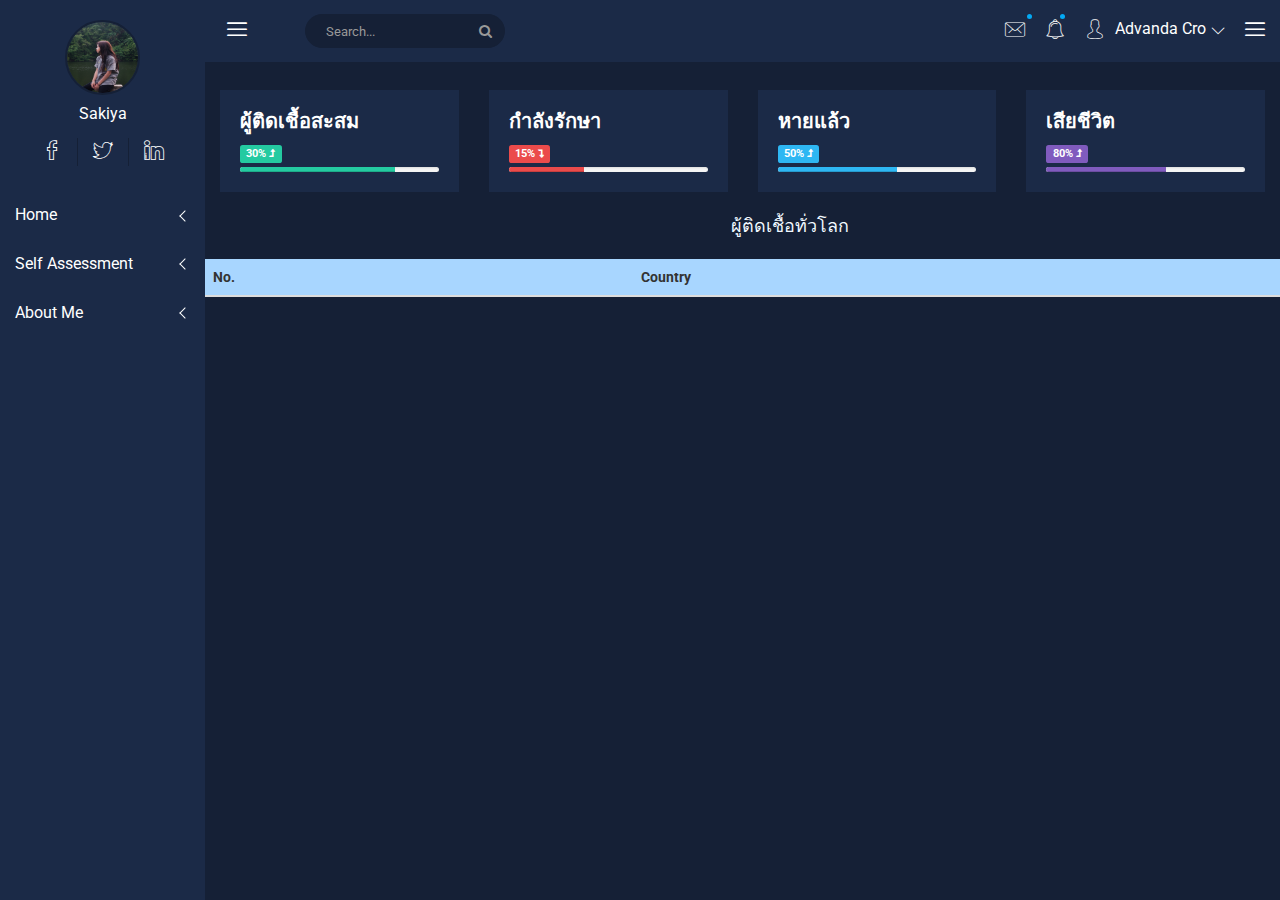
<file: index.html>
<!doctype html>
<html class="no-js" lang="en">

<head>
    <meta charset="utf-8">
    <meta http-equiv="x-ua-compatible" content="ie=edge">
    <title>Dashboard V.1 | Nalika - Material Admin Template</title>
    <meta name="description" content="">
    <meta name="viewport" content="width=device-width, initial-scale=1">
    <!-- favicon
		============================================ -->
    <link rel="shortcut icon" type="image/x-icon" href="img/favicon.ico">
    <!-- Google Fonts
		============================================ -->
    <link href="https://fonts.googleapis.com/css?family=Roboto:100,300,400,700,900" rel="stylesheet">
    <!-- Bootstrap CSS
		============================================ -->
    <link rel="stylesheet" href="css/bootstrap.min.css">
    <!-- Bootstrap CSS
		============================================ -->
    <link rel="stylesheet" href="css/font-awesome.min.css">
	<!-- nalika Icon CSS
		============================================ -->
    <link rel="stylesheet" href="css/nalika-icon.css">
    <!-- owl.carousel CSS
		============================================ -->
    <link rel="stylesheet" href="css/owl.carousel.css">
    <link rel="stylesheet" href="css/owl.theme.css">
    <link rel="stylesheet" href="css/owl.transitions.css">
    <!-- animate CSS
		============================================ -->
    <link rel="stylesheet" href="css/animate.css">
    <!-- normalize CSS
		============================================ -->
    <link rel="stylesheet" href="css/normalize.css">
    <!-- meanmenu icon CSS
		============================================ -->
    <link rel="stylesheet" href="css/meanmenu.min.css">
    <!-- main CSS
		============================================ -->
    <link rel="stylesheet" href="css/main.css">
    <!-- morrisjs CSS
		============================================ -->
    <link rel="stylesheet" href="css/morrisjs/morris.css">
    <!-- mCustomScrollbar CSS
		============================================ -->
    <link rel="stylesheet" href="css/scrollbar/jquery.mCustomScrollbar.min.css">
    <!-- metisMenu CSS
		============================================ -->
    <link rel="stylesheet" href="css/metisMenu/metisMenu.min.css">
    <link rel="stylesheet" href="css/metisMenu/metisMenu-vertical.css">
    <!-- calendar CSS
		============================================ -->
    <link rel="stylesheet" href="css/calendar/fullcalendar.min.css">
    <link rel="stylesheet" href="css/calendar/fullcalendar.print.min.css">
    <!-- style CSS
		============================================ -->
    <link rel="stylesheet" href="style.css">
    <!-- responsive CSS
		============================================ -->
    <link rel="stylesheet" href="css/responsive.css">
    <!-- modernizr JS
		============================================ -->
    <script src="js/vendor/modernizr-2.8.3.min.js"></script>
</head>

<body>
    <!--[if lt IE 8]>
            <p class="browserupgrade">You are using an <strong>outdated</strong> browser. Please <a href="http://browsehappy.com/">upgrade your browser</a> to improve your experience.</p>
        <![endif]-->

    <div class="left-sidebar-pro">
        <nav id="sidebar" class="">
			<div class="nalika-profile">
				<div class="profile-dtl">
					<a href="#"><img src="img/pf.jpg" alt="" /></a>
					<h2>Sakiya<span class="min-dtn"></span></h2>
				</div>
				<div class="profile-social-dtl">
					<ul class="dtl-social">
						<li><a href="#"><i class="icon nalika-facebook"></i></a></li>
						<li><a href="#"><i class="icon nalika-twitter"></i></a></li>
						<li><a href="#"><i class="icon nalika-linkedin"></i></a></li>
					</ul>
				</div>
			</div>
            <div class="left-custom-menu-adp-wrap comment-scrollbar">
                <nav class="sidebar-nav left-sidebar-menu-pro">
                    <ul class="metismenu" id="menu1">
                        <li>
                            <a class="has-arrow" href="index.html" aria-expanded="false">Home</a>
                            <a class="has-arrow" href="survey.html" aria-expanded="false">Self Assessment</a>
                            <a class="has-arrow" href="about.html" aria-expanded="false">About Me</a>
                        </li>
                    </ul>
                </nav>
            </div>
        </nav>
    </div>
    <!-- Start Welcome area -->
    <div class="all-content-wrapper">
        <div class="container-fluid">
            <div class="row">
                <div class="col-lg-12 col-md-12 col-sm-12 col-xs-12">
                    <div class="logo-pro">
                        <a href="index.html"><img class="main-logo" src="img/logo/logo.png" alt="" /></a>
                    </div>
                </div>
            </div>
        </div>
        <div class="header-advance-area">
            <div class="header-top-area">
                <div class="container-fluid">
                    <div class="row">
                        <div class="col-lg-12 col-md-12 col-sm-12 col-xs-12">
                            <div class="header-top-wraper">
                                <div class="row">
                                    <div class="col-lg-1 col-md-0 col-sm-1 col-xs-12">
                                        <div class="menu-switcher-pro">
                                            <button type="button" id="sidebarCollapse" class="btn bar-button-pro header-drl-controller-btn btn-info navbar-btn">
													<i class="icon nalika-menu-task"></i>
												</button>
                                        </div>
                                    </div>
                                    <div class="col-lg-6 col-md-7 col-sm-6 col-xs-12">
                                        <div class="header-top-menu tabl-d-n hd-search-rp">
                                            <div class="breadcome-heading">
												<form role="search" class="">
													<input type="text" placeholder="Search..." class="form-control">
													<a href=""><i class="fa fa-search"></i></a>
												</form>
											</div>
                                        </div>
                                    </div>
                                    <div class="col-lg-5 col-md-5 col-sm-12 col-xs-12">
                                        <div class="header-right-info">
                                            <ul class="nav navbar-nav mai-top-nav header-right-menu">
                                                <li class="nav-item dropdown">
                                                    <a href="#" data-toggle="dropdown" role="button" aria-expanded="false" class="nav-link dropdown-toggle"><i class="icon nalika-mail" aria-hidden="true"></i><span class="indicator-ms"></span></a>
                                                    <div role="menu" class="author-message-top dropdown-menu animated zoomIn">
                                                        <div class="message-single-top">
                                                            <h1>Message</h1>
                                                        </div>
                                                        <ul class="message-menu">
                                                            <li>
                                                                <a href="#">
                                                                    <div class="message-img">
                                                                        <img src="img/contact/1.jpg" alt="">
                                                                    </div>
                                                                    <div class="message-content">
                                                                        <span class="message-date">16 Sept</span>
                                                                        <h2>Advanda Cro</h2>
                                                                        <p>Please done this project as soon possible.</p>
                                                                    </div>
                                                                </a>
                                                            </li>
                                                            <li>
                                                                <a href="#">
                                                                    <div class="message-img">
                                                                        <img src="img/contact/4.jpg" alt="">
                                                                    </div>
                                                                    <div class="message-content">
                                                                        <span class="message-date">16 Sept</span>
                                                                        <h2>Sulaiman din</h2>
                                                                        <p>Please done this project as soon possible.</p>
                                                                    </div>
                                                                </a>
                                                            </li>
                                                            <li>
                                                                <a href="#">
                                                                    <div class="message-img">
                                                                        <img src="img/contact/3.jpg" alt="">
                                                                    </div>
                                                                    <div class="message-content">
                                                                        <span class="message-date">16 Sept</span>
                                                                        <h2>Victor Jara</h2>
                                                                        <p>Please done this project as soon possible.</p>
                                                                    </div>
                                                                </a>
                                                            </li>
                                                            <li>
                                                                <a href="#">
                                                                    <div class="message-img">
                                                                        <img src="img/contact/2.jpg" alt="">
                                                                    </div>
                                                                    <div class="message-content">
                                                                        <span class="message-date">16 Sept</span>
                                                                        <h2>Victor Jara</h2>
                                                                        <p>Please done this project as soon possible.</p>
                                                                    </div>
                                                                </a>
                                                            </li>
                                                        </ul>
                                                        <div class="message-view">
                                                            <a href="#">View All Messages</a>
                                                        </div>
                                                    </div>
                                                </li>
                                                <li class="nav-item"><a href="#" data-toggle="dropdown" role="button" aria-expanded="false" class="nav-link dropdown-toggle"><i class="icon nalika-alarm" aria-hidden="true"></i><span class="indicator-nt"></span></a>
                                                    <div role="menu" class="notification-author dropdown-menu animated zoomIn">
                                                        <div class="notification-single-top">
                                                            <h1>Notifications</h1>
                                                        </div>
                                                        <ul class="notification-menu">
                                                            <li>
                                                                <a href="#">
                                                                    <div class="notification-icon">
                                                                        <i class="icon nalika-tick" aria-hidden="true"></i>
                                                                    </div>
                                                                    <div class="notification-content">
                                                                        <span class="notification-date">16 Sept</span>
                                                                        <h2>Advanda Cro</h2>
                                                                        <p>Please done this project as soon possible.</p>
                                                                    </div>
                                                                </a>
                                                            </li>
                                                            <li>
                                                                <a href="#">
                                                                    <div class="notification-icon">
                                                                        <i class="icon nalika-cloud" aria-hidden="true"></i>
                                                                    </div>
                                                                    <div class="notification-content">
                                                                        <span class="notification-date">16 Sept</span>
                                                                        <h2>Sulaiman din</h2>
                                                                        <p>Please done this project as soon possible.</p>
                                                                    </div>
                                                                </a>
                                                            </li>
                                                            <li>
                                                                <a href="#">
                                                                    <div class="notification-icon">
                                                                        <i class="icon nalika-folder" aria-hidden="true"></i>
                                                                    </div>
                                                                    <div class="notification-content">
                                                                        <span class="notification-date">16 Sept</span>
                                                                        <h2>Victor Jara</h2>
                                                                        <p>Please done this project as soon possible.</p>
                                                                    </div>
                                                                </a>
                                                            </li>
                                                            <li>
                                                                <a href="#">
                                                                    <div class="notification-icon">
                                                                        <i class="icon nalika-bar-chart" aria-hidden="true"></i>
                                                                    </div>
                                                                    <div class="notification-content">
                                                                        <span class="notification-date">16 Sept</span>
                                                                        <h2>Victor Jara</h2>
                                                                        <p>Please done this project as soon possible.</p>
                                                                    </div>
                                                                </a>
                                                            </li>
                                                        </ul>
                                                        <div class="notification-view">
                                                            <a href="#">View All Notification</a>
                                                        </div>
                                                    </div>
                                                </li>
                                                <li class="nav-item">
                                                    <a href="#" data-toggle="dropdown" role="button" aria-expanded="false" class="nav-link dropdown-toggle">
															<i class="icon nalika-user"></i>
															<span class="admin-name">Advanda Cro</span>
															<i class="icon nalika-down-arrow nalika-angle-dw"></i>
														</a>
                                                    <ul role="menu" class="dropdown-header-top author-log dropdown-menu animated zoomIn">
                                                        <li><a href="register.html"><span class="icon nalika-home author-log-ic"></span> Register</a>
                                                        </li>
                                                        <li><a href="#"><span class="icon nalika-user author-log-ic"></span> My Profile</a>
                                                        </li>
                                                        <li><a href="lock.html"><span class="icon nalika-diamond author-log-ic"></span> Lock</a>
                                                        </li>
                                                        <li><a href="#"><span class="icon nalika-settings author-log-ic"></span> Settings</a>
                                                        </li>
                                                        <li><a href="login.html"><span class="icon nalika-unlocked author-log-ic"></span> Log Out</a>
                                                        </li>
                                                    </ul>
                                                </li>
                                                <li class="nav-item nav-setting-open"><a href="#" data-toggle="dropdown" role="button" aria-expanded="false" class="nav-link dropdown-toggle"><i class="icon nalika-menu-task"></i></a>

                                                    <div role="menu" class="admintab-wrap menu-setting-wrap menu-setting-wrap-bg dropdown-menu animated zoomIn">
                                                        <ul class="nav nav-tabs custon-set-tab">
                                                            <li class="active"><a data-toggle="tab" href="#Notes">News</a>
                                                            </li>
                                                            <li><a data-toggle="tab" href="#Projects">Activity</a>
                                                            </li>
                                                            <li><a data-toggle="tab" href="#Settings">Settings</a>
                                                            </li>
                                                        </ul>

                                                        <div class="tab-content custom-bdr-nt">
                                                            <div id="Notes" class="tab-pane fade in active">
                                                                <div class="notes-area-wrap">
                                                                    <div class="note-heading-indicate">
                                                                        <h2><i class="icon nalika-chat"></i> Latest News</h2>
                                                                        <p>You have 10 New News.</p>
                                                                    </div>
                                                                    <div class="notes-list-area notes-menu-scrollbar">
                                                                        <ul class="notes-menu-list">
                                                                            <li>
                                                                                <a href="#">
                                                                                    <div class="notes-list-flow">
                                                                                        <div class="notes-img">
                                                                                            <img src="img/contact/4.jpg" alt="" />
                                                                                        </div>
                                                                                        <div class="notes-content">
                                                                                            <p> The point of using Lorem Ipsum is that it has a more-or-less normal.</p>
                                                                                            <span>Yesterday 2:45 pm</span>
                                                                                        </div>
                                                                                    </div>
                                                                                </a>
                                                                            </li>
                                                                            <li>
                                                                                <a href="#">
                                                                                    <div class="notes-list-flow">
                                                                                        <div class="notes-img">
                                                                                            <img src="img/contact/1.jpg" alt="" />
                                                                                        </div>
                                                                                        <div class="notes-content">
                                                                                            <p> The point of using Lorem Ipsum is that it has a more-or-less normal.</p>
                                                                                            <span>Yesterday 2:45 pm</span>
                                                                                        </div>
                                                                                    </div>
                                                                                </a>
                                                                            </li>
                                                                            <li>
                                                                                <a href="#">
                                                                                    <div class="notes-list-flow">
                                                                                        <div class="notes-img">
                                                                                            <img src="img/contact/2.jpg" alt="" />
                                                                                        </div>
                                                                                        <div class="notes-content">
                                                                                            <p> The point of using Lorem Ipsum is that it has a more-or-less normal.</p>
                                                                                            <span>Yesterday 2:45 pm</span>
                                                                                        </div>
                                                                                    </div>
                                                                                </a>
                                                                            </li>
                                                                            <li>
                                                                                <a href="#">
                                                                                    <div class="notes-list-flow">
                                                                                        <div class="notes-img">
                                                                                            <img src="img/contact/3.jpg" alt="" />
                                                                                        </div>
                                                                                        <div class="notes-content">
                                                                                            <p> The point of using Lorem Ipsum is that it has a more-or-less normal.</p>
                                                                                            <span>Yesterday 2:45 pm</span>
                                                                                        </div>
                                                                                    </div>
                                                                                </a>
                                                                            </li>
                                                                            <li>
                                                                                <a href="#">
                                                                                    <div class="notes-list-flow">
                                                                                        <div class="notes-img">
                                                                                            <img src="img/contact/4.jpg" alt="" />
                                                                                        </div>
                                                                                        <div class="notes-content">
                                                                                            <p> The point of using Lorem Ipsum is that it has a more-or-less normal.</p>
                                                                                            <span>Yesterday 2:45 pm</span>
                                                                                        </div>
                                                                                    </div>
                                                                                </a>
                                                                            </li>
                                                                            <li>
                                                                                <a href="#">
                                                                                    <div class="notes-list-flow">
                                                                                        <div class="notes-img">
                                                                                            <img src="img/contact/1.jpg" alt="" />
                                                                                        </div>
                                                                                        <div class="notes-content">
                                                                                            <p> The point of using Lorem Ipsum is that it has a more-or-less normal.</p>
                                                                                            <span>Yesterday 2:45 pm</span>
                                                                                        </div>
                                                                                    </div>
                                                                                </a>
                                                                            </li>
                                                                            <li>
                                                                                <a href="#">
                                                                                    <div class="notes-list-flow">
                                                                                        <div class="notes-img">
                                                                                            <img src="img/contact/2.jpg" alt="" />
                                                                                        </div>
                                                                                        <div class="notes-content">
                                                                                            <p> The point of using Lorem Ipsum is that it has a more-or-less normal.</p>
                                                                                            <span>Yesterday 2:45 pm</span>
                                                                                        </div>
                                                                                    </div>
                                                                                </a>
                                                                            </li>
                                                                            <li>
                                                                                <a href="#">
                                                                                    <div class="notes-list-flow">
                                                                                        <div class="notes-img">
                                                                                            <img src="img/contact/1.jpg" alt="" />
                                                                                        </div>
                                                                                        <div class="notes-content">
                                                                                            <p> The point of using Lorem Ipsum is that it has a more-or-less normal.</p>
                                                                                            <span>Yesterday 2:45 pm</span>
                                                                                        </div>
                                                                                    </div>
                                                                                </a>
                                                                            </li>
                                                                            <li>
                                                                                <a href="#">
                                                                                    <div class="notes-list-flow">
                                                                                        <div class="notes-img">
                                                                                            <img src="img/contact/2.jpg" alt="" />
                                                                                        </div>
                                                                                        <div class="notes-content">
                                                                                            <p> The point of using Lorem Ipsum is that it has a more-or-less normal.</p>
                                                                                            <span>Yesterday 2:45 pm</span>
                                                                                        </div>
                                                                                    </div>
                                                                                </a>
                                                                            </li>
                                                                            <li>
                                                                                <a href="#">
                                                                                    <div class="notes-list-flow">
                                                                                        <div class="notes-img">
                                                                                            <img src="img/contact/3.jpg" alt="" />
                                                                                        </div>
                                                                                        <div class="notes-content">
                                                                                            <p> The point of using Lorem Ipsum is that it has a more-or-less normal.</p>
                                                                                            <span>Yesterday 2:45 pm</span>
                                                                                        </div>
                                                                                    </div>
                                                                                </a>
                                                                            </li>
                                                                        </ul>
                                                                    </div>
                                                                </div>
                                                            </div>
                                                            <div id="Projects" class="tab-pane fade">
                                                                <div class="projects-settings-wrap">
                                                                    <div class="note-heading-indicate">
                                                                        <h2><i class="icon nalika-happiness"></i> Recent Activity</h2>
                                                                        <p> You have 20 Recent Activity.</p>
                                                                    </div>
                                                                    <div class="project-st-list-area project-st-menu-scrollbar">
                                                                        <ul class="projects-st-menu-list">
                                                                            <li>
                                                                                <a href="#">
                                                                                    <div class="project-list-flow">
                                                                                        <div class="projects-st-heading">
                                                                                            <h2>New User Registered</h2>
                                                                                            <p> The point of using Lorem Ipsum is that it has a more or less normal.</p>
                                                                                            <span class="project-st-time">1 hours ago</span>
                                                                                        </div>
                                                                                    </div>
                                                                                </a>
                                                                            </li>
                                                                            <li>
                                                                                <a href="#">
                                                                                    <div class="project-list-flow">
                                                                                        <div class="projects-st-heading">
                                                                                            <h2>New Order Received</h2>
                                                                                            <p> The point of using Lorem Ipsum is that it has a more or less normal.</p>
                                                                                            <span class="project-st-time">2 hours ago</span>
                                                                                        </div>
                                                                                    </div>
                                                                                </a>
                                                                            </li>
                                                                            <li>
                                                                                <a href="#">
                                                                                    <div class="project-list-flow">
                                                                                        <div class="projects-st-heading">
                                                                                            <h2>New Order Received</h2>
                                                                                            <p> The point of using Lorem Ipsum is that it has a more or less normal.</p>
                                                                                            <span class="project-st-time">3 hours ago</span>
                                                                                        </div>
                                                                                    </div>
                                                                                </a>
                                                                            </li>
                                                                            <li>
                                                                                <a href="#">
                                                                                    <div class="project-list-flow">
                                                                                        <div class="projects-st-heading">
                                                                                            <h2>New Order Received</h2>
                                                                                            <p> The point of using Lorem Ipsum is that it has a more or less normal.</p>
                                                                                            <span class="project-st-time">4 hours ago</span>
                                                                                        </div>
                                                                                    </div>
                                                                                </a>
                                                                            </li>
                                                                            <li>
                                                                                <a href="#">
                                                                                    <div class="project-list-flow">
                                                                                        <div class="projects-st-heading">
                                                                                            <h2>New User Registered</h2>
                                                                                            <p> The point of using Lorem Ipsum is that it has a more or less normal.</p>
                                                                                            <span class="project-st-time">5 hours ago</span>
                                                                                        </div>
                                                                                    </div>
                                                                                </a>
                                                                            </li>
                                                                            <li>
                                                                                <a href="#">
                                                                                    <div class="project-list-flow">
                                                                                        <div class="projects-st-heading">
                                                                                            <h2>New Order</h2>
                                                                                            <p> The point of using Lorem Ipsum is that it has a more or less normal.</p>
                                                                                            <span class="project-st-time">6 hours ago</span>
                                                                                        </div>
                                                                                    </div>
                                                                                </a>
                                                                            </li>
                                                                            <li>
                                                                                <a href="#">
                                                                                    <div class="project-list-flow">
                                                                                        <div class="projects-st-heading">
                                                                                            <h2>New User</h2>
                                                                                            <p> The point of using Lorem Ipsum is that it has a more or less normal.</p>
                                                                                            <span class="project-st-time">7 hours ago</span>
                                                                                        </div>
                                                                                    </div>
                                                                                </a>
                                                                            </li>
                                                                            <li>
                                                                                <a href="#">
                                                                                    <div class="project-list-flow">
                                                                                        <div class="projects-st-heading">
                                                                                            <h2>New Order</h2>
                                                                                            <p> The point of using Lorem Ipsum is that it has a more or less normal.</p>
                                                                                            <span class="project-st-time">9 hours ago</span>
                                                                                        </div>
                                                                                    </div>
                                                                                </a>
                                                                            </li>
                                                                        </ul>
                                                                    </div>
                                                                </div>
                                                            </div>
                                                            <div id="Settings" class="tab-pane fade">
                                                                <div class="setting-panel-area">
                                                                    <div class="note-heading-indicate">
                                                                        <h2><i class="icon nalika-gear"></i> Settings Panel</h2>
                                                                        <p> You have 20 Settings. 5 not completed.</p>
                                                                    </div>
                                                                    <ul class="setting-panel-list">
                                                                        <li>
                                                                            <div class="checkbox-setting-pro">
                                                                                <div class="checkbox-title-pro">
                                                                                    <h2>Show notifications</h2>
                                                                                    <div class="ts-custom-check">
                                                                                        <div class="onoffswitch">
                                                                                            <input type="checkbox" name="collapsemenu" class="onoffswitch-checkbox" id="example">
                                                                                            <label class="onoffswitch-label" for="example">
																									<span class="onoffswitch-inner"></span>
																									<span class="onoffswitch-switch"></span>
																								</label>
                                                                                        </div>
                                                                                    </div>
                                                                                </div>
                                                                            </div>
                                                                        </li>
                                                                        <li>
                                                                            <div class="checkbox-setting-pro">
                                                                                <div class="checkbox-title-pro">
                                                                                    <h2>Disable Chat</h2>
                                                                                    <div class="ts-custom-check">
                                                                                        <div class="onoffswitch">
                                                                                            <input type="checkbox" name="collapsemenu" class="onoffswitch-checkbox" id="example3">
                                                                                            <label class="onoffswitch-label" for="example3">
																									<span class="onoffswitch-inner"></span>
																									<span class="onoffswitch-switch"></span>
																								</label>
                                                                                        </div>
                                                                                    </div>
                                                                                </div>
                                                                            </div>
                                                                        </li>
                                                                        <li>
                                                                            <div class="checkbox-setting-pro">
                                                                                <div class="checkbox-title-pro">
                                                                                    <h2>Enable history</h2>
                                                                                    <div class="ts-custom-check">
                                                                                        <div class="onoffswitch">
                                                                                            <input type="checkbox" name="collapsemenu" class="onoffswitch-checkbox" id="example4">
                                                                                            <label class="onoffswitch-label" for="example4">
																									<span class="onoffswitch-inner"></span>
																									<span class="onoffswitch-switch"></span>
																								</label>
                                                                                        </div>
                                                                                    </div>
                                                                                </div>
                                                                            </div>
                                                                        </li>
                                                                        <li>
                                                                            <div class="checkbox-setting-pro">
                                                                                <div class="checkbox-title-pro">
                                                                                    <h2>Show charts</h2>
                                                                                    <div class="ts-custom-check">
                                                                                        <div class="onoffswitch">
                                                                                            <input type="checkbox" name="collapsemenu" class="onoffswitch-checkbox" id="example7">
                                                                                            <label class="onoffswitch-label" for="example7">
																									<span class="onoffswitch-inner"></span>
																									<span class="onoffswitch-switch"></span>
																								</label>
                                                                                        </div>
                                                                                    </div>
                                                                                </div>
                                                                            </div>
                                                                        </li>
                                                                        <li>
                                                                            <div class="checkbox-setting-pro">
                                                                                <div class="checkbox-title-pro">
                                                                                    <h2>Update everyday</h2>
                                                                                    <div class="ts-custom-check">
                                                                                        <div class="onoffswitch">
                                                                                            <input type="checkbox" name="collapsemenu" checked="" class="onoffswitch-checkbox" id="example2">
                                                                                            <label class="onoffswitch-label" for="example2">
																									<span class="onoffswitch-inner"></span>
																									<span class="onoffswitch-switch"></span>
																								</label>
                                                                                        </div>
                                                                                    </div>
                                                                                </div>
                                                                            </div>
                                                                        </li>
                                                                        <li>
                                                                            <div class="checkbox-setting-pro">
                                                                                <div class="checkbox-title-pro">
                                                                                    <h2>Global search</h2>
                                                                                    <div class="ts-custom-check">
                                                                                        <div class="onoffswitch">
                                                                                            <input type="checkbox" name="collapsemenu" checked="" class="onoffswitch-checkbox" id="example6">
                                                                                            <label class="onoffswitch-label" for="example6">
																									<span class="onoffswitch-inner"></span>
																									<span class="onoffswitch-switch"></span>
																								</label>
                                                                                        </div>
                                                                                    </div>
                                                                                </div>
                                                                            </div>
                                                                        </li>
                                                                        <li>
                                                                            <div class="checkbox-setting-pro">
                                                                                <div class="checkbox-title-pro">
                                                                                    <h2>Offline users</h2>
                                                                                    <div class="ts-custom-check">
                                                                                        <div class="onoffswitch">
                                                                                            <input type="checkbox" name="collapsemenu" checked="" class="onoffswitch-checkbox" id="example5">
                                                                                            <label class="onoffswitch-label" for="example5">
																									<span class="onoffswitch-inner"></span>
																									<span class="onoffswitch-switch"></span>
																								</label>
                                                                                        </div>
                                                                                    </div>
                                                                                </div>
                                                                            </div>
                                                                        </li>
                                                                    </ul>

                                                                </div>
                                                            </div>
                                                        </div>
                                                    </div>
                                                </li>
                                            </ul>
                                        </div>
                                    </div>
                                </div>
                            </div>
                        </div>
                    </div>
                </div>
            </div>
            <!-- Mobile Menu start -->
            <div class="mobile-menu-area">
                <div class="container">
                    <div class="row">
                        <div class="col-lg-12 col-md-12 col-sm-12 col-xs-12">
                            <div class="mobile-menu">
                                <nav id="dropdown">
                                    <ul class="mobile-menu-nav">
                                        <li><a data-toggle="collapse" data-target="#Charts" href="#">Home <span class="admin-project-icon nalika-icon nalika-down-arrow"></span></a>
                                            <ul class="collapse dropdown-header-top">
                                                <li><a href="index.html">Dashboard v.1</a></li>
                                                <li><a href="index-1.html">Dashboard v.2</a></li>
                                                <li><a href="index-3.html">Dashboard v.3</a></li>
                                                <li><a href="product-list.html">Product List</a></li>
                                                <li><a href="product-edit.html">Product Edit</a></li>
                                                <li><a href="product-detail.html">Product Detail</a></li>
                                                <li><a href="product-cart.html">Product Cart</a></li>
                                                <li><a href="product-payment.html">Product Payment</a></li>
                                                <li><a href="analytics.html">Analytics</a></li>
                                                <li><a href="widgets.html">Widgets</a></li>
                                            </ul>
                                        </li>
                                        <li><a data-toggle="collapse" data-target="#demo" href="#">Mailbox <span class="admin-project-icon nalika-icon nalika-down-arrow"></span></a>
                                            <ul id="demo" class="collapse dropdown-header-top">
                                                <li><a href="mailbox.html">Inbox</a>
                                                </li>
                                                <li><a href="mailbox-view.html">View Mail</a>
                                                </li>
                                                <li><a href="mailbox-compose.html">Compose Mail</a>
                                                </li>
                                            </ul>
                                        </li>
                                        <li><a data-toggle="collapse" data-target="#others" href="#">Miscellaneous <span class="admin-project-icon nalika-icon nalika-down-arrow"></span></a>
                                            <ul id="others" class="collapse dropdown-header-top">
                                                <li><a href="file-manager.html">File Manager</a></li>
                                                <li><a href="contacts.html">Contacts Client</a></li>
                                                <li><a href="projects.html">Project</a></li>
                                                <li><a href="project-details.html">Project Details</a></li>
                                                <li><a href="blog.html">Blog</a></li>
                                                <li><a href="blog-details.html">Blog Details</a></li>
                                                <li><a href="404.html">404 Page</a></li>
                                                <li><a href="500.html">500 Page</a></li>
                                            </ul>
                                        </li>
                                        <li><a data-toggle="collapse" data-target="#Miscellaneousmob" href="#">Interface <span class="admin-project-icon nalika-icon nalika-down-arrow"></span></a>
                                            <ul id="Miscellaneousmob" class="collapse dropdown-header-top">
                                                <li><a href="google-map.html">Google Map</a>
                                                </li>
                                                <li><a href="data-maps.html">Data Maps</a>
                                                </li>
                                                <li><a href="pdf-viewer.html">Pdf Viewer</a>
                                                </li>
                                                <li><a href="x-editable.html">X-Editable</a>
                                                </li>
                                                <li><a href="code-editor.html">Code Editor</a>
                                                </li>
                                                <li><a href="tree-view.html">Tree View</a>
                                                </li>
                                                <li><a href="preloader.html">Preloader</a>
                                                </li>
                                                <li><a href="images-cropper.html">Images Cropper</a>
                                                </li>
                                            </ul>
                                        </li>
                                        <li><a data-toggle="collapse" data-target="#Chartsmob" href="#">Charts <span class="admin-project-icon nalika-icon nalika-down-arrow"></span></a>
                                            <ul id="Chartsmob" class="collapse dropdown-header-top">
                                                <li><a href="bar-charts.html">Bar Charts</a>
                                                </li>
                                                <li><a href="line-charts.html">Line Charts</a>
                                                </li>
                                                <li><a href="area-charts.html">Area Charts</a>
                                                </li>
                                                <li><a href="rounded-chart.html">Rounded Charts</a>
                                                </li>
                                                <li><a href="c3.html">C3 Charts</a>
                                                </li>
                                                <li><a href="sparkline.html">Sparkline Charts</a>
                                                </li>
                                                <li><a href="peity.html">Peity Charts</a>
                                                </li>
                                            </ul>
                                        </li>
                                        <li><a data-toggle="collapse" data-target="#Tablesmob" href="#">Tables <span class="admin-project-icon nalika-icon nalika-down-arrow"></span></a>
                                            <ul id="Tablesmob" class="collapse dropdown-header-top">
                                                <li><a href="static-table.html">Static Table</a>
                                                </li>
                                                <li><a href="data-table.html">Data Table</a>
                                                </li>
                                            </ul>
                                        </li>
                                        <li><a data-toggle="collapse" data-target="#formsmob" href="#">Forms <span class="admin-project-icon nalika-icon nalika-down-arrow"></span></a>
                                            <ul id="formsmob" class="collapse dropdown-header-top">
                                                <li><a href="basic-form-element.html">Basic Form Elements</a>
                                                </li>
                                                <li><a href="advance-form-element.html">Advanced Form Elements</a>
                                                </li>
                                                <li><a href="password-meter.html">Password Meter</a>
                                                </li>
                                                <li><a href="multi-upload.html">Multi Upload</a>
                                                </li>
                                                <li><a href="tinymc.html">Text Editor</a>
                                                </li>
                                                <li><a href="dual-list-box.html">Dual List Box</a>
                                                </li>
                                            </ul>
                                        </li>
                                        <li><a data-toggle="collapse" data-target="#Appviewsmob" href="#">App views <span class="admin-project-icon nalika-icon nalika-down-arrow"></span></a>
                                            <ul id="Appviewsmob" class="collapse dropdown-header-top">
                                                <li><a href="basic-form-element.html">Basic Form Elements</a>
                                                </li>
                                                <li><a href="advance-form-element.html">Advanced Form Elements</a>
                                                </li>
                                                <li><a href="password-meter.html">Password Meter</a>
                                                </li>
                                                <li><a href="multi-upload.html">Multi Upload</a>
                                                </li>
                                                <li><a href="tinymc.html">Text Editor</a>
                                                </li>
                                                <li><a href="dual-list-box.html">Dual List Box</a>
                                                </li>
                                            </ul>
                                        </li>
                                        <li><a data-toggle="collapse" data-target="#Pagemob" href="#">Pages <span class="admin-project-icon nalika-icon nalika-down-arrow"></span></a>
                                            <ul id="Pagemob" class="collapse dropdown-header-top">
                                                <li><a href="login.html">Login</a>
                                                </li>
                                                <li><a href="register.html">Register</a>
                                                </li>
                                                <li><a href="lock.html">Lock</a>
                                                </li>
                                                <li><a href="password-recovery.html">Password Recovery</a>
                                                </li>
                                            </ul>
                                        </li>
                                    </ul>
                                </nav>
                            </div>
                        </div>
                    </div>
                </div>
            </div>
        </div>
        <div class="section-admin container-fluid" style="margin-top: 30px;">
            <div class="row admin text-center">
                <div class="col-md-12">
                    <div class="row">
                        <div class="col-lg-3 col-md-3 col-sm-3 col-xs-12">
                            <div class="admin-content analysis-progrebar-ctn res-mg-t-15">
                                <h4 class="text-left text-uppercase"><b>ผู้ติดเชื้อสะสม</b></h4>
                                <div class="row vertical-center-box vertical-center-box-tablet">
                                    <div class="col-xs-3 mar-bot-15 text-left">
                                        <label class="label bg-green">30% <i class="fa fa-level-up" aria-hidden="true"></i></label>
                                    </div>
                                    <div class="col-xs-9 cus-gh-hd-pro">
                                        <h2 id="num1" class="text-right no-margin"></h2>
                                    </div>
                                </div>
                                <div class="progress progress-mini">
                                    <div style="width: 78%;" class="progress-bar bg-green"></div>
                                </div>
                            </div>
                        </div>
                        <div class="col-lg-3 col-md-3 col-sm-3 col-xs-12" style="margin-bottom:1px;">
                            <div class="admin-content analysis-progrebar-ctn res-mg-t-30">
                                <h4 class="text-left text-uppercase"><b>กำลังรักษา</b></h4>
                                <div class="row vertical-center-box vertical-center-box-tablet">
                                    <div class="text-left col-xs-3 mar-bot-15">
                                        <label class="label bg-red">15% <i class="fa fa-level-down" aria-hidden="true"></i></label>
                                    </div>
                                    <div class="col-xs-9 cus-gh-hd-pro">
                                        <h2 id="num2" class="text-right no-margin"></h2>
                                    </div>
                                </div>
                                <div class="progress progress-mini">
                                    <div style="width: 38%;" class="progress-bar progress-bar-danger bg-red"></div>
                                </div>
                            </div>
                        </div>
                        <div class="col-lg-3 col-md-3 col-sm-3 col-xs-12">
                            <div class="admin-content analysis-progrebar-ctn res-mg-t-30">
                                <h4 class="text-left text-uppercase"><b>หายแล้ว</b></h4>
                                <div class="row vertical-center-box vertical-center-box-tablet">
                                    <div class="text-left col-xs-3 mar-bot-15">
                                        <label class="label bg-blue">50% <i class="fa fa-level-up" aria-hidden="true"></i></label>
                                    </div>
                                    <div class="col-xs-9 cus-gh-hd-pro">
                                        <h2 id="num3" class="text-right no-margin"></h2>
                                    </div>
                                </div>
                                <div class="progress progress-mini">
                                    <div style="width: 60%;" class="progress-bar bg-blue"></div>
                                </div>
                            </div>
                        </div>
                        <div class="col-lg-3 col-md-3 col-sm-3 col-xs-12">
                            <div class="admin-content analysis-progrebar-ctn res-mg-t-30">
                                <h4 class="text-left text-uppercase"><b>เสียชีวิต</b></h4>
                                <div class="row vertical-center-box vertical-center-box-tablet">
                                    <div class="text-left col-xs-3 mar-bot-15">
                                        <label class="label bg-purple">80% <i class="fa fa-level-up" aria-hidden="true"></i></label>
                                    </div>
                                    <div class="col-xs-9 cus-gh-hd-pro">
                                        <h2 id="num4" class="text-right no-margin"></h2>
                                    </div>
                                </div>
                                <div class="progress progress-mini">
                                    <div style="width: 60%;" class="progress-bar bg-purple"></div>
                                </div>
                            </div>
                        </div>
                    </div>
                </div>
            </div>
        </div>
        <div class="container">
            <div class="row">
                <div style="color: aliceblue; text-align: center; font-size: large; margin-top: 20px;">
                    ผู้ติดเชื้อทั่วโลก</div>
            </div>
            <div class="row">
                <div class="col-lr-6" style="margin-top: 20px; background-color: rgb(168, 214, 255);" id="nvg">
                    <table class="table table-striped">
                        <thead>
                          <tr>
                            <th scope="col">No.</th>
                            <th scope="col">Country</th>
                          </tr>
                        </thead>
                        <tbody id="country_world">
                        </tbody>
                      </table>
                </div>
            </div>
        </div>
        
        </div>
    <!-- jquery
		============================================ -->
    <script src="js/vendor/jquery-1.12.4.min.js"></script>
    <!-- bootstrap JS
		============================================ -->
    <script src="js/bootstrap.min.js"></script>
    <!-- wow JS
		============================================ -->
    <script src="js/wow.min.js"></script>
    <!-- price-slider JS
		============================================ -->
    <script src="js/jquery-price-slider.js"></script>
    <!-- meanmenu JS
		============================================ -->
    <script src="js/jquery.meanmenu.js"></script>
    <!-- owl.carousel JS
		============================================ -->
    <script src="js/owl.carousel.min.js"></script>
    <!-- sticky JS
		============================================ -->
    <script src="js/jquery.sticky.js"></script>
    <!-- scrollUp JS
		============================================ -->
    <script src="js/jquery.scrollUp.min.js"></script>
    <!-- mCustomScrollbar JS
		============================================ -->
    <script src="js/scrollbar/jquery.mCustomScrollbar.concat.min.js"></script>
    <script src="js/scrollbar/mCustomScrollbar-active.js"></script>
    <!-- metisMenu JS
		============================================ -->
    <script src="js/metisMenu/metisMenu.min.js"></script>
    <script src="js/metisMenu/metisMenu-active.js"></script>
    <!-- sparkline JS
		============================================ -->
    <script src="js/sparkline/jquery.sparkline.min.js"></script>
    <script src="js/sparkline/jquery.charts-sparkline.js"></script>
    <!-- calendar JS
		============================================ -->
    <script src="js/calendar/moment.min.js"></script>
    <script src="js/calendar/fullcalendar.min.js"></script>
    <script src="js/calendar/fullcalendar-active.js"></script>
	<!-- float JS
		============================================ -->
    <script src="js/flot/jquery.flot.js"></script>
    <script src="js/flot/jquery.flot.resize.js"></script>
    <script src="js/flot/curvedLines.js"></script>
    <script src="js/flot/flot-active.js"></script>
    <!-- plugins JS
		============================================ -->
    <script src="js/plugins.js"></script>
    <!-- main JS
		============================================ -->
    <script src="js/main.js"></script>
</body>

</html>
</file>
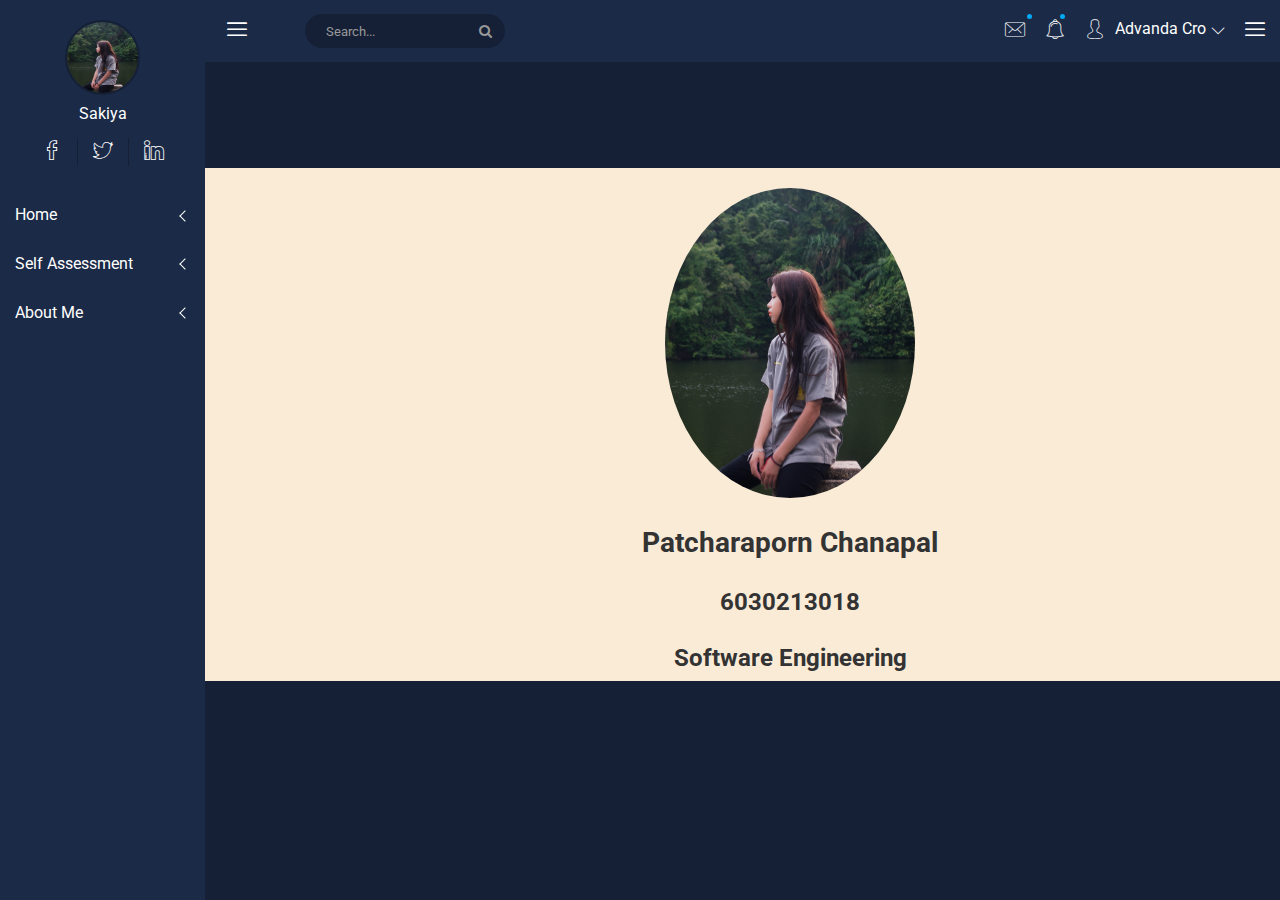
<file: about.html>
<!doctype html>
<html class="no-js" lang="en">

<head>
    <meta charset="utf-8">
    <meta http-equiv="x-ua-compatible" content="ie=edge">
    <title>Dashboard V.1 | Nalika - Material Admin Template</title>
    <meta name="description" content="">
    <meta name="viewport" content="width=device-width, initial-scale=1">
    <!-- favicon
		============================================ -->
    <link rel="shortcut icon" type="image/x-icon" href="img/favicon.ico">
    <!-- Google Fonts
		============================================ -->
    <link href="https://fonts.googleapis.com/css?family=Roboto:100,300,400,700,900" rel="stylesheet">
    <!-- Bootstrap CSS
		============================================ -->
    <link rel="stylesheet" href="css/bootstrap.min.css">
    <!-- Bootstrap CSS
		============================================ -->
    <link rel="stylesheet" href="css/font-awesome.min.css">
	<!-- nalika Icon CSS
		============================================ -->
    <link rel="stylesheet" href="css/nalika-icon.css">
    <!-- owl.carousel CSS
		============================================ -->
    <link rel="stylesheet" href="css/owl.carousel.css">
    <link rel="stylesheet" href="css/owl.theme.css">
    <link rel="stylesheet" href="css/owl.transitions.css">
    <!-- animate CSS
		============================================ -->
    <link rel="stylesheet" href="css/animate.css">
    <!-- normalize CSS
		============================================ -->
    <link rel="stylesheet" href="css/normalize.css">
    <!-- meanmenu icon CSS
		============================================ -->
    <link rel="stylesheet" href="css/meanmenu.min.css">
    <!-- main CSS
		============================================ -->
    <link rel="stylesheet" href="css/main.css">
    <!-- morrisjs CSS
		============================================ -->
    <link rel="stylesheet" href="css/morrisjs/morris.css">
    <!-- mCustomScrollbar CSS
		============================================ -->
    <link rel="stylesheet" href="css/scrollbar/jquery.mCustomScrollbar.min.css">
    <!-- metisMenu CSS
		============================================ -->
    <link rel="stylesheet" href="css/metisMenu/metisMenu.min.css">
    <link rel="stylesheet" href="css/metisMenu/metisMenu-vertical.css">
    <!-- calendar CSS
		============================================ -->
    <link rel="stylesheet" href="css/calendar/fullcalendar.min.css">
    <link rel="stylesheet" href="css/calendar/fullcalendar.print.min.css">
    <!-- style CSS
		============================================ -->
    <link rel="stylesheet" href="style.css">
    <!-- responsive CSS
		============================================ -->
    <link rel="stylesheet" href="css/responsive.css">
    <!-- modernizr JS
		============================================ -->
    <script src="js/vendor/modernizr-2.8.3.min.js"></script>

    <link rel="stylesheet" href="about.css">
</head>

<body>
    <!--[if lt IE 8]>
            <p class="browserupgrade">You are using an <strong>outdated</strong> browser. Please <a href="http://browsehappy.com/">upgrade your browser</a> to improve your experience.</p>
        <![endif]-->

    <div class="left-sidebar-pro">
        <nav id="sidebar" class="">
			<div class="nalika-profile">
				<div class="profile-dtl">
					<a href="#"><img src="img/pf.jpg" alt="" /></a>
					<h2>Sakiya<span class="min-dtn"></span></h2>
				</div>
				<div class="profile-social-dtl">
					<ul class="dtl-social">
						<li><a href="#"><i class="icon nalika-facebook"></i></a></li>
						<li><a href="#"><i class="icon nalika-twitter"></i></a></li>
						<li><a href="#"><i class="icon nalika-linkedin"></i></a></li>
					</ul>
				</div>
			</div>
            <div class="left-custom-menu-adp-wrap comment-scrollbar">
                <nav class="sidebar-nav left-sidebar-menu-pro">
                    <ul class="metismenu" id="menu1">
                        <li>
                            <a class="has-arrow" href="index.html" aria-expanded="false">Home</a>
                            <a class="has-arrow" href="survey.html" aria-expanded="false">Self Assessment</a>
                            <a class="has-arrow" href="about.html" aria-expanded="false">About Me</a>
                        </li>
                    </ul>
                </nav>
            </div>
        </nav>
    </div>
    <!-- Start Welcome area -->
    <div class="all-content-wrapper">
        <div class="container-fluid">
            <div class="row">
                <div class="col-lg-12 col-md-12 col-sm-12 col-xs-12">
                    <div class="logo-pro">
                        <a href="index.html"><img class="main-logo" src="img/logo/logo.png" alt="" /></a>
                    </div>
                </div>
            </div>
        </div>
        <div class="header-advance-area">
            <div class="header-top-area">
                <div class="container-fluid">
                    <div class="row">
                        <div class="col-lg-12 col-md-12 col-sm-12 col-xs-12">
                            <div class="header-top-wraper">
                                <div class="row">
                                    <div class="col-lg-1 col-md-0 col-sm-1 col-xs-12">
                                        <div class="menu-switcher-pro">
                                            <button type="button" id="sidebarCollapse" class="btn bar-button-pro header-drl-controller-btn btn-info navbar-btn">
													<i class="icon nalika-menu-task"></i>
												</button>
                                        </div>
                                    </div>
                                    <div class="col-lg-6 col-md-7 col-sm-6 col-xs-12">
                                        <div class="header-top-menu tabl-d-n hd-search-rp">
                                            <div class="breadcome-heading">
												<form role="search" class="">
													<input type="text" placeholder="Search..." class="form-control">
													<a href=""><i class="fa fa-search"></i></a>
												</form>
											</div>
                                        </div>
                                    </div>
                                    <div class="col-lg-5 col-md-5 col-sm-12 col-xs-12">
                                        <div class="header-right-info">
                                            <ul class="nav navbar-nav mai-top-nav header-right-menu">
                                                <li class="nav-item dropdown">
                                                    <a href="#" data-toggle="dropdown" role="button" aria-expanded="false" class="nav-link dropdown-toggle"><i class="icon nalika-mail" aria-hidden="true"></i><span class="indicator-ms"></span></a>
                                                    <div role="menu" class="author-message-top dropdown-menu animated zoomIn">
                                                        <div class="message-single-top">
                                                            <h1>Message</h1>
                                                        </div>
                                                        <ul class="message-menu">
                                                            <li>
                                                                <a href="#">
                                                                    <div class="message-img">
                                                                        <img src="img/contact/1.jpg" alt="">
                                                                    </div>
                                                                    <div class="message-content">
                                                                        <span class="message-date">16 Sept</span>
                                                                        <h2>Advanda Cro</h2>
                                                                        <p>Please done this project as soon possible.</p>
                                                                    </div>
                                                                </a>
                                                            </li>
                                                            <li>
                                                                <a href="#">
                                                                    <div class="message-img">
                                                                        <img src="img/contact/4.jpg" alt="">
                                                                    </div>
                                                                    <div class="message-content">
                                                                        <span class="message-date">16 Sept</span>
                                                                        <h2>Sulaiman din</h2>
                                                                        <p>Please done this project as soon possible.</p>
                                                                    </div>
                                                                </a>
                                                            </li>
                                                            <li>
                                                                <a href="#">
                                                                    <div class="message-img">
                                                                        <img src="img/contact/3.jpg" alt="">
                                                                    </div>
                                                                    <div class="message-content">
                                                                        <span class="message-date">16 Sept</span>
                                                                        <h2>Victor Jara</h2>
                                                                        <p>Please done this project as soon possible.</p>
                                                                    </div>
                                                                </a>
                                                            </li>
                                                            <li>
                                                                <a href="#">
                                                                    <div class="message-img">
                                                                        <img src="img/contact/2.jpg" alt="">
                                                                    </div>
                                                                    <div class="message-content">
                                                                        <span class="message-date">16 Sept</span>
                                                                        <h2>Victor Jara</h2>
                                                                        <p>Please done this project as soon possible.</p>
                                                                    </div>
                                                                </a>
                                                            </li>
                                                        </ul>
                                                        <div class="message-view">
                                                            <a href="#">View All Messages</a>
                                                        </div>
                                                    </div>
                                                </li>
                                                <li class="nav-item"><a href="#" data-toggle="dropdown" role="button" aria-expanded="false" class="nav-link dropdown-toggle"><i class="icon nalika-alarm" aria-hidden="true"></i><span class="indicator-nt"></span></a>
                                                    <div role="menu" class="notification-author dropdown-menu animated zoomIn">
                                                        <div class="notification-single-top">
                                                            <h1>Notifications</h1>
                                                        </div>
                                                        <ul class="notification-menu">
                                                            <li>
                                                                <a href="#">
                                                                    <div class="notification-icon">
                                                                        <i class="icon nalika-tick" aria-hidden="true"></i>
                                                                    </div>
                                                                    <div class="notification-content">
                                                                        <span class="notification-date">16 Sept</span>
                                                                        <h2>Advanda Cro</h2>
                                                                        <p>Please done this project as soon possible.</p>
                                                                    </div>
                                                                </a>
                                                            </li>
                                                            <li>
                                                                <a href="#">
                                                                    <div class="notification-icon">
                                                                        <i class="icon nalika-cloud" aria-hidden="true"></i>
                                                                    </div>
                                                                    <div class="notification-content">
                                                                        <span class="notification-date">16 Sept</span>
                                                                        <h2>Sulaiman din</h2>
                                                                        <p>Please done this project as soon possible.</p>
                                                                    </div>
                                                                </a>
                                                            </li>
                                                            <li>
                                                                <a href="#">
                                                                    <div class="notification-icon">
                                                                        <i class="icon nalika-folder" aria-hidden="true"></i>
                                                                    </div>
                                                                    <div class="notification-content">
                                                                        <span class="notification-date">16 Sept</span>
                                                                        <h2>Victor Jara</h2>
                                                                        <p>Please done this project as soon possible.</p>
                                                                    </div>
                                                                </a>
                                                            </li>
                                                            <li>
                                                                <a href="#">
                                                                    <div class="notification-icon">
                                                                        <i class="icon nalika-bar-chart" aria-hidden="true"></i>
                                                                    </div>
                                                                    <div class="notification-content">
                                                                        <span class="notification-date">16 Sept</span>
                                                                        <h2>Victor Jara</h2>
                                                                        <p>Please done this project as soon possible.</p>
                                                                    </div>
                                                                </a>
                                                            </li>
                                                        </ul>
                                                        <div class="notification-view">
                                                            <a href="#">View All Notification</a>
                                                        </div>
                                                    </div>
                                                </li>
                                                <li class="nav-item">
                                                    <a href="#" data-toggle="dropdown" role="button" aria-expanded="false" class="nav-link dropdown-toggle">
															<i class="icon nalika-user"></i>
															<span class="admin-name">Advanda Cro</span>
															<i class="icon nalika-down-arrow nalika-angle-dw"></i>
														</a>
                                                    <ul role="menu" class="dropdown-header-top author-log dropdown-menu animated zoomIn">
                                                        <li><a href="register.html"><span class="icon nalika-home author-log-ic"></span> Register</a>
                                                        </li>
                                                        <li><a href="#"><span class="icon nalika-user author-log-ic"></span> My Profile</a>
                                                        </li>
                                                        <li><a href="lock.html"><span class="icon nalika-diamond author-log-ic"></span> Lock</a>
                                                        </li>
                                                        <li><a href="#"><span class="icon nalika-settings author-log-ic"></span> Settings</a>
                                                        </li>
                                                        <li><a href="login.html"><span class="icon nalika-unlocked author-log-ic"></span> Log Out</a>
                                                        </li>
                                                    </ul>
                                                </li>
                                                <li class="nav-item nav-setting-open"><a href="#" data-toggle="dropdown" role="button" aria-expanded="false" class="nav-link dropdown-toggle"><i class="icon nalika-menu-task"></i></a>

                                                    <div role="menu" class="admintab-wrap menu-setting-wrap menu-setting-wrap-bg dropdown-menu animated zoomIn">
                                                        <ul class="nav nav-tabs custon-set-tab">
                                                            <li class="active"><a data-toggle="tab" href="#Notes">News</a>
                                                            </li>
                                                            <li><a data-toggle="tab" href="#Projects">Activity</a>
                                                            </li>
                                                            <li><a data-toggle="tab" href="#Settings">Settings</a>
                                                            </li>
                                                        </ul>

                                                        <div class="tab-content custom-bdr-nt">
                                                            <div id="Notes" class="tab-pane fade in active">
                                                                <div class="notes-area-wrap">
                                                                    <div class="note-heading-indicate">
                                                                        <h2><i class="icon nalika-chat"></i> Latest News</h2>
                                                                        <p>You have 10 New News.</p>
                                                                    </div>
                                                                    <div class="notes-list-area notes-menu-scrollbar">
                                                                        <ul class="notes-menu-list">
                                                                            <li>
                                                                                <a href="#">
                                                                                    <div class="notes-list-flow">
                                                                                        <div class="notes-img">
                                                                                            <img src="img/contact/4.jpg" alt="" />
                                                                                        </div>
                                                                                        <div class="notes-content">
                                                                                            <p> The point of using Lorem Ipsum is that it has a more-or-less normal.</p>
                                                                                            <span>Yesterday 2:45 pm</span>
                                                                                        </div>
                                                                                    </div>
                                                                                </a>
                                                                            </li>
                                                                            <li>
                                                                                <a href="#">
                                                                                    <div class="notes-list-flow">
                                                                                        <div class="notes-img">
                                                                                            <img src="img/contact/1.jpg" alt="" />
                                                                                        </div>
                                                                                        <div class="notes-content">
                                                                                            <p> The point of using Lorem Ipsum is that it has a more-or-less normal.</p>
                                                                                            <span>Yesterday 2:45 pm</span>
                                                                                        </div>
                                                                                    </div>
                                                                                </a>
                                                                            </li>
                                                                            <li>
                                                                                <a href="#">
                                                                                    <div class="notes-list-flow">
                                                                                        <div class="notes-img">
                                                                                            <img src="img/contact/2.jpg" alt="" />
                                                                                        </div>
                                                                                        <div class="notes-content">
                                                                                            <p> The point of using Lorem Ipsum is that it has a more-or-less normal.</p>
                                                                                            <span>Yesterday 2:45 pm</span>
                                                                                        </div>
                                                                                    </div>
                                                                                </a>
                                                                            </li>
                                                                            <li>
                                                                                <a href="#">
                                                                                    <div class="notes-list-flow">
                                                                                        <div class="notes-img">
                                                                                            <img src="img/contact/3.jpg" alt="" />
                                                                                        </div>
                                                                                        <div class="notes-content">
                                                                                            <p> The point of using Lorem Ipsum is that it has a more-or-less normal.</p>
                                                                                            <span>Yesterday 2:45 pm</span>
                                                                                        </div>
                                                                                    </div>
                                                                                </a>
                                                                            </li>
                                                                            <li>
                                                                                <a href="#">
                                                                                    <div class="notes-list-flow">
                                                                                        <div class="notes-img">
                                                                                            <img src="img/contact/4.jpg" alt="" />
                                                                                        </div>
                                                                                        <div class="notes-content">
                                                                                            <p> The point of using Lorem Ipsum is that it has a more-or-less normal.</p>
                                                                                            <span>Yesterday 2:45 pm</span>
                                                                                        </div>
                                                                                    </div>
                                                                                </a>
                                                                            </li>
                                                                            <li>
                                                                                <a href="#">
                                                                                    <div class="notes-list-flow">
                                                                                        <div class="notes-img">
                                                                                            <img src="img/contact/1.jpg" alt="" />
                                                                                        </div>
                                                                                        <div class="notes-content">
                                                                                            <p> The point of using Lorem Ipsum is that it has a more-or-less normal.</p>
                                                                                            <span>Yesterday 2:45 pm</span>
                                                                                        </div>
                                                                                    </div>
                                                                                </a>
                                                                            </li>
                                                                            <li>
                                                                                <a href="#">
                                                                                    <div class="notes-list-flow">
                                                                                        <div class="notes-img">
                                                                                            <img src="img/contact/2.jpg" alt="" />
                                                                                        </div>
                                                                                        <div class="notes-content">
                                                                                            <p> The point of using Lorem Ipsum is that it has a more-or-less normal.</p>
                                                                                            <span>Yesterday 2:45 pm</span>
                                                                                        </div>
                                                                                    </div>
                                                                                </a>
                                                                            </li>
                                                                            <li>
                                                                                <a href="#">
                                                                                    <div class="notes-list-flow">
                                                                                        <div class="notes-img">
                                                                                            <img src="img/contact/1.jpg" alt="" />
                                                                                        </div>
                                                                                        <div class="notes-content">
                                                                                            <p> The point of using Lorem Ipsum is that it has a more-or-less normal.</p>
                                                                                            <span>Yesterday 2:45 pm</span>
                                                                                        </div>
                                                                                    </div>
                                                                                </a>
                                                                            </li>
                                                                            <li>
                                                                                <a href="#">
                                                                                    <div class="notes-list-flow">
                                                                                        <div class="notes-img">
                                                                                            <img src="img/contact/2.jpg" alt="" />
                                                                                        </div>
                                                                                        <div class="notes-content">
                                                                                            <p> The point of using Lorem Ipsum is that it has a more-or-less normal.</p>
                                                                                            <span>Yesterday 2:45 pm</span>
                                                                                        </div>
                                                                                    </div>
                                                                                </a>
                                                                            </li>
                                                                            <li>
                                                                                <a href="#">
                                                                                    <div class="notes-list-flow">
                                                                                        <div class="notes-img">
                                                                                            <img src="img/contact/3.jpg" alt="" />
                                                                                        </div>
                                                                                        <div class="notes-content">
                                                                                            <p> The point of using Lorem Ipsum is that it has a more-or-less normal.</p>
                                                                                            <span>Yesterday 2:45 pm</span>
                                                                                        </div>
                                                                                    </div>
                                                                                </a>
                                                                            </li>
                                                                        </ul>
                                                                    </div>
                                                                </div>
                                                            </div>
                                                            <div id="Projects" class="tab-pane fade">
                                                                <div class="projects-settings-wrap">
                                                                    <div class="note-heading-indicate">
                                                                        <h2><i class="icon nalika-happiness"></i> Recent Activity</h2>
                                                                        <p> You have 20 Recent Activity.</p>
                                                                    </div>
                                                                    <div class="project-st-list-area project-st-menu-scrollbar">
                                                                        <ul class="projects-st-menu-list">
                                                                            <li>
                                                                                <a href="#">
                                                                                    <div class="project-list-flow">
                                                                                        <div class="projects-st-heading">
                                                                                            <h2>New User Registered</h2>
                                                                                            <p> The point of using Lorem Ipsum is that it has a more or less normal.</p>
                                                                                            <span class="project-st-time">1 hours ago</span>
                                                                                        </div>
                                                                                    </div>
                                                                                </a>
                                                                            </li>
                                                                            <li>
                                                                                <a href="#">
                                                                                    <div class="project-list-flow">
                                                                                        <div class="projects-st-heading">
                                                                                            <h2>New Order Received</h2>
                                                                                            <p> The point of using Lorem Ipsum is that it has a more or less normal.</p>
                                                                                            <span class="project-st-time">2 hours ago</span>
                                                                                        </div>
                                                                                    </div>
                                                                                </a>
                                                                            </li>
                                                                            <li>
                                                                                <a href="#">
                                                                                    <div class="project-list-flow">
                                                                                        <div class="projects-st-heading">
                                                                                            <h2>New Order Received</h2>
                                                                                            <p> The point of using Lorem Ipsum is that it has a more or less normal.</p>
                                                                                            <span class="project-st-time">3 hours ago</span>
                                                                                        </div>
                                                                                    </div>
                                                                                </a>
                                                                            </li>
                                                                            <li>
                                                                                <a href="#">
                                                                                    <div class="project-list-flow">
                                                                                        <div class="projects-st-heading">
                                                                                            <h2>New Order Received</h2>
                                                                                            <p> The point of using Lorem Ipsum is that it has a more or less normal.</p>
                                                                                            <span class="project-st-time">4 hours ago</span>
                                                                                        </div>
                                                                                    </div>
                                                                                </a>
                                                                            </li>
                                                                            <li>
                                                                                <a href="#">
                                                                                    <div class="project-list-flow">
                                                                                        <div class="projects-st-heading">
                                                                                            <h2>New User Registered</h2>
                                                                                            <p> The point of using Lorem Ipsum is that it has a more or less normal.</p>
                                                                                            <span class="project-st-time">5 hours ago</span>
                                                                                        </div>
                                                                                    </div>
                                                                                </a>
                                                                            </li>
                                                                            <li>
                                                                                <a href="#">
                                                                                    <div class="project-list-flow">
                                                                                        <div class="projects-st-heading">
                                                                                            <h2>New Order</h2>
                                                                                            <p> The point of using Lorem Ipsum is that it has a more or less normal.</p>
                                                                                            <span class="project-st-time">6 hours ago</span>
                                                                                        </div>
                                                                                    </div>
                                                                                </a>
                                                                            </li>
                                                                            <li>
                                                                                <a href="#">
                                                                                    <div class="project-list-flow">
                                                                                        <div class="projects-st-heading">
                                                                                            <h2>New User</h2>
                                                                                            <p> The point of using Lorem Ipsum is that it has a more or less normal.</p>
                                                                                            <span class="project-st-time">7 hours ago</span>
                                                                                        </div>
                                                                                    </div>
                                                                                </a>
                                                                            </li>
                                                                            <li>
                                                                                <a href="#">
                                                                                    <div class="project-list-flow">
                                                                                        <div class="projects-st-heading">
                                                                                            <h2>New Order</h2>
                                                                                            <p> The point of using Lorem Ipsum is that it has a more or less normal.</p>
                                                                                            <span class="project-st-time">9 hours ago</span>
                                                                                        </div>
                                                                                    </div>
                                                                                </a>
                                                                            </li>
                                                                        </ul>
                                                                    </div>
                                                                </div>
                                                            </div>
                                                            <div id="Settings" class="tab-pane fade">
                                                                <div class="setting-panel-area">
                                                                    <div class="note-heading-indicate">
                                                                        <h2><i class="icon nalika-gear"></i> Settings Panel</h2>
                                                                        <p> You have 20 Settings. 5 not completed.</p>
                                                                    </div>
                                                                    <ul class="setting-panel-list">
                                                                        <li>
                                                                            <div class="checkbox-setting-pro">
                                                                                <div class="checkbox-title-pro">
                                                                                    <h2>Show notifications</h2>
                                                                                    <div class="ts-custom-check">
                                                                                        <div class="onoffswitch">
                                                                                            <input type="checkbox" name="collapsemenu" class="onoffswitch-checkbox" id="example">
                                                                                            <label class="onoffswitch-label" for="example">
																									<span class="onoffswitch-inner"></span>
																									<span class="onoffswitch-switch"></span>
																								</label>
                                                                                        </div>
                                                                                    </div>
                                                                                </div>
                                                                            </div>
                                                                        </li>
                                                                        <li>
                                                                            <div class="checkbox-setting-pro">
                                                                                <div class="checkbox-title-pro">
                                                                                    <h2>Disable Chat</h2>
                                                                                    <div class="ts-custom-check">
                                                                                        <div class="onoffswitch">
                                                                                            <input type="checkbox" name="collapsemenu" class="onoffswitch-checkbox" id="example3">
                                                                                            <label class="onoffswitch-label" for="example3">
																									<span class="onoffswitch-inner"></span>
																									<span class="onoffswitch-switch"></span>
																								</label>
                                                                                        </div>
                                                                                    </div>
                                                                                </div>
                                                                            </div>
                                                                        </li>
                                                                        <li>
                                                                            <div class="checkbox-setting-pro">
                                                                                <div class="checkbox-title-pro">
                                                                                    <h2>Enable history</h2>
                                                                                    <div class="ts-custom-check">
                                                                                        <div class="onoffswitch">
                                                                                            <input type="checkbox" name="collapsemenu" class="onoffswitch-checkbox" id="example4">
                                                                                            <label class="onoffswitch-label" for="example4">
																									<span class="onoffswitch-inner"></span>
																									<span class="onoffswitch-switch"></span>
																								</label>
                                                                                        </div>
                                                                                    </div>
                                                                                </div>
                                                                            </div>
                                                                        </li>
                                                                        <li>
                                                                            <div class="checkbox-setting-pro">
                                                                                <div class="checkbox-title-pro">
                                                                                    <h2>Show charts</h2>
                                                                                    <div class="ts-custom-check">
                                                                                        <div class="onoffswitch">
                                                                                            <input type="checkbox" name="collapsemenu" class="onoffswitch-checkbox" id="example7">
                                                                                            <label class="onoffswitch-label" for="example7">
																									<span class="onoffswitch-inner"></span>
																									<span class="onoffswitch-switch"></span>
																								</label>
                                                                                        </div>
                                                                                    </div>
                                                                                </div>
                                                                            </div>
                                                                        </li>
                                                                        <li>
                                                                            <div class="checkbox-setting-pro">
                                                                                <div class="checkbox-title-pro">
                                                                                    <h2>Update everyday</h2>
                                                                                    <div class="ts-custom-check">
                                                                                        <div class="onoffswitch">
                                                                                            <input type="checkbox" name="collapsemenu" checked="" class="onoffswitch-checkbox" id="example2">
                                                                                            <label class="onoffswitch-label" for="example2">
																									<span class="onoffswitch-inner"></span>
																									<span class="onoffswitch-switch"></span>
																								</label>
                                                                                        </div>
                                                                                    </div>
                                                                                </div>
                                                                            </div>
                                                                        </li>
                                                                        <li>
                                                                            <div class="checkbox-setting-pro">
                                                                                <div class="checkbox-title-pro">
                                                                                    <h2>Global search</h2>
                                                                                    <div class="ts-custom-check">
                                                                                        <div class="onoffswitch">
                                                                                            <input type="checkbox" name="collapsemenu" checked="" class="onoffswitch-checkbox" id="example6">
                                                                                            <label class="onoffswitch-label" for="example6">
																									<span class="onoffswitch-inner"></span>
																									<span class="onoffswitch-switch"></span>
																								</label>
                                                                                        </div>
                                                                                    </div>
                                                                                </div>
                                                                            </div>
                                                                        </li>
                                                                        <li>
                                                                            <div class="checkbox-setting-pro">
                                                                                <div class="checkbox-title-pro">
                                                                                    <h2>Offline users</h2>
                                                                                    <div class="ts-custom-check">
                                                                                        <div class="onoffswitch">
                                                                                            <input type="checkbox" name="collapsemenu" checked="" class="onoffswitch-checkbox" id="example5">
                                                                                            <label class="onoffswitch-label" for="example5">
																									<span class="onoffswitch-inner"></span>
																									<span class="onoffswitch-switch"></span>
																								</label>
                                                                                        </div>
                                                                                    </div>
                                                                                </div>
                                                                            </div>
                                                                        </li>
                                                                    </ul>

                                                                </div>
                                                            </div>
                                                        </div>
                                                    </div>
                                                </li>
                                            </ul>
                                        </div>
                                    </div>
                                </div>
                            </div>
                        </div>
                    </div>
                </div>
            </div>
            <!-- Mobile Menu start -->
            <div class="mobile-menu-area">
                <div class="container">
                    <div class="row">
                        <div class="col-lg-12 col-md-12 col-sm-12 col-xs-12">
                            <div class="mobile-menu">
                                <nav id="dropdown">
                                    <ul class="mobile-menu-nav">
                                        <li><a data-toggle="collapse" data-target="#Charts" href="#">Home <span class="admin-project-icon nalika-icon nalika-down-arrow"></span></a>
                                            <ul class="collapse dropdown-header-top">
                                                <li><a href="index.html">Dashboard v.1</a></li>
                                                <li><a href="index-1.html">Dashboard v.2</a></li>
                                                <li><a href="index-3.html">Dashboard v.3</a></li>
                                                <li><a href="product-list.html">Product List</a></li>
                                                <li><a href="product-edit.html">Product Edit</a></li>
                                                <li><a href="product-detail.html">Product Detail</a></li>
                                                <li><a href="product-cart.html">Product Cart</a></li>
                                                <li><a href="product-payment.html">Product Payment</a></li>
                                                <li><a href="analytics.html">Analytics</a></li>
                                                <li><a href="widgets.html">Widgets</a></li>
                                            </ul>
                                        </li>
                                        <li><a data-toggle="collapse" data-target="#demo" href="#">Mailbox <span class="admin-project-icon nalika-icon nalika-down-arrow"></span></a>
                                            <ul id="demo" class="collapse dropdown-header-top">
                                                <li><a href="mailbox.html">Inbox</a>
                                                </li>
                                                <li><a href="mailbox-view.html">View Mail</a>
                                                </li>
                                                <li><a href="mailbox-compose.html">Compose Mail</a>
                                                </li>
                                            </ul>
                                        </li>
                                        <li><a data-toggle="collapse" data-target="#others" href="#">Miscellaneous <span class="admin-project-icon nalika-icon nalika-down-arrow"></span></a>
                                            <ul id="others" class="collapse dropdown-header-top">
                                                <li><a href="file-manager.html">File Manager</a></li>
                                                <li><a href="contacts.html">Contacts Client</a></li>
                                                <li><a href="projects.html">Project</a></li>
                                                <li><a href="project-details.html">Project Details</a></li>
                                                <li><a href="blog.html">Blog</a></li>
                                                <li><a href="blog-details.html">Blog Details</a></li>
                                                <li><a href="404.html">404 Page</a></li>
                                                <li><a href="500.html">500 Page</a></li>
                                            </ul>
                                        </li>
                                        <li><a data-toggle="collapse" data-target="#Miscellaneousmob" href="#">Interface <span class="admin-project-icon nalika-icon nalika-down-arrow"></span></a>
                                            <ul id="Miscellaneousmob" class="collapse dropdown-header-top">
                                                <li><a href="google-map.html">Google Map</a>
                                                </li>
                                                <li><a href="data-maps.html">Data Maps</a>
                                                </li>
                                                <li><a href="pdf-viewer.html">Pdf Viewer</a>
                                                </li>
                                                <li><a href="x-editable.html">X-Editable</a>
                                                </li>
                                                <li><a href="code-editor.html">Code Editor</a>
                                                </li>
                                                <li><a href="tree-view.html">Tree View</a>
                                                </li>
                                                <li><a href="preloader.html">Preloader</a>
                                                </li>
                                                <li><a href="images-cropper.html">Images Cropper</a>
                                                </li>
                                            </ul>
                                        </li>
                                        <li><a data-toggle="collapse" data-target="#Chartsmob" href="#">Charts <span class="admin-project-icon nalika-icon nalika-down-arrow"></span></a>
                                            <ul id="Chartsmob" class="collapse dropdown-header-top">
                                                <li><a href="bar-charts.html">Bar Charts</a>
                                                </li>
                                                <li><a href="line-charts.html">Line Charts</a>
                                                </li>
                                                <li><a href="area-charts.html">Area Charts</a>
                                                </li>
                                                <li><a href="rounded-chart.html">Rounded Charts</a>
                                                </li>
                                                <li><a href="c3.html">C3 Charts</a>
                                                </li>
                                                <li><a href="sparkline.html">Sparkline Charts</a>
                                                </li>
                                                <li><a href="peity.html">Peity Charts</a>
                                                </li>
                                            </ul>
                                        </li>
                                        <li><a data-toggle="collapse" data-target="#Tablesmob" href="#">Tables <span class="admin-project-icon nalika-icon nalika-down-arrow"></span></a>
                                            <ul id="Tablesmob" class="collapse dropdown-header-top">
                                                <li><a href="static-table.html">Static Table</a>
                                                </li>
                                                <li><a href="data-table.html">Data Table</a>
                                                </li>
                                            </ul>
                                        </li>
                                        <li><a data-toggle="collapse" data-target="#formsmob" href="#">Forms <span class="admin-project-icon nalika-icon nalika-down-arrow"></span></a>
                                            <ul id="formsmob" class="collapse dropdown-header-top">
                                                <li><a href="basic-form-element.html">Basic Form Elements</a>
                                                </li>
                                                <li><a href="advance-form-element.html">Advanced Form Elements</a>
                                                </li>
                                                <li><a href="password-meter.html">Password Meter</a>
                                                </li>
                                                <li><a href="multi-upload.html">Multi Upload</a>
                                                </li>
                                                <li><a href="tinymc.html">Text Editor</a>
                                                </li>
                                                <li><a href="dual-list-box.html">Dual List Box</a>
                                                </li>
                                            </ul>
                                        </li>
                                        <li><a data-toggle="collapse" data-target="#Appviewsmob" href="#">App views <span class="admin-project-icon nalika-icon nalika-down-arrow"></span></a>
                                            <ul id="Appviewsmob" class="collapse dropdown-header-top">
                                                <li><a href="basic-form-element.html">Basic Form Elements</a>
                                                </li>
                                                <li><a href="advance-form-element.html">Advanced Form Elements</a>
                                                </li>
                                                <li><a href="password-meter.html">Password Meter</a>
                                                </li>
                                                <li><a href="multi-upload.html">Multi Upload</a>
                                                </li>
                                                <li><a href="tinymc.html">Text Editor</a>
                                                </li>
                                                <li><a href="dual-list-box.html">Dual List Box</a>
                                                </li>
                                            </ul>
                                        </li>
                                        <li><a data-toggle="collapse" data-target="#Pagemob" href="#">Pages <span class="admin-project-icon nalika-icon nalika-down-arrow"></span></a>
                                            <ul id="Pagemob" class="collapse dropdown-header-top">
                                                <li><a href="login.html">Login</a>
                                                </li>
                                                <li><a href="register.html">Register</a>
                                                </li>
                                                <li><a href="lock.html">Lock</a>
                                                </li>
                                                <li><a href="password-recovery.html">Password Recovery</a>
                                                </li>
                                            </ul>
                                        </li>
                                    </ul>
                                </nav>
                            </div>
                        </div>
                    </div>
                </div>
            </div>
        </div>
        <div class="container" style="background-color: antiquewhite;">
            <div class="photo">
                <img class="profile" src="img/pf.jpg" width="250" height="250">
            </div>
            <div class="row">
                <div class="col">
                    <h1 class="char">Patcharaporn Chanapal</h1>
                    <h3 class="char">6030213018</h3>
                    <h3 class="char">Software Engineering</h3>
                </div>
            </div>
        </div>
        </div>
    </div>
    <!-- jquery
		============================================ -->
    <script src="js/vendor/jquery-1.12.4.min.js"></script>
    <!-- bootstrap JS
		============================================ -->
    <script src="js/bootstrap.min.js"></script>
    <!-- wow JS
		============================================ -->
    <script src="js/wow.min.js"></script>
    <!-- price-slider JS
		============================================ -->
    <script src="js/jquery-price-slider.js"></script>
    <!-- meanmenu JS
		============================================ -->
    <script src="js/jquery.meanmenu.js"></script>
    <!-- owl.carousel JS
		============================================ -->
    <script src="js/owl.carousel.min.js"></script>
    <!-- sticky JS
		============================================ -->
    <script src="js/jquery.sticky.js"></script>
    <!-- scrollUp JS
		============================================ -->
    <script src="js/jquery.scrollUp.min.js"></script>
    <!-- mCustomScrollbar JS
		============================================ -->
    <script src="js/scrollbar/jquery.mCustomScrollbar.concat.min.js"></script>
    <script src="js/scrollbar/mCustomScrollbar-active.js"></script>
    <!-- metisMenu JS
		============================================ -->
    <script src="js/metisMenu/metisMenu.min.js"></script>
    <script src="js/metisMenu/metisMenu-active.js"></script>
    <!-- sparkline JS
		============================================ -->
    <script src="js/sparkline/jquery.sparkline.min.js"></script>
    <script src="js/sparkline/jquery.charts-sparkline.js"></script>
    <!-- calendar JS
		============================================ -->
    <script src="js/calendar/moment.min.js"></script>
    <script src="js/calendar/fullcalendar.min.js"></script>
    <script src="js/calendar/fullcalendar-active.js"></script>
	<!-- float JS
		============================================ -->
    <script src="js/flot/jquery.flot.js"></script>
    <script src="js/flot/jquery.flot.resize.js"></script>
    <script src="js/flot/curvedLines.js"></script>
    <script src="js/flot/flot-active.js"></script>
    <!-- plugins JS
		============================================ -->
    <script src="js/plugins.js"></script>
    <!-- main JS
		============================================ -->
    <script src="js/main.js"></script>
</body>

</html>
</file>
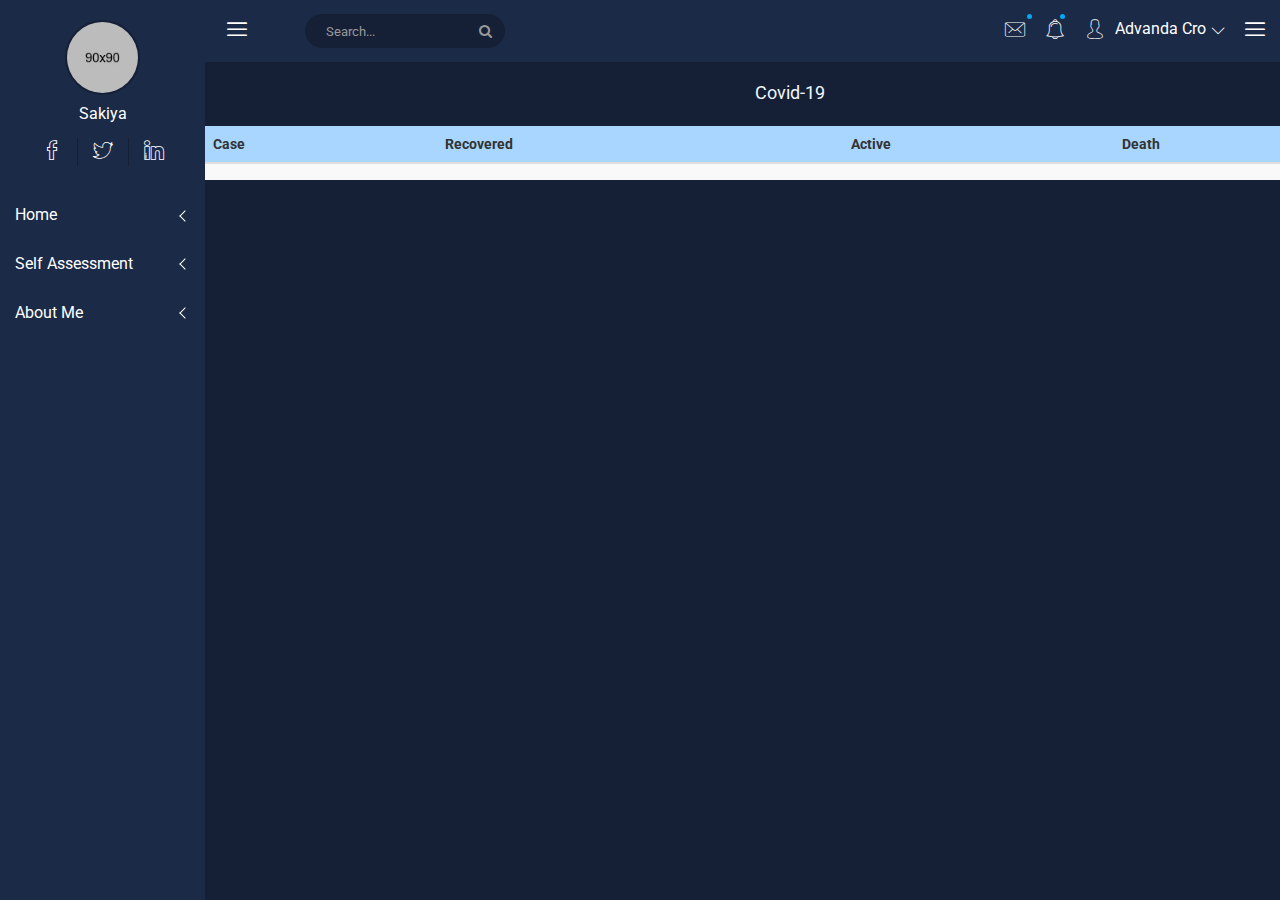
<file: country.html>
<!doctype html>
<html class="no-js" lang="en">

<head>
    <meta charset="utf-8">
    <meta http-equiv="x-ua-compatible" content="ie=edge">
    <title>Dashboard V.1 | Nalika - Material Admin Template</title>
    <meta name="description" content="">
    <meta name="viewport" content="width=device-width, initial-scale=1">
    <!-- favicon
		============================================ -->
    <link rel="shortcut icon" type="image/x-icon" href="img/favicon.ico">
    <!-- Google Fonts
		============================================ -->
    <link href="https://fonts.googleapis.com/css?family=Roboto:100,300,400,700,900" rel="stylesheet">
    <!-- Bootstrap CSS
		============================================ -->
    <link rel="stylesheet" href="css/bootstrap.min.css">
    <!-- Bootstrap CSS
		============================================ -->
    <link rel="stylesheet" href="css/font-awesome.min.css">
	<!-- nalika Icon CSS
		============================================ -->
    <link rel="stylesheet" href="css/nalika-icon.css">
    <!-- owl.carousel CSS
		============================================ -->
    <link rel="stylesheet" href="css/owl.carousel.css">
    <link rel="stylesheet" href="css/owl.theme.css">
    <link rel="stylesheet" href="css/owl.transitions.css">
    <!-- animate CSS
		============================================ -->
    <link rel="stylesheet" href="css/animate.css">
    <!-- normalize CSS
		============================================ -->
    <link rel="stylesheet" href="css/normalize.css">
    <!-- meanmenu icon CSS
		============================================ -->
    <link rel="stylesheet" href="css/meanmenu.min.css">
    <!-- main CSS
		============================================ -->
    <link rel="stylesheet" href="css/main.css">
    <!-- morrisjs CSS
		============================================ -->
    <link rel="stylesheet" href="css/morrisjs/morris.css">
    <!-- mCustomScrollbar CSS
		============================================ -->
    <link rel="stylesheet" href="css/scrollbar/jquery.mCustomScrollbar.min.css">
    <!-- metisMenu CSS
		============================================ -->
    <link rel="stylesheet" href="css/metisMenu/metisMenu.min.css">
    <link rel="stylesheet" href="css/metisMenu/metisMenu-vertical.css">
    <!-- calendar CSS
		============================================ -->
    <link rel="stylesheet" href="css/calendar/fullcalendar.min.css">
    <link rel="stylesheet" href="css/calendar/fullcalendar.print.min.css">
    <!-- style CSS
		============================================ -->
    <link rel="stylesheet" href="style.css">
    <!-- responsive CSS
		============================================ -->
    <link rel="stylesheet" href="css/responsive.css">
    <!-- modernizr JS
		============================================ -->
    <script src="js/vendor/modernizr-2.8.3.min.js"></script>
</head>

<body>
    <!--[if lt IE 8]>
            <p class="browserupgrade">You are using an <strong>outdated</strong> browser. Please <a href="http://browsehappy.com/">upgrade your browser</a> to improve your experience.</p>
        <![endif]-->

    <div class="left-sidebar-pro">
        <nav id="sidebar" class="">
			<div class="nalika-profile">
				<div class="profile-dtl">
					<a href="#"><img src="img/notification/4.jpg" alt="" /></a>
					<h2>Sakiya<span class="min-dtn"></span></h2>
				</div>
				<div class="profile-social-dtl">
					<ul class="dtl-social">
						<li><a href="#"><i class="icon nalika-facebook"></i></a></li>
						<li><a href="#"><i class="icon nalika-twitter"></i></a></li>
						<li><a href="#"><i class="icon nalika-linkedin"></i></a></li>
					</ul>
				</div>
			</div>
            <div class="left-custom-menu-adp-wrap comment-scrollbar">
                <nav class="sidebar-nav left-sidebar-menu-pro">
                    <ul class="metismenu" id="menu1">
                        <li>
                            <a class="has-arrow" href="index.html" aria-expanded="false">Home</a>
                            <a class="has-arrow" href="survey.html" aria-expanded="false">Self Assessment</a>
                            <a class="has-arrow" href="about.html" aria-expanded="false">About Me</a>
                        </li>
                    </ul>
                </nav>
            </div>
        </nav>
    </div>
    <!-- Start Welcome area -->
    <div class="all-content-wrapper">
        <div class="container-fluid">
            <div class="row">
                <div class="col-lg-12 col-md-12 col-sm-12 col-xs-12">
                    <div class="logo-pro">
                        <a href="index.html"><img class="main-logo" src="img/logo/logo.png" alt="" /></a>
                    </div>
                </div>
            </div>
        </div>
        <div class="header-advance-area">
            <div class="header-top-area">
                <div class="container-fluid">
                    <div class="row">
                        <div class="col-lg-12 col-md-12 col-sm-12 col-xs-12">
                            <div class="header-top-wraper">
                                <div class="row">
                                    <div class="col-lg-1 col-md-0 col-sm-1 col-xs-12">
                                        <div class="menu-switcher-pro">
                                            <button type="button" id="sidebarCollapse" class="btn bar-button-pro header-drl-controller-btn btn-info navbar-btn">
													<i class="icon nalika-menu-task"></i>
												</button>
                                        </div>
                                    </div>
                                    <div class="col-lg-6 col-md-7 col-sm-6 col-xs-12">
                                        <div class="header-top-menu tabl-d-n hd-search-rp">
                                            <div class="breadcome-heading">
												<form role="search" class="">
													<input type="text" placeholder="Search..." class="form-control">
													<a href=""><i class="fa fa-search"></i></a>
												</form>
											</div>
                                        </div>
                                    </div>
                                    <div class="col-lg-5 col-md-5 col-sm-12 col-xs-12">
                                        <div class="header-right-info">
                                            <ul class="nav navbar-nav mai-top-nav header-right-menu">
                                                <li class="nav-item dropdown">
                                                    <a href="#" data-toggle="dropdown" role="button" aria-expanded="false" class="nav-link dropdown-toggle"><i class="icon nalika-mail" aria-hidden="true"></i><span class="indicator-ms"></span></a>
                                                    <div role="menu" class="author-message-top dropdown-menu animated zoomIn">
                                                        <div class="message-single-top">
                                                            <h1>Message</h1>
                                                        </div>
                                                        <ul class="message-menu">
                                                            <li>
                                                                <a href="#">
                                                                    <div class="message-img">
                                                                        <img src="img/contact/1.jpg" alt="">
                                                                    </div>
                                                                    <div class="message-content">
                                                                        <span class="message-date">16 Sept</span>
                                                                        <h2>Advanda Cro</h2>
                                                                        <p>Please done this project as soon possible.</p>
                                                                    </div>
                                                                </a>
                                                            </li>
                                                            <li>
                                                                <a href="#">
                                                                    <div class="message-img">
                                                                        <img src="img/contact/4.jpg" alt="">
                                                                    </div>
                                                                    <div class="message-content">
                                                                        <span class="message-date">16 Sept</span>
                                                                        <h2>Sulaiman din</h2>
                                                                        <p>Please done this project as soon possible.</p>
                                                                    </div>
                                                                </a>
                                                            </li>
                                                            <li>
                                                                <a href="#">
                                                                    <div class="message-img">
                                                                        <img src="img/contact/3.jpg" alt="">
                                                                    </div>
                                                                    <div class="message-content">
                                                                        <span class="message-date">16 Sept</span>
                                                                        <h2>Victor Jara</h2>
                                                                        <p>Please done this project as soon possible.</p>
                                                                    </div>
                                                                </a>
                                                            </li>
                                                            <li>
                                                                <a href="#">
                                                                    <div class="message-img">
                                                                        <img src="img/contact/2.jpg" alt="">
                                                                    </div>
                                                                    <div class="message-content">
                                                                        <span class="message-date">16 Sept</span>
                                                                        <h2>Victor Jara</h2>
                                                                        <p>Please done this project as soon possible.</p>
                                                                    </div>
                                                                </a>
                                                            </li>
                                                        </ul>
                                                        <div class="message-view">
                                                            <a href="#">View All Messages</a>
                                                        </div>
                                                    </div>
                                                </li>
                                                <li class="nav-item"><a href="#" data-toggle="dropdown" role="button" aria-expanded="false" class="nav-link dropdown-toggle"><i class="icon nalika-alarm" aria-hidden="true"></i><span class="indicator-nt"></span></a>
                                                    <div role="menu" class="notification-author dropdown-menu animated zoomIn">
                                                        <div class="notification-single-top">
                                                            <h1>Notifications</h1>
                                                        </div>
                                                        <ul class="notification-menu">
                                                            <li>
                                                                <a href="#">
                                                                    <div class="notification-icon">
                                                                        <i class="icon nalika-tick" aria-hidden="true"></i>
                                                                    </div>
                                                                    <div class="notification-content">
                                                                        <span class="notification-date">16 Sept</span>
                                                                        <h2>Advanda Cro</h2>
                                                                        <p>Please done this project as soon possible.</p>
                                                                    </div>
                                                                </a>
                                                            </li>
                                                            <li>
                                                                <a href="#">
                                                                    <div class="notification-icon">
                                                                        <i class="icon nalika-cloud" aria-hidden="true"></i>
                                                                    </div>
                                                                    <div class="notification-content">
                                                                        <span class="notification-date">16 Sept</span>
                                                                        <h2>Sulaiman din</h2>
                                                                        <p>Please done this project as soon possible.</p>
                                                                    </div>
                                                                </a>
                                                            </li>
                                                            <li>
                                                                <a href="#">
                                                                    <div class="notification-icon">
                                                                        <i class="icon nalika-folder" aria-hidden="true"></i>
                                                                    </div>
                                                                    <div class="notification-content">
                                                                        <span class="notification-date">16 Sept</span>
                                                                        <h2>Victor Jara</h2>
                                                                        <p>Please done this project as soon possible.</p>
                                                                    </div>
                                                                </a>
                                                            </li>
                                                            <li>
                                                                <a href="#">
                                                                    <div class="notification-icon">
                                                                        <i class="icon nalika-bar-chart" aria-hidden="true"></i>
                                                                    </div>
                                                                    <div class="notification-content">
                                                                        <span class="notification-date">16 Sept</span>
                                                                        <h2>Victor Jara</h2>
                                                                        <p>Please done this project as soon possible.</p>
                                                                    </div>
                                                                </a>
                                                            </li>
                                                        </ul>
                                                        <div class="notification-view">
                                                            <a href="#">View All Notification</a>
                                                        </div>
                                                    </div>
                                                </li>
                                                <li class="nav-item">
                                                    <a href="#" data-toggle="dropdown" role="button" aria-expanded="false" class="nav-link dropdown-toggle">
															<i class="icon nalika-user"></i>
															<span class="admin-name">Advanda Cro</span>
															<i class="icon nalika-down-arrow nalika-angle-dw"></i>
														</a>
                                                    <ul role="menu" class="dropdown-header-top author-log dropdown-menu animated zoomIn">
                                                        <li><a href="register.html"><span class="icon nalika-home author-log-ic"></span> Register</a>
                                                        </li>
                                                        <li><a href="#"><span class="icon nalika-user author-log-ic"></span> My Profile</a>
                                                        </li>
                                                        <li><a href="lock.html"><span class="icon nalika-diamond author-log-ic"></span> Lock</a>
                                                        </li>
                                                        <li><a href="#"><span class="icon nalika-settings author-log-ic"></span> Settings</a>
                                                        </li>
                                                        <li><a href="login.html"><span class="icon nalika-unlocked author-log-ic"></span> Log Out</a>
                                                        </li>
                                                    </ul>
                                                </li>
                                                <li class="nav-item nav-setting-open"><a href="#" data-toggle="dropdown" role="button" aria-expanded="false" class="nav-link dropdown-toggle"><i class="icon nalika-menu-task"></i></a>

                                                    <div role="menu" class="admintab-wrap menu-setting-wrap menu-setting-wrap-bg dropdown-menu animated zoomIn">
                                                        <ul class="nav nav-tabs custon-set-tab">
                                                            <li class="active"><a data-toggle="tab" href="#Notes">News</a>
                                                            </li>
                                                            <li><a data-toggle="tab" href="#Projects">Activity</a>
                                                            </li>
                                                            <li><a data-toggle="tab" href="#Settings">Settings</a>
                                                            </li>
                                                        </ul>

                                                        <div class="tab-content custom-bdr-nt">
                                                            <div id="Notes" class="tab-pane fade in active">
                                                                <div class="notes-area-wrap">
                                                                    <div class="note-heading-indicate">
                                                                        <h2><i class="icon nalika-chat"></i> Latest News</h2>
                                                                        <p>You have 10 New News.</p>
                                                                    </div>
                                                                    <div class="notes-list-area notes-menu-scrollbar">
                                                                        <ul class="notes-menu-list">
                                                                            <li>
                                                                                <a href="#">
                                                                                    <div class="notes-list-flow">
                                                                                        <div class="notes-img">
                                                                                            <img src="img/contact/4.jpg" alt="" />
                                                                                        </div>
                                                                                        <div class="notes-content">
                                                                                            <p> The point of using Lorem Ipsum is that it has a more-or-less normal.</p>
                                                                                            <span>Yesterday 2:45 pm</span>
                                                                                        </div>
                                                                                    </div>
                                                                                </a>
                                                                            </li>
                                                                            <li>
                                                                                <a href="#">
                                                                                    <div class="notes-list-flow">
                                                                                        <div class="notes-img">
                                                                                            <img src="img/contact/1.jpg" alt="" />
                                                                                        </div>
                                                                                        <div class="notes-content">
                                                                                            <p> The point of using Lorem Ipsum is that it has a more-or-less normal.</p>
                                                                                            <span>Yesterday 2:45 pm</span>
                                                                                        </div>
                                                                                    </div>
                                                                                </a>
                                                                            </li>
                                                                            <li>
                                                                                <a href="#">
                                                                                    <div class="notes-list-flow">
                                                                                        <div class="notes-img">
                                                                                            <img src="img/contact/2.jpg" alt="" />
                                                                                        </div>
                                                                                        <div class="notes-content">
                                                                                            <p> The point of using Lorem Ipsum is that it has a more-or-less normal.</p>
                                                                                            <span>Yesterday 2:45 pm</span>
                                                                                        </div>
                                                                                    </div>
                                                                                </a>
                                                                            </li>
                                                                            <li>
                                                                                <a href="#">
                                                                                    <div class="notes-list-flow">
                                                                                        <div class="notes-img">
                                                                                            <img src="img/contact/3.jpg" alt="" />
                                                                                        </div>
                                                                                        <div class="notes-content">
                                                                                            <p> The point of using Lorem Ipsum is that it has a more-or-less normal.</p>
                                                                                            <span>Yesterday 2:45 pm</span>
                                                                                        </div>
                                                                                    </div>
                                                                                </a>
                                                                            </li>
                                                                            <li>
                                                                                <a href="#">
                                                                                    <div class="notes-list-flow">
                                                                                        <div class="notes-img">
                                                                                            <img src="img/contact/4.jpg" alt="" />
                                                                                        </div>
                                                                                        <div class="notes-content">
                                                                                            <p> The point of using Lorem Ipsum is that it has a more-or-less normal.</p>
                                                                                            <span>Yesterday 2:45 pm</span>
                                                                                        </div>
                                                                                    </div>
                                                                                </a>
                                                                            </li>
                                                                            <li>
                                                                                <a href="#">
                                                                                    <div class="notes-list-flow">
                                                                                        <div class="notes-img">
                                                                                            <img src="img/contact/1.jpg" alt="" />
                                                                                        </div>
                                                                                        <div class="notes-content">
                                                                                            <p> The point of using Lorem Ipsum is that it has a more-or-less normal.</p>
                                                                                            <span>Yesterday 2:45 pm</span>
                                                                                        </div>
                                                                                    </div>
                                                                                </a>
                                                                            </li>
                                                                            <li>
                                                                                <a href="#">
                                                                                    <div class="notes-list-flow">
                                                                                        <div class="notes-img">
                                                                                            <img src="img/contact/2.jpg" alt="" />
                                                                                        </div>
                                                                                        <div class="notes-content">
                                                                                            <p> The point of using Lorem Ipsum is that it has a more-or-less normal.</p>
                                                                                            <span>Yesterday 2:45 pm</span>
                                                                                        </div>
                                                                                    </div>
                                                                                </a>
                                                                            </li>
                                                                            <li>
                                                                                <a href="#">
                                                                                    <div class="notes-list-flow">
                                                                                        <div class="notes-img">
                                                                                            <img src="img/contact/1.jpg" alt="" />
                                                                                        </div>
                                                                                        <div class="notes-content">
                                                                                            <p> The point of using Lorem Ipsum is that it has a more-or-less normal.</p>
                                                                                            <span>Yesterday 2:45 pm</span>
                                                                                        </div>
                                                                                    </div>
                                                                                </a>
                                                                            </li>
                                                                            <li>
                                                                                <a href="#">
                                                                                    <div class="notes-list-flow">
                                                                                        <div class="notes-img">
                                                                                            <img src="img/contact/2.jpg" alt="" />
                                                                                        </div>
                                                                                        <div class="notes-content">
                                                                                            <p> The point of using Lorem Ipsum is that it has a more-or-less normal.</p>
                                                                                            <span>Yesterday 2:45 pm</span>
                                                                                        </div>
                                                                                    </div>
                                                                                </a>
                                                                            </li>
                                                                            <li>
                                                                                <a href="#">
                                                                                    <div class="notes-list-flow">
                                                                                        <div class="notes-img">
                                                                                            <img src="img/contact/3.jpg" alt="" />
                                                                                        </div>
                                                                                        <div class="notes-content">
                                                                                            <p> The point of using Lorem Ipsum is that it has a more-or-less normal.</p>
                                                                                            <span>Yesterday 2:45 pm</span>
                                                                                        </div>
                                                                                    </div>
                                                                                </a>
                                                                            </li>
                                                                        </ul>
                                                                    </div>
                                                                </div>
                                                            </div>
                                                            <div id="Projects" class="tab-pane fade">
                                                                <div class="projects-settings-wrap">
                                                                    <div class="note-heading-indicate">
                                                                        <h2><i class="icon nalika-happiness"></i> Recent Activity</h2>
                                                                        <p> You have 20 Recent Activity.</p>
                                                                    </div>
                                                                    <div class="project-st-list-area project-st-menu-scrollbar">
                                                                        <ul class="projects-st-menu-list">
                                                                            <li>
                                                                                <a href="#">
                                                                                    <div class="project-list-flow">
                                                                                        <div class="projects-st-heading">
                                                                                            <h2>New User Registered</h2>
                                                                                            <p> The point of using Lorem Ipsum is that it has a more or less normal.</p>
                                                                                            <span class="project-st-time">1 hours ago</span>
                                                                                        </div>
                                                                                    </div>
                                                                                </a>
                                                                            </li>
                                                                            <li>
                                                                                <a href="#">
                                                                                    <div class="project-list-flow">
                                                                                        <div class="projects-st-heading">
                                                                                            <h2>New Order Received</h2>
                                                                                            <p> The point of using Lorem Ipsum is that it has a more or less normal.</p>
                                                                                            <span class="project-st-time">2 hours ago</span>
                                                                                        </div>
                                                                                    </div>
                                                                                </a>
                                                                            </li>
                                                                            <li>
                                                                                <a href="#">
                                                                                    <div class="project-list-flow">
                                                                                        <div class="projects-st-heading">
                                                                                            <h2>New Order Received</h2>
                                                                                            <p> The point of using Lorem Ipsum is that it has a more or less normal.</p>
                                                                                            <span class="project-st-time">3 hours ago</span>
                                                                                        </div>
                                                                                    </div>
                                                                                </a>
                                                                            </li>
                                                                            <li>
                                                                                <a href="#">
                                                                                    <div class="project-list-flow">
                                                                                        <div class="projects-st-heading">
                                                                                            <h2>New Order Received</h2>
                                                                                            <p> The point of using Lorem Ipsum is that it has a more or less normal.</p>
                                                                                            <span class="project-st-time">4 hours ago</span>
                                                                                        </div>
                                                                                    </div>
                                                                                </a>
                                                                            </li>
                                                                            <li>
                                                                                <a href="#">
                                                                                    <div class="project-list-flow">
                                                                                        <div class="projects-st-heading">
                                                                                            <h2>New User Registered</h2>
                                                                                            <p> The point of using Lorem Ipsum is that it has a more or less normal.</p>
                                                                                            <span class="project-st-time">5 hours ago</span>
                                                                                        </div>
                                                                                    </div>
                                                                                </a>
                                                                            </li>
                                                                            <li>
                                                                                <a href="#">
                                                                                    <div class="project-list-flow">
                                                                                        <div class="projects-st-heading">
                                                                                            <h2>New Order</h2>
                                                                                            <p> The point of using Lorem Ipsum is that it has a more or less normal.</p>
                                                                                            <span class="project-st-time">6 hours ago</span>
                                                                                        </div>
                                                                                    </div>
                                                                                </a>
                                                                            </li>
                                                                            <li>
                                                                                <a href="#">
                                                                                    <div class="project-list-flow">
                                                                                        <div class="projects-st-heading">
                                                                                            <h2>New User</h2>
                                                                                            <p> The point of using Lorem Ipsum is that it has a more or less normal.</p>
                                                                                            <span class="project-st-time">7 hours ago</span>
                                                                                        </div>
                                                                                    </div>
                                                                                </a>
                                                                            </li>
                                                                            <li>
                                                                                <a href="#">
                                                                                    <div class="project-list-flow">
                                                                                        <div class="projects-st-heading">
                                                                                            <h2>New Order</h2>
                                                                                            <p> The point of using Lorem Ipsum is that it has a more or less normal.</p>
                                                                                            <span class="project-st-time">9 hours ago</span>
                                                                                        </div>
                                                                                    </div>
                                                                                </a>
                                                                            </li>
                                                                        </ul>
                                                                    </div>
                                                                </div>
                                                            </div>
                                                            <div id="Settings" class="tab-pane fade">
                                                                <div class="setting-panel-area">
                                                                    <div class="note-heading-indicate">
                                                                        <h2><i class="icon nalika-gear"></i> Settings Panel</h2>
                                                                        <p> You have 20 Settings. 5 not completed.</p>
                                                                    </div>
                                                                    <ul class="setting-panel-list">
                                                                        <li>
                                                                            <div class="checkbox-setting-pro">
                                                                                <div class="checkbox-title-pro">
                                                                                    <h2>Show notifications</h2>
                                                                                    <div class="ts-custom-check">
                                                                                        <div class="onoffswitch">
                                                                                            <input type="checkbox" name="collapsemenu" class="onoffswitch-checkbox" id="example">
                                                                                            <label class="onoffswitch-label" for="example">
																									<span class="onoffswitch-inner"></span>
																									<span class="onoffswitch-switch"></span>
																								</label>
                                                                                        </div>
                                                                                    </div>
                                                                                </div>
                                                                            </div>
                                                                        </li>
                                                                        <li>
                                                                            <div class="checkbox-setting-pro">
                                                                                <div class="checkbox-title-pro">
                                                                                    <h2>Disable Chat</h2>
                                                                                    <div class="ts-custom-check">
                                                                                        <div class="onoffswitch">
                                                                                            <input type="checkbox" name="collapsemenu" class="onoffswitch-checkbox" id="example3">
                                                                                            <label class="onoffswitch-label" for="example3">
																									<span class="onoffswitch-inner"></span>
																									<span class="onoffswitch-switch"></span>
																								</label>
                                                                                        </div>
                                                                                    </div>
                                                                                </div>
                                                                            </div>
                                                                        </li>
                                                                        <li>
                                                                            <div class="checkbox-setting-pro">
                                                                                <div class="checkbox-title-pro">
                                                                                    <h2>Enable history</h2>
                                                                                    <div class="ts-custom-check">
                                                                                        <div class="onoffswitch">
                                                                                            <input type="checkbox" name="collapsemenu" class="onoffswitch-checkbox" id="example4">
                                                                                            <label class="onoffswitch-label" for="example4">
																									<span class="onoffswitch-inner"></span>
																									<span class="onoffswitch-switch"></span>
																								</label>
                                                                                        </div>
                                                                                    </div>
                                                                                </div>
                                                                            </div>
                                                                        </li>
                                                                        <li>
                                                                            <div class="checkbox-setting-pro">
                                                                                <div class="checkbox-title-pro">
                                                                                    <h2>Show charts</h2>
                                                                                    <div class="ts-custom-check">
                                                                                        <div class="onoffswitch">
                                                                                            <input type="checkbox" name="collapsemenu" class="onoffswitch-checkbox" id="example7">
                                                                                            <label class="onoffswitch-label" for="example7">
																									<span class="onoffswitch-inner"></span>
																									<span class="onoffswitch-switch"></span>
																								</label>
                                                                                        </div>
                                                                                    </div>
                                                                                </div>
                                                                            </div>
                                                                        </li>
                                                                        <li>
                                                                            <div class="checkbox-setting-pro">
                                                                                <div class="checkbox-title-pro">
                                                                                    <h2>Update everyday</h2>
                                                                                    <div class="ts-custom-check">
                                                                                        <div class="onoffswitch">
                                                                                            <input type="checkbox" name="collapsemenu" checked="" class="onoffswitch-checkbox" id="example2">
                                                                                            <label class="onoffswitch-label" for="example2">
																									<span class="onoffswitch-inner"></span>
																									<span class="onoffswitch-switch"></span>
																								</label>
                                                                                        </div>
                                                                                    </div>
                                                                                </div>
                                                                            </div>
                                                                        </li>
                                                                        <li>
                                                                            <div class="checkbox-setting-pro">
                                                                                <div class="checkbox-title-pro">
                                                                                    <h2>Global search</h2>
                                                                                    <div class="ts-custom-check">
                                                                                        <div class="onoffswitch">
                                                                                            <input type="checkbox" name="collapsemenu" checked="" class="onoffswitch-checkbox" id="example6">
                                                                                            <label class="onoffswitch-label" for="example6">
																									<span class="onoffswitch-inner"></span>
																									<span class="onoffswitch-switch"></span>
																								</label>
                                                                                        </div>
                                                                                    </div>
                                                                                </div>
                                                                            </div>
                                                                        </li>
                                                                        <li>
                                                                            <div class="checkbox-setting-pro">
                                                                                <div class="checkbox-title-pro">
                                                                                    <h2>Offline users</h2>
                                                                                    <div class="ts-custom-check">
                                                                                        <div class="onoffswitch">
                                                                                            <input type="checkbox" name="collapsemenu" checked="" class="onoffswitch-checkbox" id="example5">
                                                                                            <label class="onoffswitch-label" for="example5">
																									<span class="onoffswitch-inner"></span>
																									<span class="onoffswitch-switch"></span>
																								</label>
                                                                                        </div>
                                                                                    </div>
                                                                                </div>
                                                                            </div>
                                                                        </li>
                                                                    </ul>

                                                                </div>
                                                            </div>
                                                        </div>
                                                    </div>
                                                </li>
                                            </ul>
                                        </div>
                                    </div>
                                </div>
                            </div>
                        </div>
                    </div>
                </div>
            </div>
            <!-- Mobile Menu start -->
            <div class="mobile-menu-area">
                <div class="container">
                    <div class="row">
                        <div class="col-lg-12 col-md-12 col-sm-12 col-xs-12">
                            <div class="mobile-menu">
                                <nav id="dropdown">
                                    <ul class="mobile-menu-nav">
                                        <li><a data-toggle="collapse" data-target="#Charts" href="#">Home <span class="admin-project-icon nalika-icon nalika-down-arrow"></span></a>
                                            <ul class="collapse dropdown-header-top">
                                                <li><a href="index.html">Dashboard v.1</a></li>
                                                <li><a href="index-1.html">Dashboard v.2</a></li>
                                                <li><a href="index-3.html">Dashboard v.3</a></li>
                                                <li><a href="product-list.html">Product List</a></li>
                                                <li><a href="product-edit.html">Product Edit</a></li>
                                                <li><a href="product-detail.html">Product Detail</a></li>
                                                <li><a href="product-cart.html">Product Cart</a></li>
                                                <li><a href="product-payment.html">Product Payment</a></li>
                                                <li><a href="analytics.html">Analytics</a></li>
                                                <li><a href="widgets.html">Widgets</a></li>
                                            </ul>
                                        </li>
                                        <li><a data-toggle="collapse" data-target="#demo" href="#">Mailbox <span class="admin-project-icon nalika-icon nalika-down-arrow"></span></a>
                                            <ul id="demo" class="collapse dropdown-header-top">
                                                <li><a href="mailbox.html">Inbox</a>
                                                </li>
                                                <li><a href="mailbox-view.html">View Mail</a>
                                                </li>
                                                <li><a href="mailbox-compose.html">Compose Mail</a>
                                                </li>
                                            </ul>
                                        </li>
                                        <li><a data-toggle="collapse" data-target="#others" href="#">Miscellaneous <span class="admin-project-icon nalika-icon nalika-down-arrow"></span></a>
                                            <ul id="others" class="collapse dropdown-header-top">
                                                <li><a href="file-manager.html">File Manager</a></li>
                                                <li><a href="contacts.html">Contacts Client</a></li>
                                                <li><a href="projects.html">Project</a></li>
                                                <li><a href="project-details.html">Project Details</a></li>
                                                <li><a href="blog.html">Blog</a></li>
                                                <li><a href="blog-details.html">Blog Details</a></li>
                                                <li><a href="404.html">404 Page</a></li>
                                                <li><a href="500.html">500 Page</a></li>
                                            </ul>
                                        </li>
                                        <li><a data-toggle="collapse" data-target="#Miscellaneousmob" href="#">Interface <span class="admin-project-icon nalika-icon nalika-down-arrow"></span></a>
                                            <ul id="Miscellaneousmob" class="collapse dropdown-header-top">
                                                <li><a href="google-map.html">Google Map</a>
                                                </li>
                                                <li><a href="data-maps.html">Data Maps</a>
                                                </li>
                                                <li><a href="pdf-viewer.html">Pdf Viewer</a>
                                                </li>
                                                <li><a href="x-editable.html">X-Editable</a>
                                                </li>
                                                <li><a href="code-editor.html">Code Editor</a>
                                                </li>
                                                <li><a href="tree-view.html">Tree View</a>
                                                </li>
                                                <li><a href="preloader.html">Preloader</a>
                                                </li>
                                                <li><a href="images-cropper.html">Images Cropper</a>
                                                </li>
                                            </ul>
                                        </li>
                                        <li><a data-toggle="collapse" data-target="#Chartsmob" href="#">Charts <span class="admin-project-icon nalika-icon nalika-down-arrow"></span></a>
                                            <ul id="Chartsmob" class="collapse dropdown-header-top">
                                                <li><a href="bar-charts.html">Bar Charts</a>
                                                </li>
                                                <li><a href="line-charts.html">Line Charts</a>
                                                </li>
                                                <li><a href="area-charts.html">Area Charts</a>
                                                </li>
                                                <li><a href="rounded-chart.html">Rounded Charts</a>
                                                </li>
                                                <li><a href="c3.html">C3 Charts</a>
                                                </li>
                                                <li><a href="sparkline.html">Sparkline Charts</a>
                                                </li>
                                                <li><a href="peity.html">Peity Charts</a>
                                                </li>
                                            </ul>
                                        </li>
                                        <li><a data-toggle="collapse" data-target="#Tablesmob" href="#">Tables <span class="admin-project-icon nalika-icon nalika-down-arrow"></span></a>
                                            <ul id="Tablesmob" class="collapse dropdown-header-top">
                                                <li><a href="static-table.html">Static Table</a>
                                                </li>
                                                <li><a href="data-table.html">Data Table</a>
                                                </li>
                                            </ul>
                                        </li>
                                        <li><a data-toggle="collapse" data-target="#formsmob" href="#">Forms <span class="admin-project-icon nalika-icon nalika-down-arrow"></span></a>
                                            <ul id="formsmob" class="collapse dropdown-header-top">
                                                <li><a href="basic-form-element.html">Basic Form Elements</a>
                                                </li>
                                                <li><a href="advance-form-element.html">Advanced Form Elements</a>
                                                </li>
                                                <li><a href="password-meter.html">Password Meter</a>
                                                </li>
                                                <li><a href="multi-upload.html">Multi Upload</a>
                                                </li>
                                                <li><a href="tinymc.html">Text Editor</a>
                                                </li>
                                                <li><a href="dual-list-box.html">Dual List Box</a>
                                                </li>
                                            </ul>
                                        </li>
                                        <li><a data-toggle="collapse" data-target="#Appviewsmob" href="#">App views <span class="admin-project-icon nalika-icon nalika-down-arrow"></span></a>
                                            <ul id="Appviewsmob" class="collapse dropdown-header-top">
                                                <li><a href="basic-form-element.html">Basic Form Elements</a>
                                                </li>
                                                <li><a href="advance-form-element.html">Advanced Form Elements</a>
                                                </li>
                                                <li><a href="password-meter.html">Password Meter</a>
                                                </li>
                                                <li><a href="multi-upload.html">Multi Upload</a>
                                                </li>
                                                <li><a href="tinymc.html">Text Editor</a>
                                                </li>
                                                <li><a href="dual-list-box.html">Dual List Box</a>
                                                </li>
                                            </ul>
                                        </li>
                                        <li><a data-toggle="collapse" data-target="#Pagemob" href="#">Pages <span class="admin-project-icon nalika-icon nalika-down-arrow"></span></a>
                                            <ul id="Pagemob" class="collapse dropdown-header-top">
                                                <li><a href="login.html">Login</a>
                                                </li>
                                                <li><a href="register.html">Register</a>
                                                </li>
                                                <li><a href="lock.html">Lock</a>
                                                </li>
                                                <li><a href="password-recovery.html">Password Recovery</a>
                                                </li>
                                            </ul>
                                        </li>
                                    </ul>
                                </nav>
                            </div>
                        </div>
                    </div>
                </div>
            </div>
        </div>
        <div class="container">
            <div class="row">
                <div style="color: aliceblue; text-align: center; font-size: large; margin-top: 20px;">
                    Covid-19</div>
            </div>
            <div class="row">
                <div class="col-lr-6" style="margin-top: 20px; background-color: rgb(168, 214, 255);" id="nvg">
                    <table class="table table-striped">
                        <thead>
                          <tr>
                            <th scope="col">Case</th>
                            <th scope="col">Recovered</th>
                            <th scope="col">Active</th>
                            <th scope="col">Death</th>
                          </tr>
                        </thead>
                        <tbody>
                            <tr>
                                <th id="di1" scope="col"></th>
                                <th id="di2" scope="col"></th>
                                <th id="di3" scope="col"></th>
                                <th id="di4" scope="col"></th>
                              </tr>
                        </tbody>
                      </table>
                </div>
            </div>
        </div>
        </div>
    </div>
    <!-- jquery
		============================================ -->
    <script src="js/vendor/jquery-1.12.4.min.js"></script>
    <!-- bootstrap JS
		============================================ -->
    <script src="js/bootstrap.min.js"></script>
    <!-- wow JS
		============================================ -->
    <script src="js/wow.min.js"></script>
    <!-- price-slider JS
		============================================ -->
    <script src="js/jquery-price-slider.js"></script>
    <!-- meanmenu JS
		============================================ -->
    <script src="js/jquery.meanmenu.js"></script>
    <!-- owl.carousel JS
		============================================ -->
    <script src="js/owl.carousel.min.js"></script>
    <!-- sticky JS
		============================================ -->
    <script src="js/jquery.sticky.js"></script>
    <!-- scrollUp JS
		============================================ -->
    <script src="js/jquery.scrollUp.min.js"></script>
    <!-- mCustomScrollbar JS
		============================================ -->
    <script src="js/scrollbar/jquery.mCustomScrollbar.concat.min.js"></script>
    <script src="js/scrollbar/mCustomScrollbar-active.js"></script>
    <!-- metisMenu JS
		============================================ -->
    <script src="js/metisMenu/metisMenu.min.js"></script>
    <script src="js/metisMenu/metisMenu-active.js"></script>
    <!-- sparkline JS
		============================================ -->
    <script src="js/sparkline/jquery.sparkline.min.js"></script>
    <script src="js/sparkline/jquery.charts-sparkline.js"></script>
    <!-- calendar JS
		============================================ -->
    <script src="js/calendar/moment.min.js"></script>
    <script src="js/calendar/fullcalendar.min.js"></script>
    <script src="js/calendar/fullcalendar-active.js"></script>
	<!-- float JS
		============================================ -->
    <script src="js/flot/jquery.flot.js"></script>
    <script src="js/flot/jquery.flot.resize.js"></script>
    <script src="js/flot/curvedLines.js"></script>
    <script src="js/flot/flot-active.js"></script>
    <!-- plugins JS
		============================================ -->
    <script src="js/plugins.js"></script>
    <!-- main JS
		============================================ -->
    <script src="js/main.js"></script>
</body>

</html>
</file>
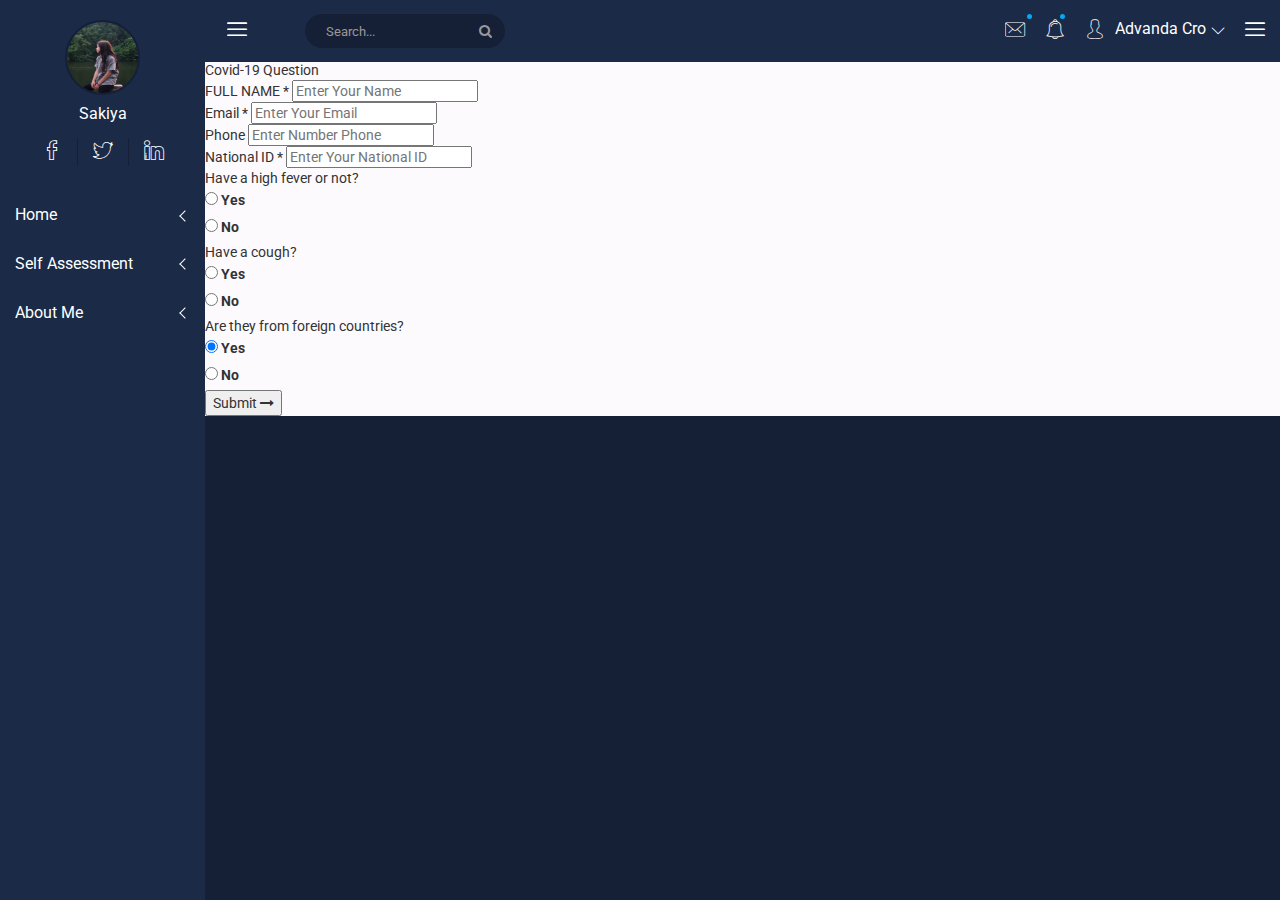
<file: survey.html>
<!doctype html>
<html class="no-js" lang="en">

<head>
    <meta charset="utf-8">
    <meta http-equiv="x-ua-compatible" content="ie=edge">
    <title>Dashboard V.1 | Nalika - Material Admin Template</title>
    <meta name="description" content="">
    <meta name="viewport" content="width=device-width, initial-scale=1">
    <!-- favicon
		============================================ -->
    <link rel="shortcut icon" type="image/x-icon" href="img/favicon.ico">
    <!-- Google Fonts
		============================================ -->
    <link href="https://fonts.googleapis.com/css?family=Roboto:100,300,400,700,900" rel="stylesheet">
    <!-- Bootstrap CSS
		============================================ -->
    <link rel="stylesheet" href="css/bootstrap.min.css">
    <!-- Bootstrap CSS
		============================================ -->
    <link rel="stylesheet" href="css/font-awesome.min.css">
	<!-- nalika Icon CSS
		============================================ -->
    <link rel="stylesheet" href="css/nalika-icon.css">
    <!-- owl.carousel CSS
		============================================ -->
    <link rel="stylesheet" href="css/owl.carousel.css">
    <link rel="stylesheet" href="css/owl.theme.css">
    <link rel="stylesheet" href="css/owl.transitions.css">
    <!-- animate CSS
		============================================ -->
    <link rel="stylesheet" href="css/animate.css">
    <!-- normalize CSS
		============================================ -->
    <link rel="stylesheet" href="css/normalize.css">
    <!-- meanmenu icon CSS
		============================================ -->
    <link rel="stylesheet" href="css/meanmenu.min.css">
    <!-- main CSS
		============================================ -->
    <link rel="stylesheet" href="css/main.css">
    <!-- morrisjs CSS
		============================================ -->
    <link rel="stylesheet" href="css/morrisjs/morris.css">
    <!-- mCustomScrollbar CSS
		============================================ -->
    <link rel="stylesheet" href="css/scrollbar/jquery.mCustomScrollbar.min.css">
    <!-- metisMenu CSS
		============================================ -->
    <link rel="stylesheet" href="css/metisMenu/metisMenu.min.css">
    <link rel="stylesheet" href="css/metisMenu/metisMenu-vertical.css">
    <!-- calendar CSS
		============================================ -->
    <link rel="stylesheet" href="css/calendar/fullcalendar.min.css">
    <link rel="stylesheet" href="css/calendar/fullcalendar.print.min.css">
    <!-- style CSS
		============================================ -->
    <link rel="stylesheet" href="style.css">
    <!-- responsive CSS
		============================================ -->
    <link rel="stylesheet" href="css/responsive.css">
    <!-- modernizr JS
		============================================ -->
    <script src="js/vendor/modernizr-2.8.3.min.js"></script>
</head>

<body>
    <!--[if lt IE 8]>
            <p class="browserupgrade">You are using an <strong>outdated</strong> browser. Please <a href="http://browsehappy.com/">upgrade your browser</a> to improve your experience.</p>
        <![endif]-->

    <div class="left-sidebar-pro">
        <nav id="sidebar" class="">
			<div class="nalika-profile">
				<div class="profile-dtl">
					<a href="#"><img src="img/pf.jpg" alt="" /></a>
					<h2>Sakiya<span class="min-dtn"></span></h2>
				</div>
				<div class="profile-social-dtl">
					<ul class="dtl-social">
						<li><a href="#"><i class="icon nalika-facebook"></i></a></li>
						<li><a href="#"><i class="icon nalika-twitter"></i></a></li>
						<li><a href="#"><i class="icon nalika-linkedin"></i></a></li>
					</ul>
				</div>
			</div>
            <div class="left-custom-menu-adp-wrap comment-scrollbar">
                <nav class="sidebar-nav left-sidebar-menu-pro">
                    <ul class="metismenu" id="menu1">
                        <li>
                            <a class="has-arrow" href="index.html" aria-expanded="false">Home</a>
                            <a class="has-arrow" href="survey.html" aria-expanded="false">Self Assessment</a>
                            <a class="has-arrow" href="about.html" aria-expanded="false">About Me</a>
                        </li>
                    </ul>
                </nav>
            </div>
        </nav>
    </div>
    <!-- Start Welcome area -->
    <div class="all-content-wrapper">
        <div class="container-fluid">
            <div class="row">
                <div class="col-lg-12 col-md-12 col-sm-12 col-xs-12">
                    <div class="logo-pro">
                        <a href="index.html"><img class="main-logo" src="img/logo/logo.png" alt="" /></a>
                    </div>
                </div>
            </div>
        </div>
        <div class="header-advance-area">
            <div class="header-top-area">
                <div class="container-fluid">
                    <div class="row">
                        <div class="col-lg-12 col-md-12 col-sm-12 col-xs-12">
                            <div class="header-top-wraper">
                                <div class="row">
                                    <div class="col-lg-1 col-md-0 col-sm-1 col-xs-12">
                                        <div class="menu-switcher-pro">
                                            <button type="button" id="sidebarCollapse" class="btn bar-button-pro header-drl-controller-btn btn-info navbar-btn">
													<i class="icon nalika-menu-task"></i>
												</button>
                                        </div>
                                    </div>
                                    <div class="col-lg-6 col-md-7 col-sm-6 col-xs-12">
                                        <div class="header-top-menu tabl-d-n hd-search-rp">
                                            <div class="breadcome-heading">
												<form role="search" class="">
													<input type="text" placeholder="Search..." class="form-control">
													<a href=""><i class="fa fa-search"></i></a>
												</form>
											</div>
                                        </div>
                                    </div>
                                    <div class="col-lg-5 col-md-5 col-sm-12 col-xs-12">
                                        <div class="header-right-info">
                                            <ul class="nav navbar-nav mai-top-nav header-right-menu">
                                                <li class="nav-item dropdown">
                                                    <a href="#" data-toggle="dropdown" role="button" aria-expanded="false" class="nav-link dropdown-toggle"><i class="icon nalika-mail" aria-hidden="true"></i><span class="indicator-ms"></span></a>
                                                    <div role="menu" class="author-message-top dropdown-menu animated zoomIn">
                                                        <div class="message-single-top">
                                                            <h1>Message</h1>
                                                        </div>
                                                        <ul class="message-menu">
                                                            <li>
                                                                <a href="#">
                                                                    <div class="message-img">
                                                                        <img src="img/contact/1.jpg" alt="">
                                                                    </div>
                                                                    <div class="message-content">
                                                                        <span class="message-date">16 Sept</span>
                                                                        <h2>Advanda Cro</h2>
                                                                        <p>Please done this project as soon possible.</p>
                                                                    </div>
                                                                </a>
                                                            </li>
                                                            <li>
                                                                <a href="#">
                                                                    <div class="message-img">
                                                                        <img src="img/contact/4.jpg" alt="">
                                                                    </div>
                                                                    <div class="message-content">
                                                                        <span class="message-date">16 Sept</span>
                                                                        <h2>Sulaiman din</h2>
                                                                        <p>Please done this project as soon possible.</p>
                                                                    </div>
                                                                </a>
                                                            </li>
                                                            <li>
                                                                <a href="#">
                                                                    <div class="message-img">
                                                                        <img src="img/contact/3.jpg" alt="">
                                                                    </div>
                                                                    <div class="message-content">
                                                                        <span class="message-date">16 Sept</span>
                                                                        <h2>Victor Jara</h2>
                                                                        <p>Please done this project as soon possible.</p>
                                                                    </div>
                                                                </a>
                                                            </li>
                                                            <li>
                                                                <a href="#">
                                                                    <div class="message-img">
                                                                        <img src="img/contact/2.jpg" alt="">
                                                                    </div>
                                                                    <div class="message-content">
                                                                        <span class="message-date">16 Sept</span>
                                                                        <h2>Victor Jara</h2>
                                                                        <p>Please done this project as soon possible.</p>
                                                                    </div>
                                                                </a>
                                                            </li>
                                                        </ul>
                                                        <div class="message-view">
                                                            <a href="#">View All Messages</a>
                                                        </div>
                                                    </div>
                                                </li>
                                                <li class="nav-item"><a href="#" data-toggle="dropdown" role="button" aria-expanded="false" class="nav-link dropdown-toggle"><i class="icon nalika-alarm" aria-hidden="true"></i><span class="indicator-nt"></span></a>
                                                    <div role="menu" class="notification-author dropdown-menu animated zoomIn">
                                                        <div class="notification-single-top">
                                                            <h1>Notifications</h1>
                                                        </div>
                                                        <ul class="notification-menu">
                                                            <li>
                                                                <a href="#">
                                                                    <div class="notification-icon">
                                                                        <i class="icon nalika-tick" aria-hidden="true"></i>
                                                                    </div>
                                                                    <div class="notification-content">
                                                                        <span class="notification-date">16 Sept</span>
                                                                        <h2>Advanda Cro</h2>
                                                                        <p>Please done this project as soon possible.</p>
                                                                    </div>
                                                                </a>
                                                            </li>
                                                            <li>
                                                                <a href="#">
                                                                    <div class="notification-icon">
                                                                        <i class="icon nalika-cloud" aria-hidden="true"></i>
                                                                    </div>
                                                                    <div class="notification-content">
                                                                        <span class="notification-date">16 Sept</span>
                                                                        <h2>Sulaiman din</h2>
                                                                        <p>Please done this project as soon possible.</p>
                                                                    </div>
                                                                </a>
                                                            </li>
                                                            <li>
                                                                <a href="#">
                                                                    <div class="notification-icon">
                                                                        <i class="icon nalika-folder" aria-hidden="true"></i>
                                                                    </div>
                                                                    <div class="notification-content">
                                                                        <span class="notification-date">16 Sept</span>
                                                                        <h2>Victor Jara</h2>
                                                                        <p>Please done this project as soon possible.</p>
                                                                    </div>
                                                                </a>
                                                            </li>
                                                            <li>
                                                                <a href="#">
                                                                    <div class="notification-icon">
                                                                        <i class="icon nalika-bar-chart" aria-hidden="true"></i>
                                                                    </div>
                                                                    <div class="notification-content">
                                                                        <span class="notification-date">16 Sept</span>
                                                                        <h2>Victor Jara</h2>
                                                                        <p>Please done this project as soon possible.</p>
                                                                    </div>
                                                                </a>
                                                            </li>
                                                        </ul>
                                                        <div class="notification-view">
                                                            <a href="#">View All Notification</a>
                                                        </div>
                                                    </div>
                                                </li>
                                                <li class="nav-item">
                                                    <a href="#" data-toggle="dropdown" role="button" aria-expanded="false" class="nav-link dropdown-toggle">
															<i class="icon nalika-user"></i>
															<span class="admin-name">Advanda Cro</span>
															<i class="icon nalika-down-arrow nalika-angle-dw"></i>
														</a>
                                                    <ul role="menu" class="dropdown-header-top author-log dropdown-menu animated zoomIn">
                                                        <li><a href="register.html"><span class="icon nalika-home author-log-ic"></span> Register</a>
                                                        </li>
                                                        <li><a href="#"><span class="icon nalika-user author-log-ic"></span> My Profile</a>
                                                        </li>
                                                        <li><a href="lock.html"><span class="icon nalika-diamond author-log-ic"></span> Lock</a>
                                                        </li>
                                                        <li><a href="#"><span class="icon nalika-settings author-log-ic"></span> Settings</a>
                                                        </li>
                                                        <li><a href="login.html"><span class="icon nalika-unlocked author-log-ic"></span> Log Out</a>
                                                        </li>
                                                    </ul>
                                                </li>
                                                <li class="nav-item nav-setting-open"><a href="#" data-toggle="dropdown" role="button" aria-expanded="false" class="nav-link dropdown-toggle"><i class="icon nalika-menu-task"></i></a>

                                                    <div role="menu" class="admintab-wrap menu-setting-wrap menu-setting-wrap-bg dropdown-menu animated zoomIn">
                                                        <ul class="nav nav-tabs custon-set-tab">
                                                            <li class="active"><a data-toggle="tab" href="#Notes">News</a>
                                                            </li>
                                                            <li><a data-toggle="tab" href="#Projects">Activity</a>
                                                            </li>
                                                            <li><a data-toggle="tab" href="#Settings">Settings</a>
                                                            </li>
                                                        </ul>

                                                        <div class="tab-content custom-bdr-nt">
                                                            <div id="Notes" class="tab-pane fade in active">
                                                                <div class="notes-area-wrap">
                                                                    <div class="note-heading-indicate">
                                                                        <h2><i class="icon nalika-chat"></i> Latest News</h2>
                                                                        <p>You have 10 New News.</p>
                                                                    </div>
                                                                    <div class="notes-list-area notes-menu-scrollbar">
                                                                        <ul class="notes-menu-list">
                                                                            <li>
                                                                                <a href="#">
                                                                                    <div class="notes-list-flow">
                                                                                        <div class="notes-img">
                                                                                            <img src="img/contact/4.jpg" alt="" />
                                                                                        </div>
                                                                                        <div class="notes-content">
                                                                                            <p> The point of using Lorem Ipsum is that it has a more-or-less normal.</p>
                                                                                            <span>Yesterday 2:45 pm</span>
                                                                                        </div>
                                                                                    </div>
                                                                                </a>
                                                                            </li>
                                                                            <li>
                                                                                <a href="#">
                                                                                    <div class="notes-list-flow">
                                                                                        <div class="notes-img">
                                                                                            <img src="img/contact/1.jpg" alt="" />
                                                                                        </div>
                                                                                        <div class="notes-content">
                                                                                            <p> The point of using Lorem Ipsum is that it has a more-or-less normal.</p>
                                                                                            <span>Yesterday 2:45 pm</span>
                                                                                        </div>
                                                                                    </div>
                                                                                </a>
                                                                            </li>
                                                                            <li>
                                                                                <a href="#">
                                                                                    <div class="notes-list-flow">
                                                                                        <div class="notes-img">
                                                                                            <img src="img/contact/2.jpg" alt="" />
                                                                                        </div>
                                                                                        <div class="notes-content">
                                                                                            <p> The point of using Lorem Ipsum is that it has a more-or-less normal.</p>
                                                                                            <span>Yesterday 2:45 pm</span>
                                                                                        </div>
                                                                                    </div>
                                                                                </a>
                                                                            </li>
                                                                            <li>
                                                                                <a href="#">
                                                                                    <div class="notes-list-flow">
                                                                                        <div class="notes-img">
                                                                                            <img src="img/contact/3.jpg" alt="" />
                                                                                        </div>
                                                                                        <div class="notes-content">
                                                                                            <p> The point of using Lorem Ipsum is that it has a more-or-less normal.</p>
                                                                                            <span>Yesterday 2:45 pm</span>
                                                                                        </div>
                                                                                    </div>
                                                                                </a>
                                                                            </li>
                                                                            <li>
                                                                                <a href="#">
                                                                                    <div class="notes-list-flow">
                                                                                        <div class="notes-img">
                                                                                            <img src="img/contact/4.jpg" alt="" />
                                                                                        </div>
                                                                                        <div class="notes-content">
                                                                                            <p> The point of using Lorem Ipsum is that it has a more-or-less normal.</p>
                                                                                            <span>Yesterday 2:45 pm</span>
                                                                                        </div>
                                                                                    </div>
                                                                                </a>
                                                                            </li>
                                                                            <li>
                                                                                <a href="#">
                                                                                    <div class="notes-list-flow">
                                                                                        <div class="notes-img">
                                                                                            <img src="img/contact/1.jpg" alt="" />
                                                                                        </div>
                                                                                        <div class="notes-content">
                                                                                            <p> The point of using Lorem Ipsum is that it has a more-or-less normal.</p>
                                                                                            <span>Yesterday 2:45 pm</span>
                                                                                        </div>
                                                                                    </div>
                                                                                </a>
                                                                            </li>
                                                                            <li>
                                                                                <a href="#">
                                                                                    <div class="notes-list-flow">
                                                                                        <div class="notes-img">
                                                                                            <img src="img/contact/2.jpg" alt="" />
                                                                                        </div>
                                                                                        <div class="notes-content">
                                                                                            <p> The point of using Lorem Ipsum is that it has a more-or-less normal.</p>
                                                                                            <span>Yesterday 2:45 pm</span>
                                                                                        </div>
                                                                                    </div>
                                                                                </a>
                                                                            </li>
                                                                            <li>
                                                                                <a href="#">
                                                                                    <div class="notes-list-flow">
                                                                                        <div class="notes-img">
                                                                                            <img src="img/contact/1.jpg" alt="" />
                                                                                        </div>
                                                                                        <div class="notes-content">
                                                                                            <p> The point of using Lorem Ipsum is that it has a more-or-less normal.</p>
                                                                                            <span>Yesterday 2:45 pm</span>
                                                                                        </div>
                                                                                    </div>
                                                                                </a>
                                                                            </li>
                                                                            <li>
                                                                                <a href="#">
                                                                                    <div class="notes-list-flow">
                                                                                        <div class="notes-img">
                                                                                            <img src="img/contact/2.jpg" alt="" />
                                                                                        </div>
                                                                                        <div class="notes-content">
                                                                                            <p> The point of using Lorem Ipsum is that it has a more-or-less normal.</p>
                                                                                            <span>Yesterday 2:45 pm</span>
                                                                                        </div>
                                                                                    </div>
                                                                                </a>
                                                                            </li>
                                                                            <li>
                                                                                <a href="#">
                                                                                    <div class="notes-list-flow">
                                                                                        <div class="notes-img">
                                                                                            <img src="img/contact/3.jpg" alt="" />
                                                                                        </div>
                                                                                        <div class="notes-content">
                                                                                            <p> The point of using Lorem Ipsum is that it has a more-or-less normal.</p>
                                                                                            <span>Yesterday 2:45 pm</span>
                                                                                        </div>
                                                                                    </div>
                                                                                </a>
                                                                            </li>
                                                                        </ul>
                                                                    </div>
                                                                </div>
                                                            </div>
                                                            <div id="Projects" class="tab-pane fade">
                                                                <div class="projects-settings-wrap">
                                                                    <div class="note-heading-indicate">
                                                                        <h2><i class="icon nalika-happiness"></i> Recent Activity</h2>
                                                                        <p> You have 20 Recent Activity.</p>
                                                                    </div>
                                                                    <div class="project-st-list-area project-st-menu-scrollbar">
                                                                        <ul class="projects-st-menu-list">
                                                                            <li>
                                                                                <a href="#">
                                                                                    <div class="project-list-flow">
                                                                                        <div class="projects-st-heading">
                                                                                            <h2>New User Registered</h2>
                                                                                            <p> The point of using Lorem Ipsum is that it has a more or less normal.</p>
                                                                                            <span class="project-st-time">1 hours ago</span>
                                                                                        </div>
                                                                                    </div>
                                                                                </a>
                                                                            </li>
                                                                            <li>
                                                                                <a href="#">
                                                                                    <div class="project-list-flow">
                                                                                        <div class="projects-st-heading">
                                                                                            <h2>New Order Received</h2>
                                                                                            <p> The point of using Lorem Ipsum is that it has a more or less normal.</p>
                                                                                            <span class="project-st-time">2 hours ago</span>
                                                                                        </div>
                                                                                    </div>
                                                                                </a>
                                                                            </li>
                                                                            <li>
                                                                                <a href="#">
                                                                                    <div class="project-list-flow">
                                                                                        <div class="projects-st-heading">
                                                                                            <h2>New Order Received</h2>
                                                                                            <p> The point of using Lorem Ipsum is that it has a more or less normal.</p>
                                                                                            <span class="project-st-time">3 hours ago</span>
                                                                                        </div>
                                                                                    </div>
                                                                                </a>
                                                                            </li>
                                                                            <li>
                                                                                <a href="#">
                                                                                    <div class="project-list-flow">
                                                                                        <div class="projects-st-heading">
                                                                                            <h2>New Order Received</h2>
                                                                                            <p> The point of using Lorem Ipsum is that it has a more or less normal.</p>
                                                                                            <span class="project-st-time">4 hours ago</span>
                                                                                        </div>
                                                                                    </div>
                                                                                </a>
                                                                            </li>
                                                                            <li>
                                                                                <a href="#">
                                                                                    <div class="project-list-flow">
                                                                                        <div class="projects-st-heading">
                                                                                            <h2>New User Registered</h2>
                                                                                            <p> The point of using Lorem Ipsum is that it has a more or less normal.</p>
                                                                                            <span class="project-st-time">5 hours ago</span>
                                                                                        </div>
                                                                                    </div>
                                                                                </a>
                                                                            </li>
                                                                            <li>
                                                                                <a href="#">
                                                                                    <div class="project-list-flow">
                                                                                        <div class="projects-st-heading">
                                                                                            <h2>New Order</h2>
                                                                                            <p> The point of using Lorem Ipsum is that it has a more or less normal.</p>
                                                                                            <span class="project-st-time">6 hours ago</span>
                                                                                        </div>
                                                                                    </div>
                                                                                </a>
                                                                            </li>
                                                                            <li>
                                                                                <a href="#">
                                                                                    <div class="project-list-flow">
                                                                                        <div class="projects-st-heading">
                                                                                            <h2>New User</h2>
                                                                                            <p> The point of using Lorem Ipsum is that it has a more or less normal.</p>
                                                                                            <span class="project-st-time">7 hours ago</span>
                                                                                        </div>
                                                                                    </div>
                                                                                </a>
                                                                            </li>
                                                                            <li>
                                                                                <a href="#">
                                                                                    <div class="project-list-flow">
                                                                                        <div class="projects-st-heading">
                                                                                            <h2>New Order</h2>
                                                                                            <p> The point of using Lorem Ipsum is that it has a more or less normal.</p>
                                                                                            <span class="project-st-time">9 hours ago</span>
                                                                                        </div>
                                                                                    </div>
                                                                                </a>
                                                                            </li>
                                                                        </ul>
                                                                    </div>
                                                                </div>
                                                            </div>
                                                            <div id="Settings" class="tab-pane fade">
                                                                <div class="setting-panel-area">
                                                                    <div class="note-heading-indicate">
                                                                        <h2><i class="icon nalika-gear"></i> Settings Panel</h2>
                                                                        <p> You have 20 Settings. 5 not completed.</p>
                                                                    </div>
                                                                    <ul class="setting-panel-list">
                                                                        <li>
                                                                            <div class="checkbox-setting-pro">
                                                                                <div class="checkbox-title-pro">
                                                                                    <h2>Show notifications</h2>
                                                                                    <div class="ts-custom-check">
                                                                                        <div class="onoffswitch">
                                                                                            <input type="checkbox" name="collapsemenu" class="onoffswitch-checkbox" id="example">
                                                                                            <label class="onoffswitch-label" for="example">
																									<span class="onoffswitch-inner"></span>
																									<span class="onoffswitch-switch"></span>
																								</label>
                                                                                        </div>
                                                                                    </div>
                                                                                </div>
                                                                            </div>
                                                                        </li>
                                                                        <li>
                                                                            <div class="checkbox-setting-pro">
                                                                                <div class="checkbox-title-pro">
                                                                                    <h2>Disable Chat</h2>
                                                                                    <div class="ts-custom-check">
                                                                                        <div class="onoffswitch">
                                                                                            <input type="checkbox" name="collapsemenu" class="onoffswitch-checkbox" id="example3">
                                                                                            <label class="onoffswitch-label" for="example3">
																									<span class="onoffswitch-inner"></span>
																									<span class="onoffswitch-switch"></span>
																								</label>
                                                                                        </div>
                                                                                    </div>
                                                                                </div>
                                                                            </div>
                                                                        </li>
                                                                        <li>
                                                                            <div class="checkbox-setting-pro">
                                                                                <div class="checkbox-title-pro">
                                                                                    <h2>Enable history</h2>
                                                                                    <div class="ts-custom-check">
                                                                                        <div class="onoffswitch">
                                                                                            <input type="checkbox" name="collapsemenu" class="onoffswitch-checkbox" id="example4">
                                                                                            <label class="onoffswitch-label" for="example4">
																									<span class="onoffswitch-inner"></span>
																									<span class="onoffswitch-switch"></span>
																								</label>
                                                                                        </div>
                                                                                    </div>
                                                                                </div>
                                                                            </div>
                                                                        </li>
                                                                        <li>
                                                                            <div class="checkbox-setting-pro">
                                                                                <div class="checkbox-title-pro">
                                                                                    <h2>Show charts</h2>
                                                                                    <div class="ts-custom-check">
                                                                                        <div class="onoffswitch">
                                                                                            <input type="checkbox" name="collapsemenu" class="onoffswitch-checkbox" id="example7">
                                                                                            <label class="onoffswitch-label" for="example7">
																									<span class="onoffswitch-inner"></span>
																									<span class="onoffswitch-switch"></span>
																								</label>
                                                                                        </div>
                                                                                    </div>
                                                                                </div>
                                                                            </div>
                                                                        </li>
                                                                        <li>
                                                                            <div class="checkbox-setting-pro">
                                                                                <div class="checkbox-title-pro">
                                                                                    <h2>Update everyday</h2>
                                                                                    <div class="ts-custom-check">
                                                                                        <div class="onoffswitch">
                                                                                            <input type="checkbox" name="collapsemenu" checked="" class="onoffswitch-checkbox" id="example2">
                                                                                            <label class="onoffswitch-label" for="example2">
																									<span class="onoffswitch-inner"></span>
																									<span class="onoffswitch-switch"></span>
																								</label>
                                                                                        </div>
                                                                                    </div>
                                                                                </div>
                                                                            </div>
                                                                        </li>
                                                                        <li>
                                                                            <div class="checkbox-setting-pro">
                                                                                <div class="checkbox-title-pro">
                                                                                    <h2>Global search</h2>
                                                                                    <div class="ts-custom-check">
                                                                                        <div class="onoffswitch">
                                                                                            <input type="checkbox" name="collapsemenu" checked="" class="onoffswitch-checkbox" id="example6">
                                                                                            <label class="onoffswitch-label" for="example6">
																									<span class="onoffswitch-inner"></span>
																									<span class="onoffswitch-switch"></span>
																								</label>
                                                                                        </div>
                                                                                    </div>
                                                                                </div>
                                                                            </div>
                                                                        </li>
                                                                        <li>
                                                                            <div class="checkbox-setting-pro">
                                                                                <div class="checkbox-title-pro">
                                                                                    <h2>Offline users</h2>
                                                                                    <div class="ts-custom-check">
                                                                                        <div class="onoffswitch">
                                                                                            <input type="checkbox" name="collapsemenu" checked="" class="onoffswitch-checkbox" id="example5">
                                                                                            <label class="onoffswitch-label" for="example5">
																									<span class="onoffswitch-inner"></span>
																									<span class="onoffswitch-switch"></span>
																								</label>
                                                                                        </div>
                                                                                    </div>
                                                                                </div>
                                                                            </div>
                                                                        </li>
                                                                    </ul>

                                                                </div>
                                                            </div>
                                                        </div>
                                                    </div>
                                                </li>
                                            </ul>
                                        </div>
                                    </div>
                                </div>
                            </div>
                        </div>
                    </div>
                </div>
            </div>
            <!-- Mobile Menu start -->
            <div class="mobile-menu-area">
                <div class="container">
                    <div class="row">
                        <div class="col-lg-12 col-md-12 col-sm-12 col-xs-12">
                            <div class="mobile-menu">
                                <nav id="dropdown">
                                    <ul class="mobile-menu-nav">
                                        <li><a data-toggle="collapse" data-target="#Charts" href="#">Home <span class="admin-project-icon nalika-icon nalika-down-arrow"></span></a>
                                            <ul class="collapse dropdown-header-top">
                                                <li><a href="index.html">Dashboard v.1</a></li>
                                                <li><a href="index-1.html">Dashboard v.2</a></li>
                                                <li><a href="index-3.html">Dashboard v.3</a></li>
                                                <li><a href="product-list.html">Product List</a></li>
                                                <li><a href="product-edit.html">Product Edit</a></li>
                                                <li><a href="product-detail.html">Product Detail</a></li>
                                                <li><a href="product-cart.html">Product Cart</a></li>
                                                <li><a href="product-payment.html">Product Payment</a></li>
                                                <li><a href="analytics.html">Analytics</a></li>
                                                <li><a href="widgets.html">Widgets</a></li>
                                            </ul>
                                        </li>
                                        <li><a data-toggle="collapse" data-target="#demo" href="#">Mailbox <span class="admin-project-icon nalika-icon nalika-down-arrow"></span></a>
                                            <ul id="demo" class="collapse dropdown-header-top">
                                                <li><a href="mailbox.html">Inbox</a>
                                                </li>
                                                <li><a href="mailbox-view.html">View Mail</a>
                                                </li>
                                                <li><a href="mailbox-compose.html">Compose Mail</a>
                                                </li>
                                            </ul>
                                        </li>
                                        <li><a data-toggle="collapse" data-target="#others" href="#">Miscellaneous <span class="admin-project-icon nalika-icon nalika-down-arrow"></span></a>
                                            <ul id="others" class="collapse dropdown-header-top">
                                                <li><a href="file-manager.html">File Manager</a></li>
                                                <li><a href="contacts.html">Contacts Client</a></li>
                                                <li><a href="projects.html">Project</a></li>
                                                <li><a href="project-details.html">Project Details</a></li>
                                                <li><a href="blog.html">Blog</a></li>
                                                <li><a href="blog-details.html">Blog Details</a></li>
                                                <li><a href="404.html">404 Page</a></li>
                                                <li><a href="500.html">500 Page</a></li>
                                            </ul>
                                        </li>
                                        <li><a data-toggle="collapse" data-target="#Miscellaneousmob" href="#">Interface <span class="admin-project-icon nalika-icon nalika-down-arrow"></span></a>
                                            <ul id="Miscellaneousmob" class="collapse dropdown-header-top">
                                                <li><a href="google-map.html">Google Map</a>
                                                </li>
                                                <li><a href="data-maps.html">Data Maps</a>
                                                </li>
                                                <li><a href="pdf-viewer.html">Pdf Viewer</a>
                                                </li>
                                                <li><a href="x-editable.html">X-Editable</a>
                                                </li>
                                                <li><a href="code-editor.html">Code Editor</a>
                                                </li>
                                                <li><a href="tree-view.html">Tree View</a>
                                                </li>
                                                <li><a href="preloader.html">Preloader</a>
                                                </li>
                                                <li><a href="images-cropper.html">Images Cropper</a>
                                                </li>
                                            </ul>
                                        </li>
                                        <li><a data-toggle="collapse" data-target="#Chartsmob" href="#">Charts <span class="admin-project-icon nalika-icon nalika-down-arrow"></span></a>
                                            <ul id="Chartsmob" class="collapse dropdown-header-top">
                                                <li><a href="bar-charts.html">Bar Charts</a>
                                                </li>
                                                <li><a href="line-charts.html">Line Charts</a>
                                                </li>
                                                <li><a href="area-charts.html">Area Charts</a>
                                                </li>
                                                <li><a href="rounded-chart.html">Rounded Charts</a>
                                                </li>
                                                <li><a href="c3.html">C3 Charts</a>
                                                </li>
                                                <li><a href="sparkline.html">Sparkline Charts</a>
                                                </li>
                                                <li><a href="peity.html">Peity Charts</a>
                                                </li>
                                            </ul>
                                        </li>
                                        <li><a data-toggle="collapse" data-target="#Tablesmob" href="#">Tables <span class="admin-project-icon nalika-icon nalika-down-arrow"></span></a>
                                            <ul id="Tablesmob" class="collapse dropdown-header-top">
                                                <li><a href="static-table.html">Static Table</a>
                                                </li>
                                                <li><a href="data-table.html">Data Table</a>
                                                </li>
                                            </ul>
                                        </li>
                                        <li><a data-toggle="collapse" data-target="#formsmob" href="#">Forms <span class="admin-project-icon nalika-icon nalika-down-arrow"></span></a>
                                            <ul id="formsmob" class="collapse dropdown-header-top">
                                                <li><a href="basic-form-element.html">Basic Form Elements</a>
                                                </li>
                                                <li><a href="advance-form-element.html">Advanced Form Elements</a>
                                                </li>
                                                <li><a href="password-meter.html">Password Meter</a>
                                                </li>
                                                <li><a href="multi-upload.html">Multi Upload</a>
                                                </li>
                                                <li><a href="tinymc.html">Text Editor</a>
                                                </li>
                                                <li><a href="dual-list-box.html">Dual List Box</a>
                                                </li>
                                            </ul>
                                        </li>
                                        <li><a data-toggle="collapse" data-target="#Appviewsmob" href="#">App views <span class="admin-project-icon nalika-icon nalika-down-arrow"></span></a>
                                            <ul id="Appviewsmob" class="collapse dropdown-header-top">
                                                <li><a href="basic-form-element.html">Basic Form Elements</a>
                                                </li>
                                                <li><a href="advance-form-element.html">Advanced Form Elements</a>
                                                </li>
                                                <li><a href="password-meter.html">Password Meter</a>
                                                </li>
                                                <li><a href="multi-upload.html">Multi Upload</a>
                                                </li>
                                                <li><a href="tinymc.html">Text Editor</a>
                                                </li>
                                                <li><a href="dual-list-box.html">Dual List Box</a>
                                                </li>
                                            </ul>
                                        </li>
                                        <li><a data-toggle="collapse" data-target="#Pagemob" href="#">Pages <span class="admin-project-icon nalika-icon nalika-down-arrow"></span></a>
                                            <ul id="Pagemob" class="collapse dropdown-header-top">
                                                <li><a href="login.html">Login</a>
                                                </li>
                                                <li><a href="register.html">Register</a>
                                                </li>
                                                <li><a href="lock.html">Lock</a>
                                                </li>
                                                <li><a href="password-recovery.html">Password Recovery</a>
                                                </li>
                                            </ul>
                                        </li>
                                    </ul>
                                </nav>
                            </div>
                        </div>
                    </div>
                </div>
            </div>
        </div>
        <div class="container-contact100">
            <div style="background-color: rgb(253, 250, 253);" class="wrap-contact100">
                <form class="contact100-form validate-form">
                    <span class="contact100-form-title">
                        Covid-19 Question
                    </span>
    
                    <div class="wrap-input100 validate-input bg1" data-validate="Please Type Your Name">
                        <span class="label-input100">FULL NAME *</span>
                        <input class="input100" type="text" name="name" placeholder="Enter Your Name">
                    </div>
    
                    <div class="wrap-input100 validate-input bg1 rs1-wrap-input100" data-validate = "Enter Your Email (e@a.x)">
                        <span class="label-input100">Email *</span>
                        <input class="input100" type="text" name="email" placeholder="Enter Your Email ">
                    </div>
    
                    <div class="wrap-input100 bg1 rs1-wrap-input100">
                        <span class="label-input100">Phone</span>
                        <input class="input100" type="text" name="phone" placeholder="Enter Number Phone">
                    </div>

                    <div class="wrap-input100 bg1 rs1-wrap-input100">
                        <span class="label-input100">National ID *</span>
                        <input class="input100" type="text" name="national_id" placeholder="Enter Your National ID">
                    </div>
    
                    <div class="w-full dis-none js-show-service">
                        <div class="wrap-contact100-form-radio">
                            <span class="label-input100">Have a high fever or not?</span>
    
                            <div class="contact100-form-radio m-t-15">
                                <input class="input-radio100" id="radio1" type="radio" name="type-product" value="physical" checked="checked">
                                <label class="label-radio100" for="radio1">
                                    Yes
                                </label>
                            </div>
    
                            <div class="contact100-form-radio">
                                <input class="input-radio100" id="radio2" type="radio" name="type-product" value="digital">
                                <label class="label-radio100" for="radio2">
                                    No
                                </label>
                            </div>
    
                        </div>
    
                    </div>

                    <div class="w-full dis-none js-show-service">
                        <div class="wrap-contact100-form-radio">
                            <span class="label-input100"> Have a cough?</span>
    
                            <div class="contact100-form-radio m-t-15">
                                <input class="input-radio100" id="radio1" type="radio" name="type-product" value="physical" checked="checked">
                                <label class="label-radio100" for="radio1">
                                    Yes
                                </label>
                            </div>
    
                            <div class="contact100-form-radio">
                                <input class="input-radio100" id="radio2" type="radio" name="type-product" value="digital">
                                <label class="label-radio100" for="radio2">
                                    No
                                </label>
                            </div>
    
                        </div>
    
                    </div>

                    <div class="w-full dis-none js-show-service">
                        <div class="wrap-contact100-form-radio">
                            <span class="label-input100">Are they from foreign countries?</span>
    
                            <div class="contact100-form-radio m-t-15">
                                <input class="input-radio100" id="radio1" type="radio" name="type-product" value="physical" checked="checked">
                                <label class="label-radio100" for="radio1">
                                    Yes
                                </label>
                            </div>
    
                            <div class="contact100-form-radio">
                                <input class="input-radio100" id="radio2" type="radio" name="type-product" value="digital">
                                <label class="label-radio100" for="radio2">
                                    No
                                </label>
                            </div>
    
                        </div>
    
                    </div>
    
                    <div class="container-contact100-form-btn">
                        <button class="contact100-form-btn">
                            <span>
                                Submit
                                <i class="fa fa-long-arrow-right m-l-7" aria-hidden="true"></i>
                            </span>
                        </button>
                    </div>
                </form>
            </div>
        </div>
        
        </div>
    <!-- jquery
		============================================ -->
    <script src="js/vendor/jquery-1.12.4.min.js"></script>
    <!-- bootstrap JS
		============================================ -->
    <script src="js/bootstrap.min.js"></script>
    <!-- wow JS
		============================================ -->
    <script src="js/wow.min.js"></script>
    <!-- price-slider JS
		============================================ -->
    <script src="js/jquery-price-slider.js"></script>
    <!-- meanmenu JS
		============================================ -->
    <script src="js/jquery.meanmenu.js"></script>
    <!-- owl.carousel JS
		============================================ -->
    <script src="js/owl.carousel.min.js"></script>
    <!-- sticky JS
		============================================ -->
    <script src="js/jquery.sticky.js"></script>
    <!-- scrollUp JS
		============================================ -->
    <script src="js/jquery.scrollUp.min.js"></script>
    <!-- mCustomScrollbar JS
		============================================ -->
    <script src="js/scrollbar/jquery.mCustomScrollbar.concat.min.js"></script>
    <script src="js/scrollbar/mCustomScrollbar-active.js"></script>
    <!-- metisMenu JS
		============================================ -->
    <script src="js/metisMenu/metisMenu.min.js"></script>
    <script src="js/metisMenu/metisMenu-active.js"></script>
    <!-- sparkline JS
		============================================ -->
    <script src="js/sparkline/jquery.sparkline.min.js"></script>
    <script src="js/sparkline/jquery.charts-sparkline.js"></script>
    <!-- calendar JS
		============================================ -->
    <script src="js/calendar/moment.min.js"></script>
    <script src="js/calendar/fullcalendar.min.js"></script>
    <script src="js/calendar/fullcalendar-active.js"></script>
	<!-- float JS
		============================================ -->
    <script src="js/flot/jquery.flot.js"></script>
    <script src="js/flot/jquery.flot.resize.js"></script>
    <script src="js/flot/curvedLines.js"></script>
    <script src="js/flot/flot-active.js"></script>
    <!-- plugins JS
		============================================ -->
    <script src="js/plugins.js"></script>
    <!-- main JS
		============================================ -->
    <script src="js/main.js"></script>
</body>

</html>
</file>
<file: css/nalika-icon.css>
@font-face {
  font-family: 'nalika';
  src:
    url('fonts/nalika.ttf?nukgc0') format('truetype'),
    url('fonts/nalika.woff?nukgc0') format('woff'),
    url('fonts/nalika.svg?nukgc0#nalika') format('svg');
  font-weight: normal;
  font-style: normal;
}

.icon {
  /* use !important to prevent issues with browser extensions that change fonts */
  font-family: 'nalika' !important;
  speak: none;
  font-style: normal;
  font-weight: normal;
  font-variant: normal;
  text-transform: none;
  line-height: 1;

  /* Better Font Rendering =========== */
  -webkit-font-smoothing: antialiased;
  -moz-osx-font-smoothing: grayscale;
}

.nalika-alarm:before {
  content: "\e900";
}
.nalika-alarm-clock:before {
  content: "\e901";
}
.nalika-analytics:before {
  content: "\e902";
}
.nalika-arrow-back:before {
  content: "\e903";
}
.nalika-arrow-next:before {
  content: "\e904";
}
.nalika-back:before {
  content: "\e905";
}
.nalika-bar-chart:before {
  content: "\e906";
}
.nalika-chat:before {
  content: "\e907";
}
.nalika-close:before {
  content: "\e908";
}
.nalika-cloud:before {
  content: "\e909";
}
.nalika-credit-cards:before {
  content: "\e90a";
}
.nalika-delete-button:before {
  content: "\e90b";
}
.nalika-desktop:before {
  content: "\e90c";
}
.nalika-diamond:before {
  content: "\e90d";
}
.nalika-down-arrow:before {
  content: "\e90e";
}
.nalika-download:before {
  content: "\e90f";
}
.nalika-edit:before {
  content: "\e910";
}
.nalika-exit:before {
  content: "\e911";
}
.nalika-eye:before {
  content: "\e912";
}
.nalika-facebook:before {
  content: "\e913";
}
.nalika-favorites:before {
  content: "\e914";
}
.nalika-favorites-button:before {
  content: "\e915";
}
.nalika-flag:before {
  content: "\e916";
}
.nalika-folder:before {
  content: "\e917";
}
.nalika-forms:before {
  content: "\e918";
}
.nalika-gear:before {
  content: "\e919";
}
.nalika-google-plus:before {
  content: "\e91a";
}
.nalika-half-filled-rating-star:before {
  content: "\e91b";
}
.nalika-happiness:before {
  content: "\e91c";
}
.nalika-home:before {
  content: "\e91d";
}
.nalika-honeymoon:before {
  content: "\e91e";
}
.nalika-inbox:before {
  content: "\e91f";
}
.nalika-info:before {
  content: "\e920";
}
.nalika-like:before {
  content: "\e921";
}
.nalika-linkedin:before {
  content: "\e922";
}
.nalika-mail:before {
  content: "\e923";
}
.nalika-mastercard:before {
  content: "\e924";
}
.nalika-menu:before {
  content: "\e925";
}
.nalika-menu-task:before {
  content: "\e926";
}
.nalika-new-file:before {
  content: "\e927";
}
.nalika-next:before {
  content: "\e928";
}
.nalika-paperclip-document-outline:before {
  content: "\e929";
}
.nalika-paper-plane:before {
  content: "\e92a";
}
.nalika-paypal-logo-in-rectangular-black-card:before {
  content: "\e92b";
}
.nalika-pdf:before {
  content: "\e92c";
}
.nalika-picture:before {
  content: "\e92d";
}
.nalika-pie-chart:before {
  content: "\e92e";
}
.nalika-pinterest:before {
  content: "\e92f";
}
.nalika-placeholder:before {
  content: "\e930";
}
.nalika-ppt:before {
  content: "\e931";
}
.nalika-price-tag:before {
  content: "\e932";
}
.nalika-printer:before {
  content: "\e933";
}
.nalika-refresh-button:before {
  content: "\e934";
}
.nalika-right-arrow-angle:before {
  content: "\e935";
}
.nalika-rss:before {
  content: "\e936";
}
.nalika-search:before {
  content: "\e937";
}
.nalika-settings:before {
  content: "\e938";
}
.nalika-share:before {
  content: "\e939";
}
.nalika-shopping-cart:before {
  content: "\e93a";
}
.nalika-smartphone-call:before {
  content: "\e93b";
}
.nalika-speakers:before {
  content: "\e93c";
}
.nalika-table:before {
  content: "\e93d";
}
.nalika-team:before {
  content: "\e93e";
}
.nalika-thumb-up:before {
  content: "\e93f";
}
.nalika-tick:before {
  content: "\e940";
}
.nalika-twitter:before {
  content: "\e941";
}
.nalika-unlocked:before {
  content: "\e942";
}
.nalika-upload:before {
  content: "\e943";
}
.nalika-user:before {
  content: "\e944";
}
.nalika-warning-sign:before {
  content: "\e945";
}
.nalika-xls:before {
  content: "\e946";
}
.nalika-youtube:before {
  content: "\e947";
}
.nalika-youtube-logotype:before {
  content: "\e948";
}
.nalika-zip:before {
  content: "\e949";
}
</file>
<file: css/main.css>
/*! HTML5 Boilerplate v5.2.0 | MIT License | https://html5boilerplate.com/ */

/*
 * What follows is the result of much research on cross-browser styling.
 * Credit left inline and big thanks to Nicolas Gallagher, Jonathan Neal,
 * Kroc Camen, and the H5BP dev community and team.
 */

/* ==========================================================================
   Base styles: opinionated defaults
   ========================================================================== */

html {
    color: #222;
    font-size: 1em;
    line-height: 1.4;
}

/*
 * Remove text-shadow in selection highlight:
 * https://twitter.com/miketaylr/status/12228805301
 *
 * These selection rule sets have to be separate.
 * Customize the background color to match your design.
 */

::-moz-selection {
    background: #b3d4fc;
    text-shadow: none;
}

::selection {
    background: #b3d4fc;
    text-shadow: none;
}

/*
 * A better looking default horizontal rule
 */

hr {
    display: block;
    height: 1px;
    border: 0;
    border-top: 1px solid #ccc;
    margin: 1em 0;
    padding: 0;
}

/*
 * Remove the gap between audio, canvas, iframes,
 * images, videos and the bottom of their containers:
 * https://github.com/h5bp/html5-boilerplate/issues/440
 */

audio,
canvas,
iframe,
img,
svg,
video {
    vertical-align: middle;
}

/*
 * Remove default fieldset styles.
 */

fieldset {
    border: 0;
    margin: 0;
    padding: 0;
}

/*
 * Allow only vertical resizing of textareas.
 */

textarea {
    resize: vertical;
}

/* ==========================================================================
   Browser Upgrade Prompt
   ========================================================================== */

.browserupgrade {
    margin: 0.2em 0;
    background: #ccc;
    color: #000;
    padding: 0.2em 0;
}

/* ==========================================================================
   Author's custom styles
   ========================================================================== */

















/* ==========================================================================
   Helper classes
   ========================================================================== */

/*
 * Hide visually and from screen readers:
 */

.hidden {
    display: none !important;
}

/*
 * Hide only visually, but have it available for screen readers:
 * http://snook.ca/archives/html_and_css/hiding-content-for-accessibility
 */

.visuallyhidden {
    border: 0;
    clip: rect(0 0 0 0);
    height: 1px;
    margin: -1px;
    overflow: hidden;
    padding: 0;
    position: absolute;
    width: 1px;
}

/*
 * Extends the .visuallyhidden class to allow the element
 * to be focusable when navigated to via the keyboard:
 * https://www.drupal.org/node/897638
 */

.visuallyhidden.focusable:active,
.visuallyhidden.focusable:focus {
    clip: auto;
    height: auto;
    margin: 0;
    overflow: visible;
    position: static;
    width: auto;
}

/*
 * Hide visually and from screen readers, but maintain layout
 */

.invisible {
    visibility: hidden;
}

/*
 * Clearfix: contain floats
 *
 * For modern browsers
 * 1. The space content is one way to avoid an Opera bug when the
 *    `contenteditable` attribute is included anywhere else in the document.
 *    Otherwise it causes space to appear at the top and bottom of elements
 *    that receive the `clearfix` class.
 * 2. The use of `table` rather than `block` is only necessary if using
 *    `:before` to contain the top-margins of child elements.
 */

.clearfix:before,
.clearfix:after {
    content: " "; /* 1 */
    display: table; /* 2 */
}

.clearfix:after {
    clear: both;
}

/* ==========================================================================
   EXAMPLE Media Queries for Responsive Design.
   These examples override the primary ('mobile first') styles.
   Modify as content requires.
   ========================================================================== */

@media only screen and (min-width: 35em) {
    /* Style adjustments for viewports that meet the condition */
}

@media print,
       (-webkit-min-device-pixel-ratio: 1.25),
       (min-resolution: 1.25dppx),
       (min-resolution: 120dpi) {
    /* Style adjustments for high resolution devices */
}

/* ==========================================================================
   Print styles.
   Inlined to avoid the additional HTTP request:
   http://www.phpied.com/delay-loading-your-print-css/
   ========================================================================== */

@media print {
    *,
    *:before,
    *:after {
        background: transparent !important;
        color: #000 !important; /* Black prints faster:
                                   http://www.sanbeiji.com/archives/953 */
        box-shadow: none !important;
        text-shadow: none !important;
    }

    a,
    a:visited {
        text-decoration: underline;
    }

    a[href]:after {
        content: " (" attr(href) ")";
    }

    abbr[title]:after {
        content: " (" attr(title) ")";
    }

    /*
     * Don't show links that are fragment identifiers,
     * or use the `javascript:` pseudo protocol
     */

    a[href^="#"]:after,
    a[href^="javascript:"]:after {
        content: "";
    }

    pre,
    blockquote {
        border: 1px solid #999;
        page-break-inside: avoid;
    }

    /*
     * Printing Tables:
     * http://css-discuss.incutio.com/wiki/Printing_Tables
     */

    thead {
        display: table-header-group;
    }

    tr,
    img {
        page-break-inside: avoid;
    }

    img {
        max-width: 100% !important;
    }

    p,
    h2,
    h3 {
        orphans: 3;
        widows: 3;
    }

    h2,
    h3 {
        page-break-after: avoid;
    }
}
</file>
<file: css/morrisjs/morris.css>
.morris-hover {
	position:absolute;
	z-index:1;
}

.morris-hover.morris-default-style .morris-hover-row-label {
	font-weight:bold;
	margin:0.25em 0
}
.morris-hover.morris-default-style .morris-hover-point {
	white-space:nowrap;
	margin:0.1em 0
}
.morris-hover.morris-default-style {
    border-radius: 2px;
    padding: 10px 12px;
    color: #666;
    background:rgba(0, 0, 0, 0.7);
    border: none;
    color: #fff!important ;
}
 .morris-hover-point {
      color: rgba(257, 257, 257, 0.8)!important ;
   }
</file>
<file: css/metisMenu/metisMenu-vertical.css>
.sidebar-nav {
    background: #fff;
}
.sidebar-nav ul {
    padding: 0;
    margin: 0;
    list-style: none;
    background: #1b2a47;
}

.sidebar-nav .metismenu {
    background: #1b2a47;
    display: -webkit-box;
    display: -ms-flexbox;
    display: flex;
    -webkit-box-orient: vertical;
    -webkit-box-direction: normal;
    -ms-flex-direction: column;
    flex-direction: column;
}

.sidebar-nav .metismenu li + li {
  margin-top: 5px;
}

.sidebar-nav .metismenu li:first-child {
  margin-top: 5px;
}
.sidebar-nav .metismenu li:last-child {
  margin-bottom: 5px;
}


.sidebar-nav .metismenu > li {
/*    -webkit-box-flex: 1;
    -ms-flex: 1 1 0%;
    flex: 1 1 0%;*/
    display: -webkit-box;
    display: -ms-flexbox;
    display: flex;
    -webkit-box-orient: vertical;
    -webkit-box-direction: normal;
    -ms-flex-direction: column;
    flex-direction: column;
    position: relative;
}
.sidebar-nav .metismenu a {
    position: relative;
    display: block;
    padding: 13px 15px;
    color: #fff;
    outline-width: 0;
    transition: all .3s ease-out;
	font-size:16px;
}

.sidebar-nav .metismenu ul a {
    padding: 10px 15px 10px 46px;
}

.sidebar-nav .metismenu ul ul a {
    padding: 10px 15px 10px 45px;
}

.sidebar-nav .metismenu a:hover,
.sidebar-nav .metismenu a:focus,
.sidebar-nav .metismenu a:active {
    color: #f8f9fa;
    text-decoration: none;
    background: #152036;
}
.sidebar-nav .metismenu li .icon-wrap{
	margin-right:10px;
	font-size:20px;
}
.sidebar-nav .metismenu li .sub-icon-mg{
	margin-right:5px;
	font-size:16px;
}
#sidebar.active .metismenu li .mini-click-non{
	display:none;
}
#sidebar.active .metismenu li .has-arrow:after{
	display:none;
}
#sidebar.active .metismenu li .submenu-angle li a {
    padding: 10px 10px 10px 10px;
}
</file>
<file: style.css>
/*-----------------------------------------------------------------------------------

    Template Name: Your template name 
    Template URI: http://bootexperts.com
    Description: This is html5 template
    Author: BootExperts
    Author URI: http://bootexperts.com
    Version: 1.0

-----------------------------------------------------------------------------------
    
    CSS INDEX
    ===================
	
    1. Theme Default CSS (body, link color, section etc)

-----------------------------------------------------------------------------------*/

/*----------------------------------------*/
/*  1.  Theme default CSS
/*----------------------------------------*/
html, body {height: 100%; font-family: 'Roboto', sans-serif;font-weight:400;background:#152036;}
.floatleft {float:left}
.floatright {float:right}
.alignleft {float:left;margin-right:15px;margin-bottom: 15px}
.alignright {float:right;margin-left:15px;margin-bottom: 15px}
.aligncenter {display:block;margin:0 auto 15px}
a:focus {outline:0px solid}
img {max-width:100%;height:auto}
.fix {overflow:hidden}
p {margin:0 0 15px;}
h1, h2, h3, h4, h5, h6 {
  margin: 0 0 10px;
  font-weight:700;
}
a {transition: all 0.3s ease 0s;text-decoration:none;}
a:hover{
  color: #ec4445;
  text-decoration: none;
}
a:visited, a:link, a:active {
  text-decoration: none;
}
a:active, a:hover {
  outline: 0 none;
}
ul{
list-style: outside none none;
margin: 0;
padding: 0
}
.clear{clear:both}
body {}

.mg-tb-30{
	margin:30px 0px;
}
.mg-b-30{
	margin-bottom:30px;
}
.mg-tb-15{
	margin:15px 0px;
}
.mg-t-30{
	margin-top:30px;
}
.mg-b-10{
	margin-bottom:16px;
}
.mg-t-15{
	margin-top:15px;
}
.mg-b-15{
	margin-bottom:15px;
}
.mt-b-30{
	margin-bottom:30px;
}
@font-face {
  font-family: 'nalika';
  src:
    url('fonts/nalika.ttf?nukgc0') format('truetype'),
    url('fonts/nalika.woff?nukgc0') format('woff'),
    url('fonts/nalika.svg?nukgc0#nalika') format('svg');
  font-weight: normal;
  font-style: normal;
}

/*----------------------------------------*/
/*  8. Menu collapse Area
/*----------------------------------------*/
.all-content-wrapper {
    margin-left: 205px;
    transition: all 0.3s;
}
.left-sidebar-pro {
    z-index: 9999;
    width: 240px;
}
#sidebar {
    min-width: 205px;
    background: #1b2a47;
    color: #fff;
	position:fixed;
    transition: all 0.3s;
	z-index:999;
	height:100%;
}
.mini-navbar .all-content-wrapper {
    margin-left: 80px;
    transition: all 0.3s;
}
#sidebar.active {
    min-width: 80px;
    max-width: 80px;
    text-align: center;
}
#sidebar.active .sidebar-header h3, #sidebar.active .CTAs {
    display:none;
}

#sidebar.active .sidebar-header strong {
    display: block;
}

#sidebar.active ul li .sidebar-right-icon {
    display:none;
}
.bar-button-pro {
    margin: 13px 0px;
}
#sidebar .sidebar-header {
    padding: 1px 0px;
	position: relative;
    z-index: 99999;
    background: #1b2a47;
}
#sidebar .sidebar-header strong {
    display: none;
    font-size: 1.8em;
}
.nalika-profile {
    padding: 20px;
	position: relative;
    z-index: 99999;
    background: #1b2a47;
}
.profile-dtl {
    text-align: center;
}
.profile-dtl img {
    width: 75px;
    height: 75px;
    border-radius: 50%;
    border: 2px solid #152036;
}
.profile-dtl h2{
	font-size:16px;
	color:#fff;
	font-weight:400;
	margin: 10px 0px 15px 0px;
}
ul.dtl-social{
	display: flex;
    justify-content: center;
}
ul.dtl-social li{
	padding: 0px 15px;
    border-left: 1px solid #152036;
}
ul.dtl-social li:first-child{
    border-left: 0px solid #152036;
}
ul.dtl-social li a{
	color: #fff;
    font-size: 20px;
}
.sidebar-header {
    text-align: center;
}
.sidebar-header h3 {
    font-size: 20px;
    color: #fff;
    margin-top: 10px;
    margin-bottom: 5px;
}
#sidebar.active .sidebar-header .main-logo{
	display:none;
}
#sidebar.active
#sidebar.active .sidebar-header h3{
	display:none;
}
#sidebar.active .sidebar-header p{
	display:none;
}
#sidebar ul li a .sidebar-right-icon{
	float: right;
}
.left-custom-menu-adp-wrap ul.left-sidebar-menu-pro{
	width:100%;
}
.left-custom-menu-adp-wrap ul.left-sidebar-menu-pro li{
	display:block;
	float:none;
	position:relative;
}
.left-custom-menu-adp-wrap ul.left-sidebar-menu-pro li .left-menu-dropdown{
	left:0px;
	top:0px;
	opacity:0;
	border-radius:0;
	border:0px solid #fff;
	box-shadow:none;
	background:#ebebeb;
}
.left-custom-menu-adp-wrap .dropdown-menu{
	position: relative;
	float: none;
}
.left-custom-menu-adp-wrap ul.left-sidebar-menu-pro li .left-menu-dropdown a:hover{
	padding:15px 30px;
	transition:all .4s ease 0s;
	background:#fff;
}
.left-custom-menu-adp-wrap ul.left-sidebar-menu-pro li.open .left-menu-dropdown{
	opacity:1;
	left: 0px;
	z-index:9999;
}
.left-custom-menu-adp-wrap ul.left-sidebar-menu-pro li.open .left-menu-dropdown.chart-left-menu-std{
	top:0px;
}
.left-custom-menu-adp-wrap ul.left-sidebar-menu-pro li.open .left-menu-dropdown.form-left-menu-std{
	top: 0px;
}
.left-custom-menu-adp-wrap ul.left-sidebar-menu-pro li.open .left-menu-dropdown.apps-left-menu-std{
	top: 0px;
}
.left-custom-menu-adp-wrap ul.left-sidebar-menu-pro li.open .left-menu-dropdown.pages-left-menu-std{
	top: 0px;
}
.left-custom-menu-adp-wrap ul.left-sidebar-menu-pro li a{
	display: block;
    padding: 15px 20px;
    color: #444;
    transition: all .4s ease 0s;
    font-size: 16px;
}
.left-custom-menu-adp-wrap ul.left-sidebar-menu-pro li a:hover, .left-custom-menu-adp-wrap ul.left-sidebar-menu-pro li a:focus, .left-custom-menu-adp-wrap ul.left-sidebar-menu-pro li a:active, .left-custom-menu-adp-wrap ul.left-sidebar-menu-pro li a:visited{
	background:#ebebeb;
	color:#444;
}
.left-custom-menu-adp-wrap ul.left-sidebar-menu-pro li .indicator-right-menu{
	float: right;
	font-size:12px;
}
#sidebar.active .left-custom-menu-adp-wrap ul.left-sidebar-menu-pro li.open .left-menu-dropdown {
    left: 80px;
}
#sidebar.active .left-custom-menu-adp-wrap ul.left-sidebar-menu-pro li .mini-dn {
    display:none;
}
#sidebar.active .left-custom-menu-adp-wrap ul.left-sidebar-menu-pro li .big-icon {
    font-size:20px;
}
#sidebar.active .left-custom-menu-adp-wrap ul.left-sidebar-menu-pro li > a {
    padding: 20px 20px;
}
.menu-switcher-pro {
	transition:all .4s ease 0s;
}
.menu-switcher-pro i{
	font-size:20px;
	color:#fff;
}
.mini-navbar .menu-switcher-pro {
    transition: all 0.3s;
}
.menu-switcher-pro button{
	background: none;
	border:none;
}
.menu-switcher-pro button:hover, .menu-switcher-pro button:focus, .menu-switcher-pro button:active, .menu-switcher-pro button:visited{
	background: none;
	border:none;
}
.footer-copyright-area {
    background: #1b2a47;
    padding: 20px 0px;
    text-align: center;
}
.footer-copy-right p {
    margin: 0px;
    font-size: 15px;
    color: #fff;
}
.footer-copy-right a{
	color:#fff;
	text-decoration:none;
}
/*----------------------------------------*/
/*  8. Scroll Area
/*----------------------------------------*/
.comment-scrollbar, .timeline-scrollbar, .messages-scrollbar, .project-list-scrollbar {
    height: 580px;
}
.mCSB_outside+.mCSB_scrollTools {
    right: 0px;
    margin: 0px 0px;
}
.admintab-wrap.menu-setting-wrap.menu-setting-wrap-bg .mCSB_outside+.mCSB_scrollTools {
    right: -15px;
}
/*----------------------------------------*/
/*  2.  Header top Customize CSS
/*----------------------------------------*/
.header-top-menu .navbar-nav>li>a{
	padding: 20px 20px;
	color: #fff;
	font-size:14px;
}
.header-top-menu .navbar-nav>li a .angle-down-topmenu{
	margin-left:4px;
}
.header-top-menu .navbar-nav>li>a:hover{
	color: #03a9f4;
}
.header-top-menu .navbar-nav>li .dropdown-menu a{
	padding: 10px 20px;
	display:block;
	color: #fff;
}
.header-top-menu .navbar-nav>li .dropdown-menu a:hover{
	background:#2b2a2a;
}
.header-top-menu .navbar-nav>li .dropdown-menu{
	border: 0px solid #ccc; 
    border: 0px solid rgba(0,0,0,.15);
	background-color: #303030;	
}
.header-right-info .navbar-nav>li .dropdown-menu{
	border: 0px solid #ccc; 
    border: 0px solid rgba(0,0,0,.15);
}
.header-top-menu .nav>li>a:focus, .header-top-menu .nav>li>a:hover, .header-top-menu .nav>li>a:active {
    text-decoration: none;
    background-color: transparent;
}
.header-top-menu .nav .open>a, .header-top-menu .nav .open>a:focus, .header-top-menu .nav .open>a:hover{
	background-color: transparent;
}
.header-right-info .nav>li>a:focus, .header-right-info .nav>li>a:hover, .header-right-info .nav>li>a:active {
    text-decoration: none;
    background-color: transparent;
}
.header-right-info .nav.custon-set-tab>li>a {
	color:#fff;
}
.menu-setting-wrap.menu-setting-wrap-bg .nav-tabs>li.active>a {
	color:#fff;
}
.header-right-info .nav .open>a, .header-top-menu .nav .open>a:focus, .header-top-menu .nav .open>a:hover{
	background-color: transparent;
}
.header-right-info .navbar-nav{
	float:right;
	padding:19px 0px;
}
/*----------------------------------------*/
/*  3.  Header top Menu CSS
/*----------------------------------------*/
.admin-logo{
	padding:10px 0px;
}
.header-top-menu ul.header-top-nav li{
	display:inline-block;
	position:relative;
}
.header-top-menu ul.header-top-nav li ul.dropdown-header-top{
	position:absolute;
	top:130%;
	left:-10px;
	width:200px;
	background:#303030;
	opacity:0;
	transition: all 0.5s ease 0s;
	z-index:999;
	padding:10px 0px;
}
.header-top-menu ul.header-top-nav li ul.dropdown-header-top.in{
	opacity:1;
	top:100%;
	transition: all 0.5s ease 0s;
}
.admin-project-icon{
	margin-left:5px;
	font-size:10px;
	color:#fff;
}
.header-top-menu ul.header-top-nav li .dropdown-header-top li{
	display:block;
}
.header-top-menu ul.header-top-nav li .dropdown-header-top li a{
	display:block;
	color:#fff;
	padding:15px 20px;
}
.header-top-menu ul.header-top-nav li .dropdown-header-top li a:hover{
	background:#03a9f4;
}
.header-top-menu ul.header-top-nav li a{
	font-size:14px;
	color:#fff;
	text-decoration:none;
	text-transform:capitalize;
	display:block;
	padding:18px 10px;
}
.header-right-info {
	
}
.header-right-info ul.header-right-menu li{
	display:inline-block;
}
.header-right-info ul.header-right-menu li .author-message-top, .header-right-info ul.header-right-menu li .notification-author, .header-right-info ul.header-right-menu li .author-log{
   position:absolute;
   top:160%;
   left:-70px;
   width:330px;
   background:#343434;
   text-align:left;
   opacity:0;
   transition: all 0.5s ease 0s;
   visibility:hidden;
   z-index:999;
}
.header-right-info ul.header-right-menu li .dropdown-header-top.author-log{
   width:200px;
   padding:10px 0px;
}
.header-right-info ul.header-right-menu li .dropdown-header-top.author-log li{
   display:block;
}
.header-right-info ul.header-right-menu li .dropdown-header-top.author-log li a{
   padding:10px 20px;
   display:block;
   color:#fff;
   font-size:14px;
}
.header-right-info ul.header-right-menu li .dropdown-header-top.author-log li .author-log-ic{
   margin-right:10px;
}
.header-right-info ul.header-right-menu li .dropdown-header-top.author-log li a:hover, .header-right-info ul.header-right-menu li .dropdown-header-top.author-log li a:focus{
   background:#2b2a2a;
}
.header-right-info ul.header-right-menu li .author-message-top{
   left:-133px;
}
.header-right-info ul.header-right-menu li .notification-author{
   left:-134px;
}
.header-right-info ul.header-right-menu li .author-log{
   left:-2px;
}
.header-right-info ul.header-right-menu li.open .author-message-top, .header-right-info ul.header-right-menu li.open .notification-author, .header-right-info ul.header-right-menu li.open .author-log{
   opacity:1;
   top:165%;
   transition: all 0.5s ease 0s;
   visibility:visible;
}
.header-right-info ul.header-right-menu li ul.message-menu li a, .header-right-info ul.header-right-menu li ul.notification-menu li a {
	margin: 20px 20px;
	display:block;
	text-decoration:none;
	color:#fff;
}
.header-right-info ul.header-right-menu li .message-view a, .header-right-info ul.header-right-menu li .notification-view a{
	display:block;
	color: #fff;
	font-size: 14px;
	border-top:1px solid #f1f1f1;
	padding: 15px 0px;
	text-align:center;
	text-decoration:none;
}
.header-right-info ul.header-right-menu > li > a{
	display:inline-block;
	color:#fff;
	padding: 0px 0px 0px 20px;
	font-size:20px;
	text-decoration:none;
	position:relative;
}
.indicator-nt{
	position:absolute;
	height:5px;
	width:5px;
	background:#03a9f4;
	border-radius:50%;
	top: -5px;
    right: 0px;
}
.indicator-ms{
	position:absolute;
	height:5px;
	width:5px;
	background:#03a9f4;
	border-radius:50%;
	top: -5px;
    right: -7px;
}
.header-right-info .admin-name{
	display: inline-block;
    color: #fff;
    font-size: 16px;
    position: relative;
    top: -4px;
	margin-left:5px;
}
.header-right-info .author-project-icon{
    color: #fff;
    font-size: 10px;
    position: relative;
    top: -4px;
	margin-left:5px;
}
.header-right-info .message-author{
   position:relative;
}
.header-right-info .author-message-top li a{
   color:#fff;
}
.message-single-top h1, .notification-single-top h1{
	font-size: 18px;
    color: #fff;
    font-weight: 300;
    text-align: center;
    padding: 15px 0px;
    margin: 0px;
	border-bottom:1px solid #383838;
}
ul.message-menu, ul.notification-menu {
    height: 325px;
}
ul.message-menu li .message-img{
	float:left;
	width:70px;
	margin-right:10px;
}
.breadcome-heading {
    margin: 14px 0px;
}
ul.notification-menu li .notification-icon{
	float: left;
    width: 50px;
    height: 50px;
    background: #152036;
    line-height: 50px;
    text-align: center;
    font-size: 16px;
    border-radius: 50%;
    margin: 5px 10px 5px 0px;
}

ul.message-menu li .message-content, ul.notification-menu li .notification-content{
	position:relative;
}
ul.message-menu li .message-content .message-date, ul.notification-menu li .notification-content .notification-date{
	position:absolute;
	top:0px;
	right:0px;
	font-size:13px;
	font-style: italic;
}
ul.message-menu li .message-content h2, ul.notification-menu li .notification-content h2{
	font-size:16px;
	font-weight:700;
	color:#fff;
}
ul.message-menu li .message-content p, ul.notification-menu li .notification-content p{
	font-size:14px;
	color:#fff;
}
.header-right-info ul.header-right-menu li.open > a{
	color:#fff;
}
.header-top-menu .navbar-nav>li.open > a{
	color:#03a9f4;
}
.header-right-info ul.header-right-menu li .admintab-wrap.menu-setting-wrap.menu-setting-wrap-bg.dropdown-menu {
    background:#343434;
}
.header-right-info ul.header-right-menu li .admintab-wrap.menu-setting-wrap.dropdown-menu {
    position: absolute;
    top: 175%;
    left: -358px;
    width: 400px;
	box-shadow: 0px 2px 3px rgba(0,0,0,.175);
	padding: 20px;
}
.note-heading-indicate {
    margin-top: 20px;
}
.note-heading-indicate h2{
	font-size:20px;
	color:#fff;
}
.note-heading-indicate p{
	font-size:14px;
	color:#fff;
}
.menu-setting-wrap.menu-setting-wrap-bg .nav-tabs>li.active>a, .menu-setting-wrap.menu-setting-wrap-bg .nav-tabs>li.active>a:focus, .menu-setting-wrap.menu-setting-wrap-bg .nav-tabs>li.active>a:hover
.notes-img{
	background:#303030;
}
.notes-img{
	float:left;
}
.notes-img img{
	border-radius:50%;
	width:60px;
}
.notes-list-flow .notes-content {
    margin-left: 80px;
}
.notes-list-flow .notes-content p{
    margin:0px;
	font-size:14px;
	color:#fff;
	line-height:22px;
}
.notes-list-flow .notes-content span{
	font-size:13px;
	color:#fff;
}
.notes-list-area ul.notes-menu-list li {
    margin: 10px 0px;
}
.notes-menu-scrollbar, .project-st-menu-scrollbar{
	height:315px;
}
.project-st-list-area ul.projects-st-menu-list li a{
	color:#303030;
}
.project-st-list-area ul.projects-st-menu-list li {
    padding: 10px 0px;
}
.projects-st-heading{
	position:relative;
}
.projects-st-heading .project-st-time{
	position:absolute;
	top:0px;
	right:0px;
	font-size:13px;
	color:#fff;
}
.projects-st-heading h2{
	font-size:16px;
	color:#fff;
}
.projects-st-heading p{
	font-size:14px;
	color:#fff;
	line-height:22px;
	margin:0px 0px 10px;
}
.projects-st-content p{
	font-size:14px;
	color:#fff;
	margin:0px 0px 5px;
}
.projects-st-content .progress{
	height: 5px;
	margin-bottom: 5px;
}
.projects-st-content.project-rating-cl .progress-bar{
	background-color: #f8ac59;
}
.projects-st-content.project-rating-cl2 .progress-bar{
	background-color: #03a9f4;
}
.project-list-flow, .notes-list-flow {
    margin-right: 15px;
}
ul.setting-panel-list li{
	display: block !important;
}
.checkbox-title-pro h2 {
    display: block;
    font-size: 14px;
    margin: 0px;
    padding: 8px 0px;
	color: #fff;
}
.checkbox-title-pro{
	position:relative;
}
.ts-custom-check{
	position:absolute;
	right:0px;
	top:5px;
}
.onoffswitch {
    position: relative;
    width: 54px;
    -webkit-user-select: none;
    -moz-user-select: none;
    -ms-user-select: none;
}
.onoffswitch-label {
    display: block;
    overflow: hidden;
    cursor: pointer;
    border: 2px solid #24caa1;
    border-radius: 3px;
}
.onoffswitch-checkbox:checked + .onoffswitch-label .onoffswitch-inner {
    margin-left: 0;
}
.onoffswitch-inner {
    display: block;
    width: 200%;
    margin-left: -100%;
    -moz-transition: margin 0.3s ease-in 0s;
    -webkit-transition: margin 0.3s ease-in 0s;
    -o-transition: margin 0.3s ease-in 0s;
    transition: margin 0.3s ease-in 0s;
}
.onoffswitch-inner:before {
    content: "ON";
    padding-left: 7px;
    background-color: #24caa1;
    color: #FFFFFF;
}
.onoffswitch-inner:after {
    content: "OFF";
    padding-right: 7px;
    background-color: #FFFFFF;
    color: #919191;
    text-align: right;
}

.onoffswitch-inner:before, .onoffswitch-inner:after {
    display: block;
    float: left;
    width: 50%;
    height: 16px;
    line-height: 16px;
    font-size: 10px;
    font-family: Trebuchet, Arial, sans-serif;
    font-weight: bold;
    -moz-box-sizing: border-box;
    -webkit-box-sizing: border-box;
    box-sizing: border-box;
}
.onoffswitch-switch {
    display: block;
    width: 18px;
    margin: 0;
    background: #FFFFFF;
    border: 2px solid #24caa1;
    border-radius: 3px;
    position: absolute;
    top: 0;
    bottom: 0;
    right: 36px;
    -moz-transition: all 0.3s ease-in 0s;
    -webkit-transition: all 0.3s ease-in 0s;
    -o-transition: all 0.3s ease-in 0s;
    transition: all 0.3s ease-in 0s;
}
.onoffswitch-checkbox {
    display: none;
}
.onoffswitch-checkbox:checked + .onoffswitch-label .onoffswitch-switch {
    right: 0;
}
.header-top-menu .navbar-nav>li .dropdown-menu, .header-right-info ul.header-right-menu li .author-message-top, .header-right-info ul.header-right-menu li .notification-author, .header-right-info ul.header-right-menu li .author-log, .header-right-info ul.header-right-menu li .admintab-wrap.menu-setting-wrap.menu-setting-wrap-bg.dropdown-menu {
    background: #1b2a47;
}
.header-top-menu .navbar-nav>li .dropdown-menu a:hover, .header-right-info ul.header-right-menu li .dropdown-header-top.author-log li a:hover, .header-right-info ul.header-right-menu li .dropdown-header-top.author-log li a:focus, .header-drl-controller-btn.btn-info:active:focus, .btn-info:active:hover {
    background: #152036;
	color:#fff;
	outline:none;
}
.menu-switcher-pro #sidebarCollapse:hover, .menu-switcher-pro #sidebarCollapse:focus, .menu-switcher-pro #sidebarCollapse:active, .menu-switcher-pro #sidebarCollapse:visited{
	outline:none;
}
.header-right-info ul.header-right-menu li .message-view a, .header-right-info ul.header-right-menu li .notification-view a {
    border-top: 1px solid #152036;
}
.message-single-top h1, .notification-single-top h1 {
    border-bottom: 1px solid #152036;
}
.header-top-menu .navbar-nav>li.open > a {
    color: #fff;
}
.header-top-menu .navbar-nav>li>a:hover {
    color: #fff;
}
.menu-setting-wrap.menu-setting-wrap-bg .nav-tabs>li.active>a, .menu-setting-wrap.menu-setting-wrap-bg .nav-tabs>li.active>a:focus, .menu-setting-wrap.menu-setting-wrap-bg .nav-tabs>li.active>a:hover
 .notes-img {
    background: #152036;
}
.breadcome-list {
    padding:20px;
	background:#1b2a47;
	margin:30px 0px;
}
.breadcome-heading .form-control, .breadcome-heading .form-control:focus {
    border: 1px solid #152036;
    font-size: 13px;
    height: 34px;
    color: #303030;
    padding-left: 20px;
    padding-right: 40px;
    background: #152036;
    box-shadow: none;
    border-radius: 30px;
    width: 200px;
	transition:all .4s ease 0s;
}
.breadcome-heading .form-control:focus, .breadcome-heading .form-control:active {
    border: 1px solid #24caa1;
}
.nalika-angle-dw {
    font-size: 14px;
    position: relative;
    top: -1px;
}
.form-control {
    background-color: #FFFFFF;
    background-image: none;
    border: 1px solid #e5e6e7;
    border-radius: 1px;
    color: inherit;
    display: block;
    padding: 6px 12px;
    transition: border-color 0.15s ease-in-out 0s, box-shadow 0.15s ease-in-out 0s;
    width: 100%;
}
.breadcome-heading a {
    position: absolute;
    top: 50%;
    left: 178px;
    display: block;
    height: 34px;
    line-height: 34px;
    width: 34px;
    text-align: center;
    color: #999;
    margin-top: -17px;
}
ul.breadcome-menu {
    padding-top: 8px;
}
ul.breadcome-menu {
    text-align: right;
}
ul.breadcome-menu li {
    font-size: 14px;
    display: inline-block;
	color:#fff;
}
ul.breadcome-menu li a{
    color:#fff;
}
ul.breadcome-menu li a:hover{
    color:#f1f1f1;
}
.breadcomb-wp {
    display: flex;
}
.breadcomb-ctn {
    margin-left: 20px;
}
.breadcomb-icon i {
    font-size: 20px;
    color: #fff;
    padding: 15px;
    position: relative;
    border-radius: 5px;
    border-bottom: 1px solid #fff;
    border-top: 1px solid #fff;
    display: block;
    border-left: 1px solid #fff;
}
.breadcomb-ctn h2{
	font-size:20px;
	color:#fff;
}
.breadcomb-ctn p{
	font-size:14px;
	color:#fff;
	margin:0px;
}
.breadcomb-report {
    text-align: right;
	margin: 5px 0px;
}
.breadcomb-report button{
	background:#152036;
}
.breadcomb-report button:active, .breadcomb-report button:hover, .breadcomb-report button:focus, .breadcomb-report button:visited{
	outline:none;
}
.breadcomb-report i{
	color:#fff;
	font-size:20px;
}
.tooltip-inner{
	padding:5px 15px;
	background:#152036;
}
.tooltip.right .tooltip-arrow{
    border-right-color: #152036;
}
.tooltip.bottom .tooltip-arrow{
	border-bottom-color: #152036;
}
.tooltip.top .tooltip-arrow{
	border-top-color: #152036;
}
.tooltip.left .tooltip-arrow{
	border-left-color: #152036;
}
.analysis-progrebar-ctn .progress {
    height: 5px;
    margin-top: 5px;
    margin-bottom: 0px;
}
.bg-green {
    background: #24caa1;
}
.bg-red {
    background: #eb4b4b;
}
.bg-blue {
    background: #2eb7f3;
}
.bg-purple {
    background: #805bbe;
}
.analysis-progrebar-ctn{
	padding:20px;
	background:#1b2a47;
}
.product-sales-chart, .analytics-info-cs, .tranffic-als-inner, .analytics-rounded, .single-new-trend, .personal-info-wrap, .author-widgets-single, .calender-inner, .product-status-wrap, .review-tab-pro-inner, .income-dashone-total, .analytics-nalika-wrap, .analytics-sparkle-line, .analysis-progrebar, .sparkline8-list, .sparkline9-list, .sparkline7-list, .sparkline10-list, .sparkline12-list, .sparkline13-list, .sparkline14-list, .sparkline13-list, .sparkline11-list, .x-editable-list, .code-editor-single, .blog-details-inner, .charts-single-pro, .about-sparkline, .sparkline-list, .button-ad-wrap, .tab-content-details, .sparkline16-list, .sparkline15-list, .tinymce-single{
	padding:20px;
	background:#1b2a47;
}
.graph-rp{
	text-align:right;
}
.graph-rp i{
	font-size:14px;
}
.sales-sts-ctn {
    font-size: 20px;
}
ul.cus-product-sl-rp li i{
	margin-right:5px;
}
ul.cus-product-sl-rp li h5{
	color:#fff;
}
.pro-sl-hd span{
	font-size:20px;
	color:#fff;
	text-transform: capitalize;
} 
.cus-gh-hd-pro h2{
	font-size:20px;
	color:#fff;
}
.analysis-progrebar-ctn h4, .tranffic-als-inner h3{
	font-size:20px;
	color:#fff;
	text-transform: capitalize;
}
ul.two-part-sp li{
	display:inline-block;
	width: 49%;
	color:#fff;
}
.analytics-info-cs h3{
	font-size:20px;
	color:#fff;
	text-transform: capitalize;
}
.stats-row {
    margin-bottom: 20px;
}
.stat-item {
    display: inline-block;
    padding-right: 15px;
}
.single-new-trend {
    position: relative;
    transition: all 0.3s ease 0s;
}
.single-new-trend > a, .product-tabs a, .widget-image > a, .single-brand > a, .blog-img > a {
    display: block;
}
.single-new-trend img, .single-new-trend img {
    width: 100%;
}
.featured-product-list .overlay-content h2 {
    font-size: 18px;
    left: 20px;
}
.overlay-content h2 {
    color: #fff;
    font-size: 20px;
    font-weight: 700;
    left: 20px;
    position: absolute;
    top: 20px;
    transition: all 0.3s ease 0s;
}
.overlay-content a.btn-small {
    position: absolute;
    top: 20px;
    right: 20px;
    font-size: 14px;
    text-transform: capitalize;
	font-weight:400;
}
.btn-small {
    background: #152036;
    color: #fff !important;
    font-size: 12px;
    font-weight: 700;
    padding: 5px 10px;
    position: absolute;
    right: 10px;
    text-align: center;
    text-transform: uppercase;
    top: 10px;
	border-radius:2px;
}
.actions.graph-rp .btn.active, .actions.graph-rp .btn:active {
    box-shadow: none;
}
.actions.graph-rp .btn-group label {
    color:#fff;
}
.featured-product-list .overlay-content .product-action {
    bottom: 45px;
}
.overlay-content .product-action {
    bottom: 70px;
    left: 50%;
    position: absolute;
    margin-left: -43px;
}
.product-action > ul, #checkout-review-table thead, .single-brand {
    text-align: center;
}
.product-action li, .all-adress-info, .product-attributes > span, .left-content span, .shop-tab-pill ul li, .team-member > a, .footer-left > a {
    display: inline-block;
}
.featured-product-list .product-action a {
    height: 28px;
    line-height: 26px;
    width: 28px;
}
.product-action a {
    border: 1px solid #ddd;
    display: block;
    height: 35px;
    line-height: 35px;
    text-align: center;
    width: 35px;
	color:#fff;
}
.featured-product-list .overlay-content h4 {
    left: 20px;
}
.overlay-content h4 {
    bottom: 20px;
    color: #fff;
    font-size: 20px !important;
    font-weight: 700;
    left: 20px;
    margin: 0;
    position: absolute;
    transition: all 0.3s ease 0s;
	font-size:15px;
}
.pro-rating {
    bottom: 16px;
    position: absolute;
    right: 20px;
	color:#fff;
}
.widget-head-info-box {
    width: 100%;
    height: 240px;
    color: #fff;
    background: linear-gradient(-45deg, #EE7752, #E73C7E, #23A6D5, #23D5AB);
    background-size: 400% 400%;
    -webkit-animation: Gradient 15s ease infinite;
    -moz-animation: Gradient 15s ease infinite;
    animation: Gradient 15s ease infinite;
}
.personal-info-ano .widget-head-info-box {
    background: #2eb7f3;
}
.widget-head-info-box{
	padding:20px;
	text-align: center;
}
.stat-item h6{
	font-size:14px;
	margin-bottom:5px;
	color:#fff;
}
.stat-item {
    color: #fff;
}
.analytics-rounded-content h2, .persoanl-widget-hd h2, .fc-center h2{
	font-size:20px;
	color:#fff;
}
.widget-text-box p{
	font-size:14px;
	line-height:24px;
	color:#fff;
}
.persoanl-widget-hd.persoanl1-widget-hd p{
	color:#fff;
}
.social-widget-result.social-widget1-result span{
	color:#fff;
}
.widget-text-box h4{
    color:#fff;
	font-size:20px;
}
.widget-text-box {
    margin-top: 20px;
}
.social-widget-result{
	margin-top: 18px;
}
.social-widget-result span{
	font-size:14px;
	color:#fff;
}
.persoanl-widget-hd p {
    font-size: 14px;
    color: #fff;
}
.like-love-list a{
	color:#fff;
	font-size:14px;
}
.like-love-list a:hover{
	color:#fff;
}
.like-love-list a.btn-primary{
	background:#152036;
	border:1px solid #152036;
}
.like-love-list a.btn-primary:focus, .like-love-list a.btn-primary:active{
	background:#152036;
}
.author-wiget-inner{
	text-align:center;
	padding:20px;
	background:#152036;
}
.fc-content .fc-title {
    color: #fff;
    padding: 5px 5px;
    display: inline-block;
    font-size: 14px;
}
.fc-content .fc-time {
    color: #fff;
    font-size: 14px;
}
.fc button, .fc-button-group, .fc-time-grid .fc-event .fc-time span{
	display:block;
}
.header-top-area {
    position: fixed;
    background: #1b2a47;
    z-index: 99;
    left: 200px;
    right: 0;
    top: 0;
    margin: 0 auto;
    transition: all 0.3s;
}
.jqstooltip {
  width: auto !important;
  height: auto !important;
}
.mini-navbar .header-top-area{
	left: 80px;
}
.add-product a {
    float: right;
    position: absolute;
    top: 20px;
    right: 35px;
    background: #152036;
    padding: 6px 20px;
    color: #fff;
    border-radius: 4px;
}
.breadcome-list.single-page-breadcome{
	padding-top: 30px;
    padding-bottom: 30px;
}
.product-status-wrap h4 {
    font-size: 20px;
    color: #fff;
    margin-bottom: 20px;
}
.product-status-wrap table {
    width: 100%;
}
.product-status-wrap table th {
    padding: 20px 5px;
    vertical-align: top;
    border-top: 1px solid #152036;
}
.product-status-wrap table th {
    vertical-align: bottom;
    border-bottom: 2px solid #152036;
	color:#fff;
}
.product-status-wrap th, .product-status-wrap td {
    padding: 10px;
    text-align: left;
    font-size: 14px;
}
.product-status-wrap table td {
    padding: 9px 7px;
    border-top: 1px solid #152036;
	color:#fff;
	font-size:14px;
}
.product-status-wrap img {
    width: 60px;
}
.custom-pagination ul.pagination li a{
	color: #fff;
	background-color: #152036;
    border: 1px solid #152036;
}
.custom-pagination ul.pagination{
	margin-bottom: 0px;
}
.product-status-wrap .pd-setting {
    border: none;
    color: #fff;
    padding: 5px 15px;
    font-size: 15px;
    background: #24caa1;
    border-radius: 3px;
}
.product-status-wrap .ps-setting {
    border: none;
    color: #fff;
    padding: 5px 15px;
    font-size: 15px;
    background: #2eb7f3;
    border-radius: 3px;
}
.product-status-wrap .ds-setting {
    border: none;
    color: #fff;
    padding: 5px 15px;
    font-size: 15px;
    background: #eb4b4b;
    border-radius: 3px;
}
.sales-report-stn-his button.product-btn-history, button.pd-setting-ed {
    padding: 5px 10px;
    font-size: 14px;
    border-radius: 3px;
    border: 1px solid rgba(0,0,0,.12);
    background: #152036;
}
button.pd-setting-ed {
    display: inline-block;
    margin-right: 5px;
}
.mg-b-pro-edt {
    margin-bottom: 15px;
}
ul.tab-custon-design li, ul.tab-review-design li {
    display: inline-block;
}
#myTab3.tab-review-design li a {
    padding-right: 40px;
    text-transform: capitalize;
	position:relative;
	transition:all .4s ease 0s;
}
#myTab3.tab-review-design li a:before, #myTab4.tab-review-design li a:before {
    position: absolute;
    bottom: -15px;
    left: 0px;
    width: 0%;
    height: 2px;
    background: #fff;
    content: "";
	transition:all .4s ease 0s;
}
#myTab3.tab-review-design li.active a:before, #myTab4.tab-review-design li.active a:before {
    position: absolute;
    bottom: -15px;
    left: 0px;
    width: 80%;
    height: 2px;
    background: #fff;
    content: "";
	transition:all .4s ease 0s;
}
ul.tab-custon-design li.active a, ul.tab-review-design li.active a {
    color: #fff !important;
}
ul.tab-custon-design li a, ul.tab-custon-design li a:hover, ul.tab-custon-design li a:focus, ul.tab-review-design li a, ul.tab-review-design li a:hover, ul.tab-review-design li a:focus {
    font-size: 20px;
    font-weight: 700;
    text-transform: uppercase;
    text-decoration: none;
    color: #909090;
}
ul.tab-custon-design, ul.tab-review-design {
   padding-bottom: 20px;
    width: 100%;
    background: #152036;
	margin-bottom:20px;
}
.custom-product-edit{
	margin-top:20px;
}
.product-edt-pix-wrap {
    padding: 40px 0px;
}
.pro-edt-img img{
	width:60%;
}
.product-edt-remove button {
    margin-top: 20px;
	background-color: #e12503;
    border-color: #e12503;
}
/****** Style Star Rating Widget *****/
.review-title span {
    font-size: 14px;
    padding-top: 5px;
    display: block;
}
.review-rating {
    text-align:left;
	float:left;
}
.rating {
  border: none;
}
.rating > input {
  display: none;
}
.rating > label:before {
  margin: 5px;
  font-size: 16px;
  font-family: FontAwesome;
  display: inline-block;
  content: "\f005";
}
.rating > .half:before {
  content: "\f089";
  position: absolute;
}
.rating > label {
  color: #ddd;
  float: right;
}
.rating > input:checked ~ label, .rating:not(:checked) > label:hover, .rating:not(:checked) > label:hover ~ label {
  color: #24caa1;
} 
.rating > input:checked + label:hover, .rating > input:checked ~ label:hover,
.rating > label:hover ~ input:checked ~ label, .rating > input:checked ~ label:hover ~ label {
  color: #24caa1;
}
.text-muted p{
	font-size:14px;
	margin:0;
}
.txt-primary p{
	font-size: 16px;
    font-weight: 700;
    margin: 0;
}
.custom-pro-edt-ds .btn-primary {
    background: #e12503;
	border-color: #e12503;
}
.custom-pro-edt-ds .btn-warning {
    background: #ccc;
    border-color: #ccc;
}
/*-----------------------
4. single product tab CSS
-------------------------*/
#single-product-tab .active img{
	border:1px solid #152036;
}
ul#single-product-tab{
	margin-top:10px;
	margin-left:-5px;
	margin-right:-5px;
}
ul#single-product-tab li{
	width:25%;
	float:left;
	padding:0px 5px;
	border:1px solid transparent;
}
.single-pro-list {
  margin-top: 20px;
}
.single-product-details h1{
	font-size:20px;
	color:#fff !important;
}
.single-product-details h1, .single-pro-size h6, .color-quality-details h5, .color-quality h4, .single-social-area h3, .sb-shop-product-single h2{
	font-weight:700;
	color:#333;
	text-transform:uppercase;
}
.single-pro-star, .list-star{
	color: #e12503;
	font-size:14px;
}
.single-pro-star i{
	margin:0px 1px;
	color:#fff;
}
.single-pro-price{
	margin:20px 0px;
}
.single-regular, .list-regular{
	color:#fff;
	font-weight:700;
	font-size:24px;
}
.single-old, .list-old{
	color:#fff;
	font-weight:400;
	font-size:14px;
	margin:0px 10px;
}
.single-pro-cn h3{
	font-size:14px;
	color:#fff;
	font-weight:400;
	text-transform:uppercase;
}
.single-pro-cn p, .list-pro-cn p{
	font-size:14px;
	color:#fff;
	font-weight:400;
	line-height: 24px;
}
.single-pro-size h6, .color-quality-details h5, .color-quality h4, .single-social-area h3{
	font-size:14px;
	color:#fff;
}
.single-pro-size{
	margin:20px 0px;
}
.single-pro-size span{
	    color: #333;
    font-size: 12px;
    background: #fff;
    border: 1px solid rgba(0,0,0,.12);
}
.single-product-pr{
	background:#1b2a47;
	padding: 20px;
}
.single-tb-pr {
    background: #1b2a47;
    padding: 20px;
}
.color-quality-details{
	float:left;
}
.color-quality-details .red, .sidebar-color-area .red{
	background:#00ffff;
}
.color-quality-details .green, .sidebar-color-area .green{
	background:#ef7676;
}
.color-quality-details .yellow, .sidebar-color-area .yellow{
	background:#f06eaa;
	border: 1px solid #05c2f9;
}
.color-quality-details .black, .sidebar-color-area .black{
	background:#2094ed;
}
.color-quality-details .white, .sidebar-color-area .white{
	background:#f7941d;
}
.single-pro-size span, .color-quality-details span {
  display: inline-block; 
  font-weight: 300;
  height: 25px;
  line-height: 25px;
  text-align: center;
  width: 25px;
  margin-right:10px;
}
.single-arrow-area{
	height:25px;
	width:25px;
	border: 1px solid #ececec;
}
.color-quality {
  float: left;
  margin: 0px 90px;
}
.pro-quantity-changer a {
  border: 1px solid #ececec;
  display: inline-block;
  height: 25px;
  line-height: 25px;
  text-align: center;
  width: 25px;
  cursor:pointer;
  color:#333;
  text-decoration:none;
}
.pro-quantity-changer [type="text"] {
  border: 1px solid #ececec;
  height: 25px;
  text-align: center;
  width: 50px;
  color:#333;
  font-weight:400;
  font-size:12px;
}
.color-quality-pro{
	margin:20px 0px;
}
.single-social-area a{
	border:1px solid #979797;
	color:#909090;
}
.single-social-area a:hover{
	color:#fff;
}
.pro-button, .pro-viwer{
	float:left;
	margin:10px 0px;
}
.pro-button, .list-pro-button{
	height: 40px;
  line-height: 40px;
  text-align: center;
  width: 150px;
  background: #152036;
  border-radius: 25px;
  transition: all .4s ease 0s;
}
.pro-button a, .pro-button a:focus, .list-pro-button a, .list-pro-button a:focus{
  color: #fff;
  display: block;
  font-size: 14px;
  font-weight: 700;
  text-decoration: none;
  text-transform: uppercase;
}
.pro-viwer{
	margin:10px 10px;
}
.pro-viwer a, .list-pro-viwer a {
     border: 1px solid #fff;
    border-radius: 50%;
    color: #fff;
    display: inline-block;
    font-size: 15px;
    height: 40px;
    line-height: 40px;
    text-align: center;
    width: 40px;
    margin-right: 5px;
}
.review-content-section{
	margin-top: 0px;
    margin-left: 15px;
    margin-right: 15px;
}
.custom-pro-edt-ds .btn-ctl-bt, .product-edt-remove .btn-ctl-bt, .review-pro-edt .btn-ctl-bt{
	background:#152036;
	color:#fff;
	border:none;
	outline:none;
	padding: 10px 20px;
}
.form-radio label{
	color:#fff;
}
.review-content-section .input-group input[type="text"]{
	
}
.review-content-section .input-group input::-webkit-input-placeholder, .product-delivary .form-group input::-webkit-input-placeholder, .form-group input::-webkit-input-placeholder, .review-content-section input::-webkit-input-placeholder {
    color:#fff;
}
.review-content-section .input-group input::-moz-placeholder, .product-delivary .form-group input::-moz-placeholder, .form-group input::-moz-placeholder , .review-content-section input::-moz-placeholder {
    color:#fff;
}
.review-content-section .input-group input::-ms-placeholder, .product-delivary .form-group input::-ms-placeholder, .form-group input::-ms-placeholder , .review-content-section input::-ms-placeholder {
    color:#fff;
}
.review-content-section .input-group input::placeholder, .product-delivary .form-group input::placeholder, .form-group input::placeholder, .review-content-section input::placeholder {
    color:#fff;
}
.form-control.pro-edt-select.form-control-primary {
    color: #fff;
}
.review-content-section p{
	color:#fff;
	font-weight:400;
	font-size:14px;
	line-height:24px;
}
.suggested-heading{
	width:33%;
}
.single-social-area a:hover {
    background: #152036;
    border: 1px solid #152036;
}
.single-social-area a {
    border-radius: 50%;
    display: inline-block;
    height: 30px;
    line-height: 30px;
    text-align: center;
    width: 30px;
    margin: 0px 2px;
}
.single-social-area {
    margin-top: 20px;
}
ul.tab-custon-design{
	margin: 0 auto;
}
ul.tab-custon-design, ul.tab-review-design{
  padding: 15px 35px;
  width: 100%;
  background:#152036;
}
ul.tab-custon-design li, ul.tab-review-design li{
	display:inline-block;
}
ul.tab-custon-design li span, ul.tab-review-design li span{
	margin:0px 20px;
	color:#fff;
	font-size:14px;
}
.review-content-section .pro-b-0 {
    margin-bottom: 0px;
}
.review-pro-edt.mg-b-0-pr{
	margin-bottom:0px;
}
ul.tab-custon-design li a, ul.tab-custon-design li a:hover, ul.tab-custon-design li a:focus, ul.tab-review-design li a, ul.tab-review-design li a:hover, ul.tab-review-design li a:focus{
	font-size:18px;
	font-weight:700;
	text-transform:uppercase;
	text-decoration:none;
	color:#909090;
}
ul.tab-custon-design li.active a, ul.tab-review-design li.active a{
	color:#fff !important;
}
.hpanel .panel-body {
    background: #fff;
    border-radius: 2px;
    padding: 15px;
    position: relative;
	-webkit-box-shadow: 0px 1px 2px 0px rgba(0, 0, 0, 0.1);
    box-shadow: 0px 1px 2px 0px rgba(0, 0, 0, 0.1);
}
.panel-body {
    padding: 15px;
	background:#fff;
}
.m-t-xl {
    margin-top: 40px;
}
.m-t-xl h1{
    font-size:18px;
}
.stats-title h4{
	font-size:20px;
}
.m-t-xl small, .content-bg-pro small{
	font-size:14px;
	line-height:24px;
	color:#444;
}
.stats-icon i, .icon-box i{
	font-size:30px;
}
.content-box h2{
	font-size:20px;
	color:#444;
}
.content-box p{
	font-size:14px;
	line-height:24px;
}
.text-info {
    color: #3498db;
}
.text-warning {
    color: #ffb606;
}
.text-danger {
    color: #e74c3c;
}
.content-box .mg-t-box{
	margin-top:15px;
}
.content-bg-pro h3{
	font-size:20px;
}
.content-bg-pro .text-big{
	font-size:18px;
}
.hpanel.hbggreen .panel-body {
    background: #62cb31;
    color: #fff;
}
.hpanel.hbgblue .panel-body {
    background: #3498db;
    color: #fff;
}
.hpanel.hbgyellow .panel-body {
    background: #ffb606;
    color: #fff;
}
.hpanel.hbgred .panel-body {
    background: #e74c3c;
    color: #fff;
}
.content-bg-pro small{
	color:#fff;
}
#myTab3.tab-review-design{
	padding: 15px 15px;
	background:#1b2a47;
}
#myTab3.tab-review-design li a{
	padding-right: 40px;
	text-transform:capitalize;
}
#myTab3.tab-review-design li i{
	margin-right:5px;
}
.custom-product-edit{
	background:#1b2a47;
}
.input-group-addon {
    background-color: #e12503;
    color: #fff;
}
.mg-b-pro-edt{
	margin-bottom:15px;
}
.form-control.pro-edt-select{
	width:100%;
}
.custom-pro-edt-ds button, .product-edt-remove button{
	padding:5px 15px;
	margin-right:10px;
}
.custom-pro-edt-ds .btn-primary{
	background:#e12503;
}
.custom-pro-edt-ds .btn-warning{
	background:#ccc;
	border-color: #ccc;
}
.form-radio input {
    width: auto;
    opacity: 0.00000001;
    position: absolute;
    left: 0;
}
.radio label:hover .helper {
    color: #4099ff;
}
.radio .helper {
    position: absolute;
    top: -0.15rem;
    left: -0.25rem;
    cursor: pointer;
    display: block;
    font-size: 1rem;
    -webkit-user-select: none;
    -moz-user-select: none;
    -ms-user-select: none;
    user-select: none;
    color: #999;
}
.radio .helper::after, .radio .helper::before {
    content: '';
    position: absolute;
    left: 0;
    top: 0px;
    margin: 0.25rem;
    width: 1rem;
    height: 1rem;
    -webkit-transition: -webkit-transform 0.28s ease;
    transition: -webkit-transform 0.28s ease;
    transition: transform 0.28s ease,-webkit-transform 0.28s ease;
    border-radius: 50%;
    border: 0.125rem solid #24caa1;
}
.radio.radiofill .helper::after {
    background-color: #24caa1;
}
.radio .helper::after {
    -webkit-transform: scale(0);
    transform: scale(0);
    background-color: #24caa1;
    border-color: #24caa1;
}
.radio.radiofill input:checked~.helper::after {
    -webkit-transform: scale(1);
    transform: scale(1);
}
.radio input:checked~.helper::after {
    -webkit-transform: scale(0.5);
    transform: scale(0.5);
}
.product-edt-remove button{
	margin-top:20px;
}
.product-edt-pix-wrap {
    padding: 40px 0px;
}
.pro-edt-img {
    margin-bottom: 20px;
}
.pro-edt-img.mg-b-0{
	margin-bottom: 0px;
}

/*
    Wizard
*/
.product-cart-inner {
    background: #1b2a47;
    padding: 20px 20px;
}
.product-status-wrap.border-pdt-ct p{
	font-size:14px;
	color:#fff;
}
.wizard > .steps{
    position: relative;
    display: block;
    width: 100%;
}
.wizard.vertical > .steps{
    display: inline;
    float: left;
    width: 30%;
}
.wizard > .steps .number{
    font-size: 1.429em;
}
.wizard > .steps > ul > li{
    width: 25%;
}
.wizard > .steps > ul > li,.wizard > .actions > ul > li{
    float: left;
}
.wizard.vertical > .steps > ul > li{
    float: none;
    width: 100%;
}
.wizard > .steps a,.wizard > .steps a:hover,.wizard > .steps a:active{
    display: block;
    width: auto;
    margin: 0 0.5em 0.5em;
    padding: 1em 1em;
    text-decoration: none;

    -webkit-border-radius: 5px;
    -moz-border-radius: 5px;
    border-radius: 5px;
}
.wizard > .steps .disabled a,.wizard > .steps .disabled a:hover,.wizard > .steps .disabled a:active{
    background: #eee;
    color: #aaa;
    cursor: default;
}
.wizard > .steps .current a,.wizard > .steps .current a:hover,.wizard > .steps .current a:active{
    background: #fff !important ;
    color: #333;
    cursor: default;
}
.wizard > .steps .done a,.wizard > .steps .done a:hover,.wizard > .steps .done a:active{
    background: #9dc8e2;
    color: #fff;
}
.wizard > .steps .error a,.wizard > .steps .error a:hover,.wizard > .steps .error a:active{
    background: #ff3111;
    color: #fff;
}
.wizard > .content{
    display: block;
    margin: 20px 0px;
    min-height: 35em;
    overflow: hidden;
    position: relative;
    width: auto;

    -webkit-border-radius: 5px;
    -moz-border-radius: 5px;
    border-radius: 5px;
}
.wizard.vertical > .content{
    display: inline;
    float: left;
    margin: 0 2.5% 0.5em 2.5%;
    width: 65%;
}
.wizard > .content > .body{
    float: left;
    position: absolute;
    width: 95%;
    height: 95%;
}
.wizard > .content > .body ul{
    list-style: disc !important;
}
.wizard > .content > .body ul > li{
    display: list-item;
}
.wizard > .content > .body > iframe{
    border: 0 none;
    width: 100%;
    height: 100%;
}
.wizard > .content > .body input{
    display: block;
    border: 1px solid #ccc;
	color:#fff;
}
.wizard > .content > .body input[type="checkbox"]{
    display: inline-block;
}
.wizard > .content > .body input.error{
    background: rgb(251, 227, 228);
    border: 1px solid #fbc2c4;
    color: #8a1f11;
}
.wizard > .content > .body label{
    display: inline-block;
    margin-bottom: 0.5em;
	font-size:14px;
	color:#fff;
}
.wizard > .content > .body label.error{
    color: #8a1f11;
    display: inline-block;
    margin-left: 1.5em;
}
.wizard > .actions{
    position: relative;
    display: block;
    text-align: right;
    width: 100%;
}
.wizard.vertical > .actions{
    display: inline;
    float: right;
    margin: 0 2.5%;
    width: 95%;
}
.wizard > .actions > ul{
    display: inline-block;
    text-align: right;
}
.wizard > .actions > ul > li{
    margin: 0 0.5em;
}
.wizard.vertical > .actions > ul > li{
    margin: 0 0 0 1em;
}
.wizard > .actions a,.wizard > .actions a:hover,.wizard > .actions a:active{
    background: #2184be;
    color: #fff;
    display: block;
    padding: 0.5em 1em;
    text-decoration: none;

    -webkit-border-radius: 5px;
    -moz-border-radius: 5px;
    border-radius: 5px;
}
.wizard > .actions .disabled a,.wizard > .actions .disabled a:hover,.wizard > .actions .disabled a:active{
    background: #eee;
    color: #333;
}
.current-info{
	display:none;
}
#example-basic-h-1, #example-basic-h-0, #example-basic-h-2, #example-basic-h-3{
	display:none;
}
.product-cart-inner .wizard > .steps a, .product-cart-inner .wizard > .steps a:hover, .product-cart-inner .wizard > .steps a:active{
	padding:10px 15px;
	line-height: 24px;
	font-size:14px;
	background:#152036;
	font-weight:700;
}
.product-cart-inner .wizard > .steps .disabled a, .product-cart-inner .wizard > .steps .disabled a:hover, .product-cart-inner .wizard > .steps .disabled a:active{
	background: #152036;
    color: #fff;
}
.product-cart-inner .wizard > .content > .body{
	width:100%;
	background: #1b2a47;
}
.product-cart-inner .wizard > .content > .body input {
    width: 35px;
}
.wizard > .actions a, .wizard > .actions a:hover, .wizard > .actions a:active {
    background: #152036;
}
.product-list-cart .product-status-wrap{
	border: 0px solid rgba(0,0,0,.12);
	padding:0px;
}
.product-list-cart .product-status-wrap table th{
	border: 0px solid rgba(0,0,0,.12);
}
.product-list-cart h3{
	font-size:16px;
}
.product-delivary input, .payment-details input{
	width:100% !important;
}
.payment-details button, .product-confarmation button{
	background: #fff;
	border-color:#fff;
	color:#333;
}
.payment-details button:hover, .product-confarmation button:hover{
	background: #fff;
	border-color:#fff;
	color:#333;
}
.product-confarmation h2{
	font-size:20px;
	color:#fff;
}
.product-confarmation p{
	font-size:14px;
	color:#fff;
}
.product-confarmation {
    text-align: center;
}
.product-confarmation p{
    padding: 0px 130px;
    line-height: 24px;
    font-size: 14px;
}
#myTab4.tab-review-design li a {
    padding-right: 40px;
    text-transform: capitalize;
	position:relative;
	transition:all .4s ease 0s;
}
.payment-card {
    border: 1px solid rgba(0,0,0,.12);
    padding: 20px;
	background:#fff;
}
.payment-inner-pro i{
	font-size:40px;
	float:right;
}
.payment-inner-pro h5{
	font-size:20px;
	margin-bottom:30px;
}
.credit-card-custom a, .waves-light{
	background:#e12503;
	border-color: #e12503;
}
.payment-method-ht i {
    font-size: 50px;
    margin-right: 10px;
    margin-top: 15px;
    margin-bottom: 15px;
	color:#fff;
}
.payment-adress{
	text-align:center;
}
.payment-adress button{
	background:#e12503;
	border-color:#e12503;
}
.product-cart-dn {
    display: none;
}
.product-status-wrap.border-pdt-ct{
	box-shadow:none;
}
.product-payment-inner-st{
	padding:20px;
	background:#1b2a47;
}
.payment-inner-pro i{
	color:#24caa1;
}
.income-rate-total h3 {
    color: #fff;
    font-size: 25px;
}
.income-rate-total {
    position: relative;
}
.price-graph {
    position: absolute;
    top: 0;
    right: 0;
}
.income-range p {
    font-size: 14px;
    color: #fff;
    margin: 0;
    float: left;
}
.income-range .income-percentange {
    font-size: 14px;
    color: #fff;
    float: right;
    padding: 0px 8px;
    border-radius: 3px;
}


/*----------------------------------------*/
/*  37.  Basic Form css
/*----------------------------------------*/
.sparkline8-graph .basic-login-inner, .sparkline8-graph .login-social-inner, .sparkline9-graph .basic-login-form-ad, .sparkline11-graph .basic-login-form-ad{
	text-align:left;
}
.form-group-inner {
    margin-bottom: 15px;
}
.form-group-inner label{
	font-size:14px;
	color:#303030;
}
.form-group-inner input[type="email"], .form-group-inner input[type="password"], .form-group-inner input[type="text"], .form-select-list .custom-select-value{
	font-size:14px;
	color:#303030;
	border:1px solid #ddd;
	outline:none;
	border-radius:0px;
	box-shadow: none;
}
.form-group-inner input[type="email"]:focus, .form-group-inner input[type="password"]:focus, .form-group-inner input[type="text"]:focus, .form-select-list .custom-select-value:focus{
	border:1px solid #03a9f4;
	outline:none;
	border-radius:0px;
	box-shadow: none;
}
.icheckbox_square-green, .iradio_square-green {
    display: inline-block;
    vertical-align: middle;
    margin: 0;
    padding: 0;
    width: 22px;
    height: 22px;
    background: url(img/green1.png) no-repeat;
    border: none;
    cursor: pointer;
}
.icheckbox_square-green {
    background-position: 0 0;
}
.icheckbox_square-green.hover {
    background-position: -22px 0;
}
.icheckbox_square-green.checked {
    background-position: -44px 0;
	transition: all 0.3s ease 0s;
}
.login-btn-inner .check-label{
	margin-left:5px;
}
.login-btn-inner .label-check-inner{
	margin:0px;
	padding-top:5px;
}
.login-btn-inner .login-submit-cs{
	background-color: #03a9f4;
    border-color: #03a9f4;
	font-size:14px;
	font-weight:400;
	border-radius:0px;
}
.login-btn-inner .btn-primary.active.focus, .login-btn-inner .btn-primary.active:focus, .login-btn-inner .btn-primary.active:hover, .login-btn-inner .btn-primary:active.focus, .login-btn-inner .btn-primary:active:focus, .login-btn-inner .btn-primary:active:hover, .login-btn-inner .btn-primary:hover, .login-btn-inner .btn-primary:active, .login-btn-inner .btn-primary:focus{
	background-color: #03a9f0;
    border-color: #03a9f0;
	border-radius:0px;
	outline: 0px auto -webkit-focus-ring-color;
    outline-offset: 0px;
}
.create-account-sign a{
	color: #03a9f4;
    font-size: 100px;
    padding: 5px 70px;
    display: block;
}
.create-account-sign a:hover{
	color: #303030;
}
.login-social-inner{
	margin-bottom:20px;
}
.login-social-inner a.button {
    line-height: 42px;
    text-decoration: none;
	margin-right:5px;
}
.login-social-inner .btn-social {
    position: relative;
}
.login-social-inner .span-left {
    padding-left: 55px;
    padding-right: 15px;
}
.login-social-inner .facebook {
    background-color: #3b5998;
}
.login-social-inner .twitter, .login-social-inner .twitter:hover, .login-social-inner .twitter:focus, .login-social-inner .facebook, .login-social-inner .facebook:hover, .login-social-inner .facebook:focus, .login-social-inner .googleplus, .login-social-inner .googleplus:hover, .login-social-inner .googleplus:focus, .login-social-inner .linkedin, .login-social-inner .linkedin:hover, .login-social-inner .linkedin:focus {
    color: #fff;
    text-shadow: 0 1px rgba(0, 0, 0, 0.08);
}
.login-social-inner .button {
    border: 0;
    height: 42px;
    color: #fff;
    line-height: 1;
    font-size: 15px;
    cursor: pointer;
    text-align: center;
    vertical-align: top;
    display: inline-block;
    -webkit-user-drag: none;
    text-shadow: 0 1px rgba(255, 255, 255, 0.2);
}
.login-social-inner .button{
    -webkit-transition: all 0.5s ease-in-out;
    -moz-transition: all 0.5s ease-in-out;
    -ms-transition: all 0.5s ease-in-out;
    -o-transition: all 0.5s ease-in-out;
    transition: all 0.5s ease-in-out;
    -webkit-border-radius: 0;
    -moz-border-radius: 0;
    -ms-border-radius: 0;
    -o-border-radius: 0;
    border-radius: 0;
    outline: none;
}
.login-social-inner .facebook:hover, .login-social-inner .facebook:focus {
    background-color: #25385F;
}
.login-social-inner .facebook span {
    background-color: #31497D;
}
.login-social-inner .btn-social span {
    -webkit-border-radius: 3px 0 0 3px;
    -moz-border-radius: 3px 0 0 3px;
    -o-border-radius: 3px 0 0 3px;
    border-radius: 3px 0 0 3px;
    display: inline-block;
    text-align: center;
    position: absolute;
    width: 42px;
    left: 0;
}
.login-social-inner .btn-social i {
    font-size: 22px;
    position: relative;
    top: 2px;
}
.login-social-inner .twitter span {
    background-color: #009AD5;
}
.login-social-inner .twitter {
    background-color: #00acee;
}
.login-social-inner .twitter:hover, .login-social-inner .twitter:focus {
    background-color: #00749F;
}
.login-social-inner .googleplus span {
    background-color: #C03121;
}
.login-social-inner .googleplus:hover, .login-social-inner .googleplus:focus {
    background-color: #8D2418;
}
.login-social-inner .googleplus {
    background-color: #dd4b39;
}
.login-social-inner .linkedin span {
    background-color: #084261;
}
.login-social-inner .linkedin:hover, .login-social-inner .linkedin:focus {
    background-color: #084261;
}
.login-social-inner .linkedin {
    background-color: #0077B5;
}
.login-horizental {
    margin-top: 20px;
}
.form-group-inner label.login2 {
    margin: 0px;
    padding: 7px 0px;
}
.inline-basic-form .form-group-inner{
	margin-bottom:0px;
}
.modal-login-form-inner{
	text-align:left;
}
.modal-nalika-general .modal-body .modal-basic-inner p{
	margin-bottom:15px;
}
.modal-bootstrap.modal-login-form {
    padding: 7px 20px;
	background-color: #03a9f0;
	display:inline-block;
	text-align:center;
}
.modal-bootstrap.modal-login-form a{
	color: #fff;
}
.bt-df-checkbox {
    padding: 8px 0px;
    margin: 0;
}
.bt-df-checkbox .radio-checked {
    margin-right: 8px;
}
.icheckbox_square-green.checked {
    background-position: -44px 0;
}
.icheckbox_square-green.checked.disabled {
    background-position: -88px 0;
}
.iradio_square-green {
    background-position: -109px 0;
}
.iradio_square-green.hover {
    background-position: -131px 0;
}
.iradio_square-green.checked {
    background-position: -153px 0;
	transition: all 0.3s ease 0s;
}
.iradio_square-green.checked.disabled {
    background-position: -197px 0;
}
.inline-checkbox-cs {
    padding: 7px 0px;
}
.inline-checkbox-cs .checkbox-inline{
	padding-left:0px;
}
.form-group-inner.input-with-success label{
	color: #1ab394;
}
.form-group-inner.input-with-success input[type="text"]{
	border: 1px solid #1ab394;
}
.form-group-inner.input-with-warning label{
	color: #f8ac59;
}
.form-group-inner.input-with-warning input[type="text"]{
	border: 1px solid #f8ac59;
}
.form-group-inner.input-with-error label{
	color: #ed5565;
}
.form-group-inner.input-with-error input[type="text"]{
	border: 1px solid #ed5565;
}
.inline-remember-me label {
    margin: 0px;
    padding: 5px 0px;
}
.input-group {
    position: relative;
    display: table;
    border-collapse: separate;
}
.input-group-addon:first-child {
    border-right: 0;
}
.input-group .form-control:first-child, .input-group-addon:first-child, .input-group-btn:first-child>.btn, .input-group-btn:first-child>.btn-group>.btn, .input-group-btn:first-child>.dropdown-toggle, .input-group-btn:last-child>.btn-group:not(:last-child)>.btn, .input-group-btn:last-child>.btn:not(:last-child):not(.dropdown-toggle) {
    border-top-right-radius: 0;
    border-bottom-right-radius: 0;
}
.input-group-addon {
    background-color: #152036;
    border: 1px solid #152036;
    border-radius: 1px;
    color: inherit;
    font-size: 14px;
    font-weight: 400;
    line-height: 1;
    padding: 6px 12px;
    text-align: center;
	color:#fff;
}
.input-group-addon{
    width: 1%;
    white-space: nowrap;
    vertical-align: middle;
}
.input-group .form-control {
    position: relative;
    z-index: 2;
    float: left;
    width: 100%;
    margin-bottom: 0;
}
.form-control {
    background-color: #152036;
    background-image: none;
    border: 1px solid #152036;
    border-radius: 1px;
    color: inherit;
    display: block;
    padding: 6px 12px;
    transition: border-color 0.15s ease-in-out 0s, box-shadow 0.15s ease-in-out 0s;
    width: 100%;
	height:40px;
	color:#fff;
}
.custom-go-button .btn-primary, .custom-dropdowns-button .dropdown-toggle, .dropdown-segmented .dropdown-toggle, .dropdown-segmented .btn-white {
    background-color: #e12503;
    border-color: #e12503;
    color: #FFFFFF;
	border-top-left-radius: 0;
    border-bottom-left-radius: 0;
}
.custom-go-button .btn-primary, .custom-go-button .btn-primary:active, .custom-go-button .btn-primary:focus, .custom-dropdowns-button .dropdown-toggle, .custom-dropdowns-button .dropdown-toggle:active, .custom-dropdowns-button .dropdown-toggle:focus, .dropdown-segmented .dropdown-toggle, .dropdown-segmented .dropdown-toggle:active, .dropdown-segmented .dropdown-toggle:focus{
	border-top-right-radius: 0;
    border-bottom-right-radius: 0;
	background-color: #e12503;
    border-color: #e12503;
}
.dropdown-segmented .dropdown-toggle, .dropdown-segmented .dropdown-toggle:active, .dropdown-segmented .dropdown-toggle:focus{
	border-left:1px solid #1990c3;
}
.cancel-wp .btn-white, .cancel-wp .btn-white:active, .cancel-wp .btn-white:focus{
	border-radius:0px;
	outline:none;
}
.file-upload-inner.ts-forms input[type="text"]:hover, .file-upload-inner.ts-forms input[type="text"]:focus, .file-upload-inner.ts-forms input[type="text"]:active, .file-upload-inner.ts-forms .file-button:hover + input{
	border: 1px solid #e12503;
	height: 35px;
}
.file-upload-inner.ts-forms input[type="text"]{
	height: 35px;
}
.file-upload-inner.ts-forms .file-button, .file-upload-inner.ts-forms .file-button:active, .file-upload-inner.ts-forms .file-button:focus{
	background: #e12503;
	border-radius:0px;
	width:70px;
	height: 35px;
	line-height: 35px;
	top:0px;
}
.file-upload-inner.ts-forms .prepend-small-btn .file-button, .file-upload-inner.ts-forms .prepend-big-btn .file-button {
    left: 0px;
}
.file-upload-inner.ts-forms .prepend-big-btn input[type="text"] {
    padding-left: 81px;
}
.file-upload-inner.ts-forms .icon-left, .file-upload-inner.ts-forms .icon-right{
	top:0px;
}
.file-upload-inner.file-upload-inner-right.ts-forms .file-button, .file-upload-inner.file-upload-inner-right.ts-forms .file-button:active, .file-upload-inner.file-upload-inner-right.ts-forms .file-button:focus{
	right: 0px !important;
}
.file-upload-inner.file-upload-inner-right.ts-forms .append-small-btn .file-button input, .file-upload-inner.file-upload-inner-right.ts-forms .append-big-btn .file-button input{
	right: 0px !important;
}
.select2-container--default .select2-results__option--highlighted[aria-selected] {
    background-color: #03a9f4;
}
.chosen-select-single label{
	font-weight:400;
	font-size:14px;
}
.spacer-b16a {
    text-align: left;
    margin-bottom: 5px;
}
.sliderv-wrapper.green-slider.green-left-pro {
    margin-left: 8px;
}
.sliderv-wrapper.black-slider.slider-bl-pro {
    margin-top: 22px;
}
.input-mask-title{
	text-align:right;
	padding: 5px 0px;
}
.input-mark-inner, .data-custon-pick, .touchspin-inner{
	text-align:left;
}
.input-mask-title label, .input-mark-inner .help-block, .data-custon-pick label, .touchspin-inner label{
	font-size:14px;
	font-weight:400;
}
.input-mark-inner .form-control, .data-custon-pick .form-control{
	border-radius:0px;
}
.input-mark-inner .form-control:focus, .input-mark-inner .form-control:active, .data-custon-pick .form-control:focus, .data-custon-pick .form-control:active{
	outline:none;
	box-shadow:none;
	border: 1px solid #03a9f4;
}
.form-group.data-custon-pick.data-custom-mg{
	margin-bottom:0px;
}
.datepicker table tr td.active.active, .datepicker table tr td span.active.active{
	background-color: #03a9f4;
    border-color: #03a9f4;
}
.ts-forms .tsbox {
    position: relative;
}
.ts-forms .label {
    font-size: 14px;
    margin-bottom: 15px;
    height: 14px;
    color: #303030;
    padding: 0px 0px 0px 0px;
    margin: 0px 0px 5px 0px;
}
.ts-forms label {
    display: block;
    color: inherit;
    font-weight: normal;
    text-align: left;
    margin-bottom: 0;
}
.ts-forms {
    -webkit-border-radius: 3px;
    -moz-border-radius: 3px;
    -o-border-radius: 3px;
    border-radius: 3px;
    box-sizing: border-box;
    color: rgba(0,0,0,.54);
    line-height: 1;
    position: relative;
}
.ts-forms input[type="text"], .ts-forms input[type="password"], .ts-forms input[type="email"], .ts-forms input[type="search"], .ts-forms input[type="url"], .ts-forms textarea, .ts-forms select {
	background: #fff;
    border: 1px solid rgba(0,0,0,.12);
    border-radius: 0px;
    color: rgba(0,0,0,.87);
    display: block;
    font-family: inherit;
    font-size: 14px;
    height: 34px;
    padding: 10px 15px;
    width: 100%;
    outline: none;
    -webkit-appearance: none;
    -moz-appearance: none;
    appearance: none;
    -webkit-box-sizing: border-box;
    -moz-box-sizing: border-box;
    box-sizing: border-box;
    -webkit-transition: all.4s;
    -moz-transition: all.4s;
    -ms-transition: all.4s;
    -o-transition: all.4s;
    transition: all.4s;
}
.sp-replacer {
    background-color: #e0e0e0;
    -webkit-border-radius: 0 3px 3px 0;
    -moz-border-radius: 0 3px 3px 0;
    -o-border-radius: 0 3px 3px 0;
    border-radius: 0 3px 3px 0;
    border: none;
    bottom: 0;
    cursor: pointer;
    display: block;
    outline: none;
    padding-left: 16px;
    padding-top: 0px;
    position: absolute;
    right: 0;
    top: 0;
    width: 52px;
    color: rgba(0,0,0,.56);
    -webkit-transition: color.4s;
    -moz-transition: color.4s;
    -ms-transition: color.4s;
    -o-transition: color.4s;
    transition: color.4s;
}
.sp-preview-inner, .sp-alpha-inner, .sp-thumb-inner {
    display: block;
    position: absolute;
    top: 0;
    left: 0;
    bottom: 0;
    right: 0;
}
.sp-replacer {
	top: 20px !important;
    padding-left: 10px !important;
}
.sp-preview {
    position: relative;
    width: 25px;
    height: 20px;
    border: solid 1px #222;
    margin-right: 5px;
    float: left;
    z-index: 0;
    top: 5px;
}
.sp-dd {
    padding: 2px 0;
    height: 16px;
    line-height: 16px;
    float: left;
    font-size: 10px;
    margin-top: 5px;
}
.dual-list-box-inner option{
	padding:0px 15px;
}
.img-preview-custom{
	height: 130px;
    width: 200px;
	overflow: hidden;
}
.dual-list-box-inner .comon-method{
	margin-top:15px;
}
.images-cropper-pro .btn-primary{
	background-color: #03a9f4;
    border-color: #03a9f4;
}
.images-cropper-pro .btn-primary:active:focus, .images-cropper-pro .btn-primary:active:hover{
	background-color: #03a9f4;
    border-color: #03a9f4;
}
.images-action-pro .btn-warning{
	background-color: #03a9f4;
    border-color: #03a9f4;
}
.images-action-pro .btn-warning:active, .images-action-pro .btn-warning:focus, .images-action-pro .btn-warning:hover{
	background-color: #03a9f4;
    border-color: #03a9f4;
}
.inbox-email-menu-list .nav-tabs>li>a{
	border: 0px solid transparent;
}
.x-editable-list .table{
	margin-bottom:0px;
}
.menu-list-mg-b.menu-list-wrap{
	margin-bottom:40px
}
.inbox-bt-mg{
    margin-bottom:15px;
}
.mg-b-23 {
    margin-bottom: 23px;
}
.mg-b-20, .mg-b-23 {
    margin-bottom: 20px;
}
/*----------------------------------------*/
/*  23.  Analytics css
/*----------------------------------------*/
.analytics-nalika-wrap{
	overflow:hidden;
}
.analytics-nalika{
	background:#1b2a47;
	overflow:hidden;
}
.analytics-nalika .skill{
	overflow:hidden;
}
.analytics-nalika .progress{
	margin-bottom: 0px;
}
.analytics-nalika2 .skill .progress-bar{
	background: #EB3B60 !important;
}
.analytics-nalika3 .skill .progress-bar{
	background: #2BCDC0 !important;
}
.analytics-nalika4 .skill .progress-bar{
	background: #f8ac59 !important;
}
.analytics-sparkle-line .analytics-content h5, .analytics-rounded .analytics-rounded-content h5, .analysis-progrebar .analysis-progrebar-content h5{
	font-size:14px;
	color:#fff;
	text-transform:capitalize;
}
.analytics-sparkle-line .analytics-content h2, .analytics-rounded .analytics-rounded-content h2, .analysis-progrebar .analysis-progrebar-content h2, .analytics-nalika .skill .progress .lead-content h3{
	font-size:20px;
	color:#fff;
}
.analytics-nalika .skill .progress .lead-content{
	top:-55px;
}
.analysis-progrebar-content .small p{
	font-size:14px;
	color:#fff;
	margin:0px;
}
.analysis-progrebar-content .progress{
	height: 5px;
	margin-bottom:10px;
}
.skill-content-3 {
    overflow: hidden
}
.skill .progress .lead-content {
    left: 0;
    position: absolute;
    top: -50px;
    z-index: 9;
    width: 100%;
}
.skill .progress .lead-content h3{
    font-size: 20px;
    margin: 0px 0px;
}
.skill .progress .lead-content p{
    font-size: 14px;
    margin: 5px 0px;
	color:#fff;
}
.skill .progress {
    background-color: #f0f0f0;
    border-radius: 0;
    box-shadow: none;
    height: 5px;
    overflow: visible;
    position: relative;
	margin: 60px 0px;
	margin-bottom:0px;
}
.skill .progress.progress-bt {
    margin-bottom:0px;
}
.skill .progress-bar > span {
    background: #333 none repeat scroll 0 0;
    float: right;
    font-size: 11px;
    margin-right: 10px;
    margin-top: -26px;
    position: relative;
    padding: 0 5px;
	z-index:9;
}
.skill .progress-bar > span:before,
.skill .progress-bar > span:after {
    border: medium solid transparent;
    content: " ";
    height: 0;
    pointer-events: none;
    position: absolute;
    top: 100%;
    width: 0;
}
.skill .progress-bar > span:before {
    border-top-color: #333;
    border-width: 5px;
    left: 50%;
    margin-left: -5px;
}
.holax-shop h3,
.we-are-good-at h3 {
    font-size: 18px;
    margin-bottom: 25px;
}
.skill .progress:nth-child(1) .progress-bar {
    background: #23C6EC;
}
.skill .progress:nth-child(2) .progress-bar {
    background: #EB3B60;
}
.skill .progress:nth-child(3) .progress-bar {
    background: #2BCDC0;
}
ul.mailbox-list li.active a, ul.h-list li.active a {
    background: #f7f9fa;
    border: 1px solid #e4e5e7;
    font-weight: 600;
    border-radius: 1px;
}
ul.mailbox-list li a, ul.h-list li a {
   padding: 8px 15px;
    display: block;
    font-size: 14px;
	transition:all .4s ease 0s
}
.mailbox-hd {
    background: #fff;
}
.mailbox-pagination {
    text-align: right;
}
.table.table-mailbox>tbody>tr>td, .table.table-mailbox>tbody>tr>th, .table.table-mailbox>tfoot>tr>td, .table.table-mailbox>tfoot>tr>th, .table.table-mailbox>thead>tr>td, .table.table-mailbox>thead>tr>th {
    padding: 0px;
    vertical-align: middle;
}
.table-mailbox tr.unread td a {
    font-weight: 600;
    font-size: 14px;
}
.panel-body a {
    font-size: 14px;
    color: #444;
    margin-top: 15px;
	transition:all .4s ease 0s
}
.contact-footer, .panel-footer {
    background: #ddd;
}
ul.mailbox-list li:hover a, ul.h-list li:hover a {
    font-weight: 600;
	transition:all .4s ease 0s
}
.hpanel.email-compose {
    background: #fff;
	padding:20px;
}
.hpanel .panel-body.panel-csm{
	border: 1px solid rgba(0,0,0,.12);
}
.mailbox-view .panel-heading {
    padding: 10px 0px;
}
.custom-address-mailbox {
    margin-bottom: 20px;
}
.file-body i.fa {
    font-size: 40px;
}
.incon-ctn-view{
	text-align:center;
}
.btn-success.compose-btn {
    background-color: #e12503;
    border-color: #e12503;
    color: #fff;
}
.panel-body.no-padding{
	box-shadow:none;
}
.panel-body p {
    font-size: 14px;
    color: #444;
    line-height: 22px;
}
.btn-primary.ft-compse {
    background-color: #e12503;
    border-color: #e12503;
    color: #fff;
}
#map, #map1, #map2, #googleMap, #maplan, #map6, #map7, #map8 {
    height: 100%;
}
.google-map-single {
    width: 100%;
    height: 300px;
}
.main-sparkline8-hd h1, .main-sparkline9-hd h1, .main-spark7-hd h1, .main-sparkline10-hd h1, .main-sparkline11-hd h1, .main-sparkline12-hd h1, .main-sparkline13-hd h1, .main-sparkline14-hd h1{
	font-size:20px;
	color:#303030;
}
.basic-choropleth {
    height: 400px;
    width: 100%;
}
.alert-title.dropzone-custom-sys h2, .download-custom h2, .alert-title h2, .code-editor-single h2 {
    font-size: 20px;
    color: #444;
}
.alert-title.dropzone-custom-sys p, .download-custom p, .alert-title p, .sparkline-content p {
    font-size: 14px;
    color: #444;
    line-height: 24px;
}
.preloader-single {
    background: #fff;
    width: 100%;
    height: 350px;
    padding: 15px;
    border: 1px solid rgba(0,0,0,.12);
}
.img-preview-custom {
    height: 130px;
    width: 200px;
    overflow: hidden;
}
.file-cs-ctn {
    text-align: center;
    padding: 30px 0px !important;
}
.custonfile .btn-primary {
    color: #fff;
    background-color: #e12503;
    border-color: #e12503;
}
.dropdown-menu.filedropdown{
	width:100%;
}
.dropdown-menu.filedropdown li a{
	margin-top:0px;
	padding:8px 20px;
}
.dropdown-menu.filedropdown li i{
	margin-right:5px;
}
.custom-panel-jw a{
	font-size:18px;
}
.contact-stat span, .contact-stat strong {
    font-size: 13px;
    color: #444;
}
.project-people img {
    width: 28px;
    height: 28px;
    margin-left: 2px;
    margin-bottom: 4px;
}
.panel-body a {
    font-size: 14px;
    color: #444;
    margin-top: 15px;
}
.project-value h2 {
    font-size: 25px;
    color: #444;
    margin-top: 10px;
}
.custom-project-dsl h2 {
    margin: 0;
    padding: 10px 15px;
    background: #ddd;
    font-size: 16px;
}
.m-t-none {
    font-size: 20px;
    color: #444;
}
.project-dtl-info h1 {
    font-size: 25px;
    color: #444;
}
.blog-box{
	background:#fff;
	-webkit-box-shadow: 0px 1px 2px 0px rgba(0, 0, 0, 0.1);
    box-shadow: 0px 1px 2px 0px rgba(0, 0, 0, 0.1);
}
.blog-std {
    padding-top: 15px;
}
.blog-std p {
    margin: 2px 0px;
}
.custom-blog-hd{
	background:#fff;
	border: 1px solid rgba(0,0,0,.12);
}
.blog-std p{
	margin:2px 0px;
}
.blog-std{
	padding-top:15px;
}
.blog-pra p{
	margin:0;
}
.blog-img img {
    margin-bottom: 10px;
}
.blog-image {
    position: relative;
}
.blog-image img{
	border: 1px solid rgba(0,0,0,.12);
}
.blog-date {
    background: #e12503 none repeat scroll 0 0;
    border: 4px solid #fff;
    border-radius: 50%;
    bottom: -25px;
    color: #fff;
    height: 70px;
    left: 0;
    line-height: 15px;
    position: absolute;
    text-align: center;
    width: 70px;
}
.blog-date p {
    font-weight: 400;
    margin: 0;
    padding: 7px 10px;
    font-size: 16px;
    display: block;
    line-height: 20px;
}
.blog-date .blog-day {
    font-size: 14px;
}
.details-blog-dt {
    margin-left: 60px;
    margin-bottom: 20px;
}
.details-blog-dt a, .details-blog-dt a:hover, .details-blog-dt a:focus {
    color: #222;
    font-size: 14px;
    font-weight: 400;
    text-decoration: none;
}
.blog-details a.blog-ht, .blog-details a.blog-ht:hover, .blog-details a.blog-ht:focus {
    font-size: 20px;
    font-weight: 700;
    color: #222;
    text-transform: capitalize;
    text-decoration: none;
}
.blog-details p {
    color: #222;
    font-size: 14px;
    font-weight: 400;
    line-height: 24px;
}
.comment-head h3::before, .lead-head h3:before {
    background: #e7e7e7 none repeat scroll 0 0;
    content: "";
    height: 1px;
    left: 0;
    position: absolute;
    top: 50%;
}
.comment-head h3::before, .comment-head h3::after {
    width: 37%;
}
.comment-head h3::after, .lead-head h3:after {
    background: #e7e7e7 none repeat scroll 0 0;
    content: "";
    height: 1px;
    right: 0;
    position: absolute;
    top: 50%;
}
.user-comment {
    border-bottom: 1px solid #e7e7e7;
    padding-bottom: 15px;
}
.user-comment img {
    float: left;
    margin-right: 20px;
    margin-bottom: 10px;
	border-radius: 50%;
}
.comment-head h3 {
    margin: 20px 0;
    text-transform: uppercase;
    position: relative;
    text-align: center;
}
.comment-head h3, .comment-details h4, .lead-head h3 {
    color: #222;
    font-size: 16px;
    font-weight: 700;
}
.blog-sig-details-dt span {
    margin: 10px 80px 0;
    display: inline-block;
}
.comment-details p {
    color: #222;
    font-size: 14px;
    font-weight: 400;
    line-height: 24px;
}
.comment-replay {
    float: right;
    color: #e12503;
    font-size: 14px;
    text-transform: uppercase;
}
.lead-head h3 {
    text-transform: uppercase;
    position: relative;
    text-align: center;
}
.lead-head h3:before, .lead-head h3:after {
    width: 30%;
}
.comment-head h3::before, .lead-head h3:before {
    background: #e7e7e7 none repeat scroll 0 0;
    content: "";
    height: 1px;
    left: 0;
    position: absolute;
    top: 50%;
}
.lead-head h3:before, .lead-head h3:after {
    width: 30%;
}
.comment-head h3::after, .lead-head h3:after {
    background: #e7e7e7 none repeat scroll 0 0;
    content: "";
    height: 1px;
    right: 0;
    position: absolute;
    top: 50%;
}
.user-comment {
    border-bottom: 1px solid #e7e7e7;
    padding-bottom: 15px;
}
.admin-comment {
    padding: 20px 0px;
    padding-left: 40px;
}
.user-coment2 {
    border-bottom: none;
    padding: 20px 0px;
}
.coment-area input[type="text"] {
    height: 40px;
}
.coment-area input[type="text"], .coment-area textarea {
    width: 100%;
    border: 1px solid #e7e7e7;
    color: #000;
    font-size: 14px;
    font-weight: 400;
    padding: 0px 10px;
    outline: none;
}
.coment-area input[type="text"]:focus, .coment-area textarea:focus {
    border: 1px solid #e12503;
}
.coment-area input[type="submit"] {
    text-transform: uppercase;
    font-weight: 700;
    font-size: 12px;
    color: #fff;
    padding: 10px 30px;
    background: #e12503;
    border: none;
    border-radius: 30px;
    transition: all .4s ease 0s;
}
.coment-area textarea {
    padding-top: 10px;
}
.coment-area, .coment-area textarea {
    margin: 20px 0px;
}
.back-backend a {
    background: #e12503;
	border-color:#e12503;
}
.back-link {
    float: left;
    width: 100%;
    margin: 10px;
}
.content-error h1 {
    font-size: 40px;
    color: #444;
}
.content-error .counter {
    color: #e12503;
}
.content-error {
    text-align: center;
    margin: 0px 60px;
}
.content-error p {
    font-size: 14px;
    color: #444;
    line-height: 24px;
}
.content-error a {
    display: inline-block;
    margin: 0px 5px;
    font-size: 14px;
    font-weight: 700;
    color: #fff;
    padding: 10px 30px;
    border-radius: 30px;
    background: #e12503;
    transition: all .4s ease 0s;
}
.login-footer {
    margin-top: 15px;
}
.main-spark-hd h1, .smart-main-spark-hd h1{
	font-size:20px;
}
.custom-datatable-overright table tbody tr td a {
    color: #444;
    font-size: 14px;
}
.custom-datatable-overright table tbody tr td {
    padding-left: 10px !important;
    padding-right: 5px !important;
    font-size: 14px;
    text-align: left;
}
.pagination>.active>a, .pagination>.active>a:focus, .pagination>.active>a:hover, .pagination>.active>span, .pagination>.active>span:focus, .pagination>.active>span:hover {
    background-color: #e12503;
    border-color: #e12503;
}
.fixed-table-pagination {
    padding: 0px 10px;
}
.tab-content-details h2 {
    font-size: 20px;
    color: #303030;
}
.tab-content-details {
    text-align: center;
    background: #fff;
    padding: 20px 100px;
}
.tab-content-details p {
    font-size: 14px;
    color: #303030;
    line-height: 24px;
}
.color-line {
    background: #f7f9fa;
    height: 6px;
    background-image: -webkit-linear-gradient(left,#34495e,#34495e 25%,#9b59b6 25%,#9b59b6 35%,#3498db 35%,#3498db 45%,#62cb31 45%,#62cb31 55%,#ffb606 55%,#ffb606 65%,#e67e22 65%,#e67e22 75%,#e74c3c 85%,#e74c3c 85%,#c0392b 85%,#c0392b 100%);
    background-image: -moz-linear-gradient(left,#34495e,#34495e 25%,#9b59b6 25%,#9b59b6 35%,#3498db 35%,#3498db 45%,#62cb31 45%,#62cb31 55%,#ffb606 55%,#ffb606 65%,#e67e22 65%,#e67e22 75%,#e74c3c 85%,#e74c3c 85%,#c0392b 85%,#c0392b 100%);
    background-image: -ms-linear-gradient(left,#34495e,#34495e 25%,#9b59b6 25%,#9b59b6 35%,#3498db 35%,#3498db 45%,#62cb31 45%,#62cb31 55%,#ffb606 55%,#ffb606 65%,#e67e22 65%,#e67e22 75%,#e74c3c 85%,#e74c3c 85%,#c0392b 85%,#c0392b 100%);
    background-image: linear-gradient(to right,#34495e,#34495e 25%,#9b59b6 25%,#9b59b6 35%,#3498db 35%,#3498db 45%,#62cb31 45%,#62cb31 55%,#ffb606 55%,#ffb606 65%,#e67e22 65%,#e67e22 75%,#e74c3c 85%,#e74c3c 85%,#c0392b 85%,#c0392b 100%);
    background-size: 100% 6px;
    background-position: 50% 100%;
    background-repeat: no-repeat;
}
.form-group-inner {
    margin-bottom: 15px;
}
.form-group-inner label{
	font-size:14px;
	color:#303030;
}
.form-group-inner input[type="email"], .form-group-inner input[type="password"], .form-group-inner input[type="text"], .form-select-list .custom-select-value{
	font-size:14px;
	color:#303030;
	border:1px solid #ddd;
	outline:none;
	border-radius:0px;
	box-shadow: none;
}
.form-group-inner input[type="email"]:focus, .form-group-inner input[type="password"]:focus, .form-group-inner input[type="text"]:focus, .form-select-list .custom-select-value:focus{
	border:1px solid #e12503;
	outline:none;
	border-radius:0px;
	box-shadow: none;
}
.icheckbox_square-green, .iradio_square-green {
    display: inline-block;
    vertical-align: middle;
    margin: 0;
    padding: 0;
    width: 22px;
    height: 22px;
    background: url(img/green1.png) no-repeat;
    border: none;
    cursor: pointer;
}
.icheckbox_square-green {
    background-position: 0 0;
}
.icheckbox_square-green.hover {
    background-position: -22px 0;
}
.icheckbox_square-green.checked {
    background-position: -44px 0;
	transition: all 0.3s ease 0s;
}
.login-btn-inner .check-label{
	margin-left:5px;
}
.login-btn-inner .label-check-inner{
	margin:0px;
	padding-top:5px;
}
.login-btn-inner .login-submit-cs{
	background-color: #e12503;
    border-color: #e12503;
	font-size:14px;
	font-weight:400;
	border-radius:0px;
}
.modal-bootstrap.modal-login-form {
    padding: 7px 20px;
    background-color: #e12503;
    display: inline-block;
    text-align: center;
}
.modal-bootstrap.modal-login-form a{
    color:#fff;
}
.login-btn-inner .btn-primary.active.focus, .login-btn-inner .btn-primary.active:focus, .login-btn-inner .btn-primary.active:hover, .login-btn-inner .btn-primary:active.focus, .login-btn-inner .btn-primary:active:focus, .login-btn-inner .btn-primary:active:hover, .login-btn-inner .btn-primary:hover, .login-btn-inner .btn-primary:active, .login-btn-inner .btn-primary:focus{
	background-color: #303030;
    border-color: #303030;
	border-radius:0px;
	outline: 0px auto -webkit-focus-ring-color;
    outline-offset: 0px;
}
.create-account-sign a{
	color: #e12503;
    font-size: 100px;
    padding: 5px 70px;
    display: block;
}
.create-account-sign a:hover{
	color: #303030;
}
.login-social-inner{
	margin-bottom:20px;
}
.login-social-inner a.button {
    line-height: 42px;
    text-decoration: none;
	margin-right:5px;
}
.login-social-inner .btn-social {
    position: relative;
}
.login-social-inner .span-left {
    padding-left: 55px;
    padding-right: 15px;
}
.login-social-inner .facebook {
    background-color: #3b5998;
}
.login-social-inner .twitter, .login-social-inner .twitter:hover, .login-social-inner .twitter:focus, .login-social-inner .facebook, .login-social-inner .facebook:hover, .login-social-inner .facebook:focus, .login-social-inner .googleplus, .login-social-inner .googleplus:hover, .login-social-inner .googleplus:focus, .login-social-inner .linkedin, .login-social-inner .linkedin:hover, .login-social-inner .linkedin:focus {
    color: #fff;
    text-shadow: 0 1px rgba(0, 0, 0, 0.08);
}
.login-social-inner .button {
    border: 0;
    height: 42px;
    color: #fff;
    line-height: 1;
    font-size: 15px;
    cursor: pointer;
    text-align: center;
    vertical-align: top;
    display: inline-block;
    -webkit-user-drag: none;
    text-shadow: 0 1px rgba(255, 255, 255, 0.2);
}
.login-social-inner .button{
    -webkit-transition: all 0.5s ease-in-out;
    -moz-transition: all 0.5s ease-in-out;
    -ms-transition: all 0.5s ease-in-out;
    -o-transition: all 0.5s ease-in-out;
    transition: all 0.5s ease-in-out;
    -webkit-border-radius: 0;
    -moz-border-radius: 0;
    -ms-border-radius: 0;
    -o-border-radius: 0;
    border-radius: 0;
    outline: none;
}
.login-social-inner .facebook:hover, .login-social-inner .facebook:focus {
    background-color: #25385F;
}
.login-social-inner .facebook span {
    background-color: #31497D;
}
.login-social-inner .btn-social span {
    -webkit-border-radius: 3px 0 0 3px;
    -moz-border-radius: 3px 0 0 3px;
    -o-border-radius: 3px 0 0 3px;
    border-radius: 3px 0 0 3px;
    display: inline-block;
    text-align: center;
    position: absolute;
    width: 42px;
    left: 0;
}
.login-social-inner .btn-social i {
    font-size: 22px;
    position: relative;
    top: 2px;
}
.login-social-inner .twitter span {
    background-color: #009AD5;
}
.login-social-inner .twitter {
    background-color: #00acee;
}
.login-social-inner .twitter:hover, .login-social-inner .twitter:focus {
    background-color: #00749F;
}
.login-social-inner .googleplus span {
    background-color: #C03121;
}
.login-social-inner .googleplus:hover, .login-social-inner .googleplus:focus {
    background-color: #8D2418;
}
.login-social-inner .googleplus {
    background-color: #dd4b39;
}
.login-social-inner .linkedin span {
    background-color: #084261;
}
.login-social-inner .linkedin:hover, .login-social-inner .linkedin:focus {
    background-color: #084261;
}
.login-social-inner .linkedin {
    background-color: #0077B5;
}
.form-group-inner label.login2 {
    margin: 0px;
    padding: 7px 0px;
}
.bt-df-checkbox {
    padding: 8px 0px;
    margin: 0;
}
.bt-df-checkbox .radio-checked {
    margin-right: 8px;
}
.icheckbox_square-green.checked {
    background-position: -44px 0;
}
.icheckbox_square-green.checked.disabled {
    background-position: -88px 0;
}
.iradio_square-green {
    background-position: -109px 0;
}
.iradio_square-green.hover {
    background-position: -131px 0;
}
.iradio_square-green.checked {
    background-position: -153px 0;
	transition: all 0.3s ease 0s;
}
.iradio_square-green.checked.disabled {
    background-position: -197px 0;
}
.inline-checkbox-cs {
    padding: 7px 0px;
}
.inline-checkbox-cs .checkbox-inline{
	padding-left:0px;
}
.checkbox.login-checkbox label {
    padding-left: 0px;
}
.btn-success.loginbtn {
    background-color: #e12503;
    border-color: #e12503;
}
.lock-inner i {
    font-size: 60px;
    color: #e12503;
}
.lock-inner .text-success {
    color: #e12503;
}
.lock-inner .btn-primary {
    background: #e12503;
	border-color:#e12503;
}
.poss-recover .btn-success {
    background-color: #e12503;
    border-color: #e12503;
}
.main-sparkline16-hd h1, .main-sparkline15-hd h1{
	font-size:20px;
}
.knob-single input {
    position: absolute;
    top: 0px;
    right: 25px;
}
.download-custom i {
    font-size: 40px;
}
.dropzone-custom-sys {
    text-align: center;
    padding: 30px 100px;
    background: #fff;
}
div#sparklinehome canvas {
    width: 100% !important;
}
.fc hr, .fc tbody, .fc td, .fc th, .fc thead, .fc-row {
    border-color: #1b2a47!important;
    background: #1b2a47!important;
}
a.fc-day-number {
    color: #fff;
}
button.fc-next-button.fc-button.fc-state-default.fc-corner-right, button.fc-prev-button.fc-button.fc-state-default.fc-corner-left, button.fc-today-button.fc-button.fc-state-default.fc-corner-left.fc-corner-right.fc-state-disabled, button.fc-month-button.fc-button.fc-state-default.fc-corner-left.fc-state-active, button.fc-agendaWeek-button.fc-button.fc-state-default, button.fc-agendaDay-button.fc-button.fc-state-default, button.fc-listWeek-button.fc-button.fc-state-default.fc-corner-right {
    background: #152036;
    box-shadow: none;
    color: #fff;
    border: 0px solid #152036;
}
.fc-center {
    color: #fff;
}
th.fc-day-header.fc-widget-header {
    color: #fff;
}
.actions.graph-rp a {
    color: #fff;
}
.persoanl-widget-hd.persoanl1-widget-hd {
    margin-top: 20px;
}
.flot-chart {
    height: 319px;
}
.flot-chart.flot-chart-sts{
	height: 308px;
}
.flot-chart-sts {
    width: calc(100% + 16px);
    left: -10px;
    bottom: -10px;
}
#flotTip, .flot-tooltip {
    position: absolute;
    color: #333;
    display: none;
    font-size: 12px;
    box-shadow: 2px 2px 5px rgba(0,0,0,.1);
    padding: 3px 10px;
    background-color: #fff;
    z-index: 99999;
}
.jqstooltip {
  width: auto !important;
  height: auto !important;
}
.portlet-title {
    margin-bottom: 20px;
}
.flot-chart-sts.flot-chart.curved-chart-statistic{
	height: 432px;
}
.flot-chart.flot-chart-sts.line-chart-statistic{
	height: 362px;
}
.last-month-sc{
	font-size:14px;
}
.last-month-sc.cl-one{
	color:#24caa1;
}
.last-month-sc.cl-two{
	color:#13dafe;
}
.last-month-sc.cl-three{
	color:#bd98f9;
}
.fc-list-item-title a {
    color: #fff;
}
.fc hr, .fc tbody, .fc td, .fc th, .fc thead, .fc-row {
    color: #fff;
}
.fc-state-default.fc-corner-left {
    background: #152036;
	color:#fff;
	border: none;
    box-shadow: none;
}
.mini-navbar .profile-social-dtl, .mini-navbar .min-dtn{
	display:none;
}
.mini-navbar .profile-dtl img {
    height: 50px;
}
.fc tbody .fc-row .fc-content-skeleton tbody tr:last-child td {
   padding-bottom: 0px;
}
.left-custom-menu-adp-wrap .mCustomScrollBox, .left-custom-menu-adp-wrap .mCSB_container{
	overflow:unset;
}
.mini-navbar #sidebar.active .sidebar-nav ul.metismenu li ul.submenu-angle{
	width: 200px;
    left: 80px;
    position: absolute;
    z-index: 999;
}
.mini-navbar #sidebar.active .sidebar-nav ul.metismenu li ul.submenu-angle li a{
	text-align:left;
}
.mini-navbar #sidebar.active .sidebar-nav .metismenu a {
    padding: 16px 15px;
}
.review-pro-edt.mg-b-0-pt{
	margin-bottom:0px;
}
.review-pro-edt button{
	padding:5px 15px;
	background:#152036;
	border-color: #152036;
}
.review-pro-edt button:hover, .review-pro-edt button:focus, .review-pro-edt button:active{
	background:#152036 !important; 
	border-color: #152036 !important;
	outline:none;
}
.credit-card-custom .bg-btn-cl, .devit-card-custom .bg-btn-cl, .review-content-section .bg-btn-cl{
	background:#152036;
	border-color: #152036;
	color:#fff;
}
</file>
<file: css/responsive.css>
/* Normal desktop :992px. */
@media (min-width: 992px) and (max-width: 1169px) {
.left-sidebar-pro{
	display:block;
}
.mobile-menu-area{
	display:none;
}
.logo-pro{
	display:block;
	text-align:center;
	background:#fff;
}
.menu-switcher-pro{
	display:none;
}
.logo-pro{
	display:none;
}
.col-lg-1.col-md-0.col-sm-1.col-xs-12{
	display:none;
}
.mg-stock-res-n{
	display:none;
}
.login2.pull-right.pull-right-pro{
	text-align: left !important;
	float: left !important;
}
.res-dis-nn {
    display: none !important;
}
.header-top-area {
    position: relative;
    left: 0px;
}
.analysis-progrebar-ctn {
    margin-top: 0px;
}
.breadcome-list {
    padding-top: 30px;
    padding-bottom: 30px;
}
.res-mg-t-15{
	margin-top:15px;
}
}

 
/* Tablet desktop :768px. */
@media (min-width: 768px) and (max-width: 991px) {
.left-sidebar-pro{
	display:none;
}
.all-content-wrapper {
    margin-left: 0px;
}
.mobile-menu-area{
	display:block;
}
.logo-pro{
	display:block;
	text-align:center;
	background:#fff;
}
.menu-switcher-pro{
	display:none;
}
.header-top-menu{
	display:none;
}
.header-right-info .navbar-nav {
    float: none;
	text-align:center;
	margin: 0px 230px;
}
.responsive-dn-stock{
	display:none;
}
.login2.pull-right.pull-right-pro{
	text-align: left !important;
	float: left !important;
}
.header-top-area {
    position: relative;
    left: 0px;
}
.analysis-progrebar-ctn {
    margin-top: 0px;
}
.breadcome-list {
    padding-top: 30px;
    padding-bottom: 30px;
}
.res-mg-t-15{
	margin-top:15px;
}
.res-mg-t-30{
	margin-top:30px;
}

}

 
/* small mobile :320px. */
@media (max-width: 767px) {
.container {width:300px}
.left-sidebar-pro{
	display:none;
}
.all-content-wrapper {
    margin-left: 0px;
}
.mobile-menu-area{
	display:block;
}
.logo-pro{
	display:block;
	text-align:center;
	background:#fff;
}
.menu-switcher-pro{
	display:none;
}
.header-top-menu{
	display:none;
}
.header-right-info .navbar-nav {
    float: none;
	text-align:center;
}
.header-right-info ul.header-right-menu li .author-message-top {
    left: 4px;
	z-index:99999999;
}
.header-right-info ul.header-right-menu li .notification-author {
    left: -33px;
	z-index:99999999;
}
.header-right-info ul.header-right-menu li .author-log {
   z-index:99999999;
}
.header-right-info ul.header-right-menu > li > a {
    padding: 0px 0px 0px 13px;
}
.header-right-info ul.header-right-menu li .admintab-wrap.menu-setting-wrap.dropdown-menu {
    left: -223px;
	width: 270px;
	padding: 10px;
	z-index: 99999999;
}
.header-right-info ul.header-right-menu li .author-message-top, .header-right-info ul.header-right-menu li .notification-author, .header-right-info ul.header-right-menu li .author-log {
    width: 270px;
}
.admintab-wrap.menu-setting-wrap .nav > li > a {
    padding: 10px 10px;
}
.welcome-inner{
	text-align:center;
}
.product-statas-wrap {
    display: flex;
    float: none;
	text-align:center;
	padding: 10px 0px;
}
.responsive-mg-b-30{
	margin-bottom:30px;
}
.reso-mg-b-30{
	margin-bottom:30px;
}
.responsive-mg-b-0{
	margin-bottom:0px;
}
.responsive-mg-b-10{
	margin-bottom:10px;
}
.mt-t-30.mg-b-15.responsive-mg-b-30{
	margin-bottom:30px;
}
.responsive-mg-t-0{
	margin-top:0px;
}
.sale-earning-tl {
    text-align: center;
}
.history-anl-icon {
    text-align: center;
}
.product-hisory-tln-ht {
    text-align: center;
}
.product-status-wrap{
	overflow-y: hidden;
	width: 100%;
}
.fc-toolbar .fc-right {
    float: left;
    margin: 15px 0px;
}
.tab-content-details {
    padding: 20px 0px;
}
.login2.pull-right.pull-right-pro{
	text-align: left !important;
	float: left !important;
}
.blog-sig-details-dt span {
    margin: 10px 5px 0;
}
.fixed-table-toolbar .columns, .fixed-table-toolbar .search {
    float:left !important;
}
.dropzone-custom-sys {
    padding: 30px 0px;
}
.pdf-single-pro .media {
    width: 100% !important;
    overflow-x: auto;
    overflow-y: auto;
    height: 100%;
}
.peity-res-scroll, .res-tree-ov {
    width: 100% !important;
    overflow-x: auto;
    overflow-y: auto;
    height: 100%;
}
.product-list-cart .product-status-wrap{
	width: 100% !important;
    overflow-x: auto;
    overflow-y: auto;
    height: 100%;
}
.header-top-area {
    position: relative;
    left: 0px;
}
.analysis-progrebar-ctn {
    margin-top: 0px;
}
.breadcome-list {
    padding-top: 30px;
    padding-bottom: 30px;
}
.res-mg-t-15{
	margin-top:15px;
}
.res-mg-t-30{
	margin-top:30px;
}
#myTab3.tab-review-design li a {
    margin: 12px 0px;
    display: block;
}
}
 
/* Large Mobile :480px. */
@media only screen and (min-width: 480px) and (max-width: 767px) {
.container {width:450px}
.fc-toolbar .fc-right {
    float: right;
    margin: 0px 0px;
}
.product-statas-wrap {
    margin: 0px 110px;
}
.knob-single input {
    right: 120px;
}
}
</file>
<file: about.css>
.container{
    margin-top: 10%;
}

.profile{
    margin-top: 20px;
    border-radius: 50%;
}

.photo{
    text-align: center;
}

.char{
    margin-top: 30px;
    text-align: center;
}
</file>
<file: css/metisMenu/metisMenu.min.css>
/*
 * metismenu - v2.7.2
 * A jQuery menu plugin
 * https://github.com/onokumus/metismenu#readme
 *
 * Made by Osman Nuri Okumus <onokumus@gmail.com> (https://github.com/onokumus)
 * Under MIT License
 */

.metismenu .arrow{float:right;line-height:1.42857}[dir=rtl] .metismenu .arrow{float:left}.metismenu .glyphicon.arrow:before{content:"\e079"}.metismenu .active>a>.glyphicon.arrow:before{content:"\e114"}.metismenu .fa.arrow:before{content:"\f104"}.metismenu .active>a>.fa.arrow:before{content:"\f107"}.metismenu .ion.arrow:before{content:"\f3d2"}.metismenu .active>a>.ion.arrow:before{content:"\f3d0"}.metismenu .plus-times{float:right}[dir=rtl] .metismenu .plus-times{float:left}.metismenu .fa.plus-times:before{content:"\f067"}.metismenu .active>a>.fa.plus-times{-webkit-transform:rotate(45deg);-ms-transform:rotate(45deg);-o-transform:rotate(45deg);transform:rotate(45deg)}.metismenu .plus-minus{float:right}[dir=rtl] .metismenu .plus-minus{float:left}.metismenu .fa.plus-minus:before{content:"\f067"}.metismenu .active>a>.fa.plus-minus:before{content:"\f068"}.metismenu .collapse{display:none}.metismenu .collapse.in{display:block}.metismenu .collapsing{position:relative;height:0;overflow:hidden;-webkit-transition-timing-function:ease;-o-transition-timing-function:ease;transition-timing-function:ease;-webkit-transition-duration:.35s;-o-transition-duration:.35s;transition-duration:.35s;-webkit-transition-property:height,visibility;-o-transition-property:height,visibility;transition-property:height,visibility}.metismenu .has-arrow{position:relative}.metismenu .has-arrow:after{position:absolute;content:"";width:.5em;height:.5em;border-width:1px 0 0 1px;border-style:solid;border-color:initial;right:1em;-webkit-transform:rotate(-45deg) translateY(-50%);-ms-transform:rotate(-45deg) translateY(-50%);-o-transform:rotate(-45deg) translateY(-50%);transform:rotate(-45deg) translateY(-50%);-webkit-transform-origin:top;-ms-transform-origin:top;-o-transform-origin:top;transform-origin:top;top:50%;-webkit-transition:all .3s ease-out;-o-transition:all .3s ease-out;transition:all .3s ease-out}[dir=rtl] .metismenu .has-arrow:after{right:auto;left:1em;-webkit-transform:rotate(135deg) translateY(-50%);-ms-transform:rotate(135deg) translateY(-50%);-o-transform:rotate(135deg) translateY(-50%);transform:rotate(135deg) translateY(-50%)}.metismenu .active>.has-arrow:after,.metismenu .has-arrow[aria-expanded=true]:after{-webkit-transform:rotate(-135deg) translateY(-50%);-ms-transform:rotate(-135deg) translateY(-50%);-o-transform:rotate(-135deg) translateY(-50%);transform:rotate(-135deg) translateY(-50%)}
</file>
